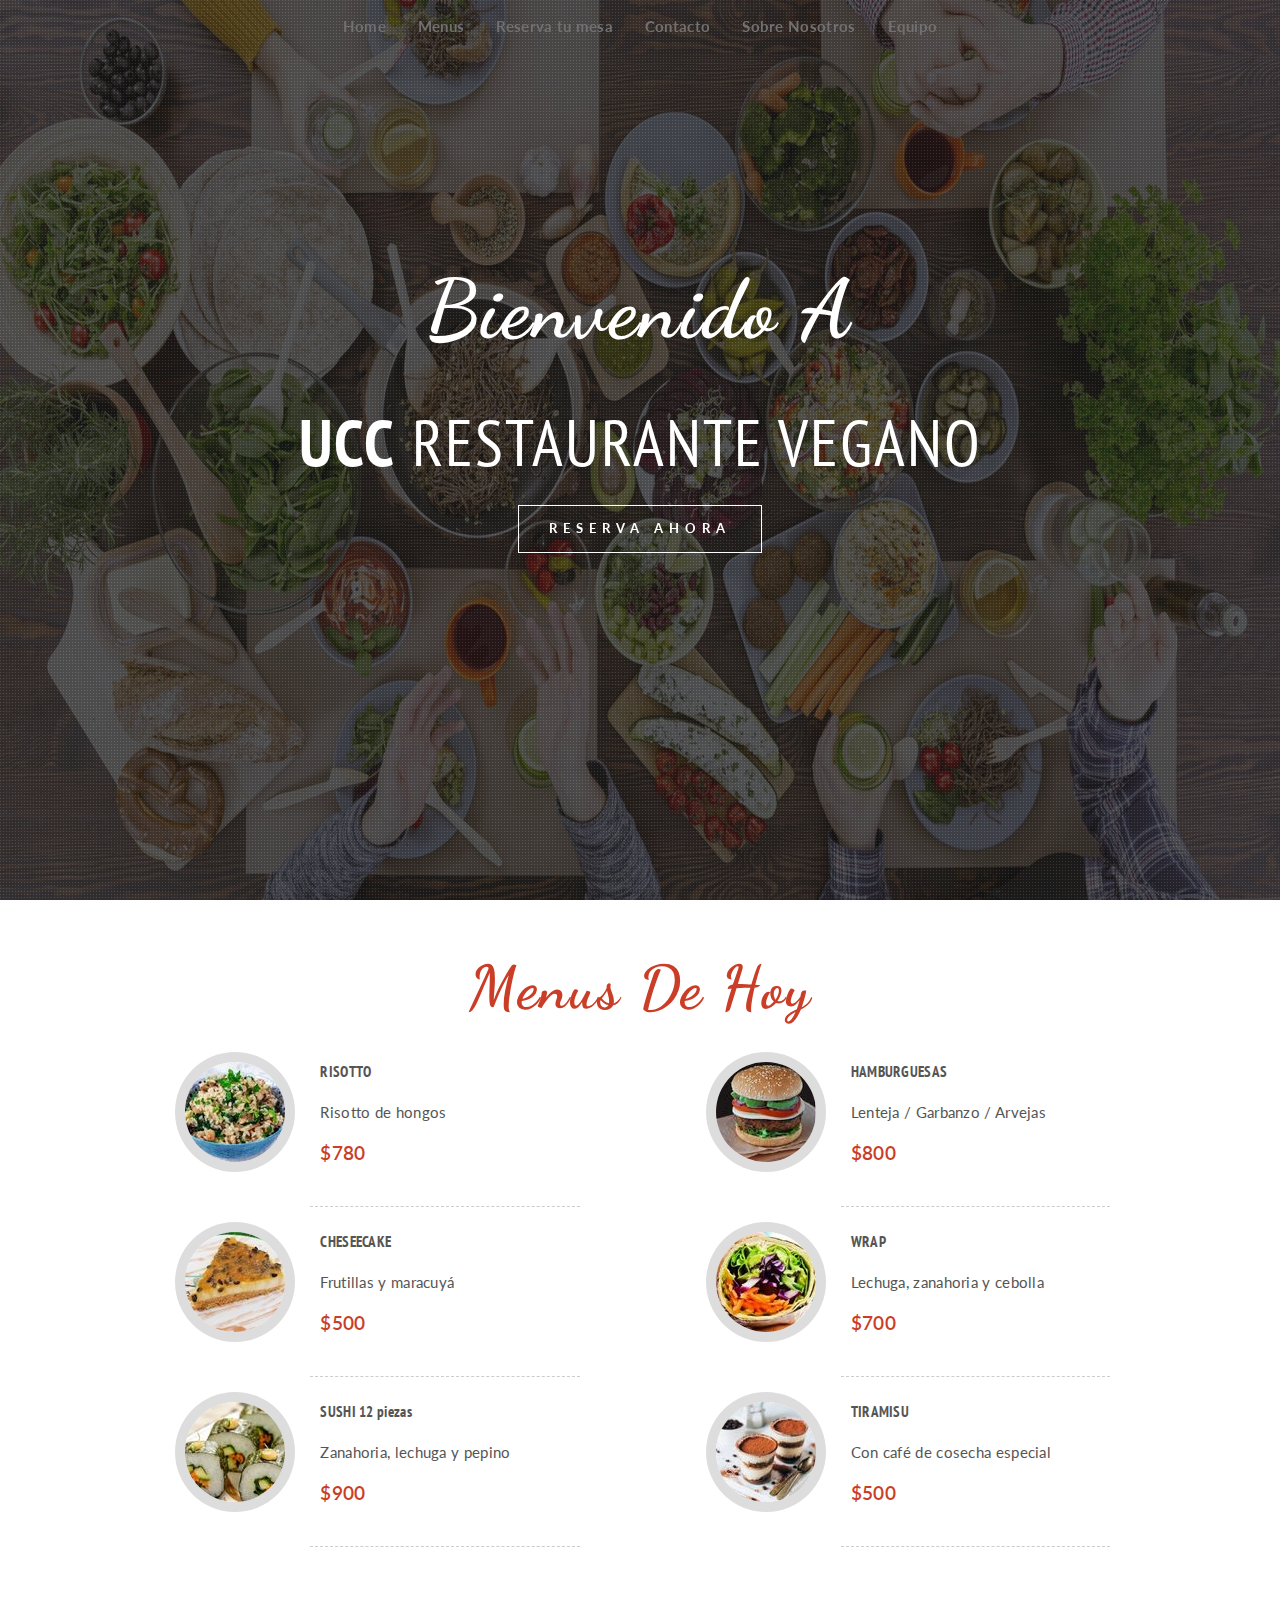
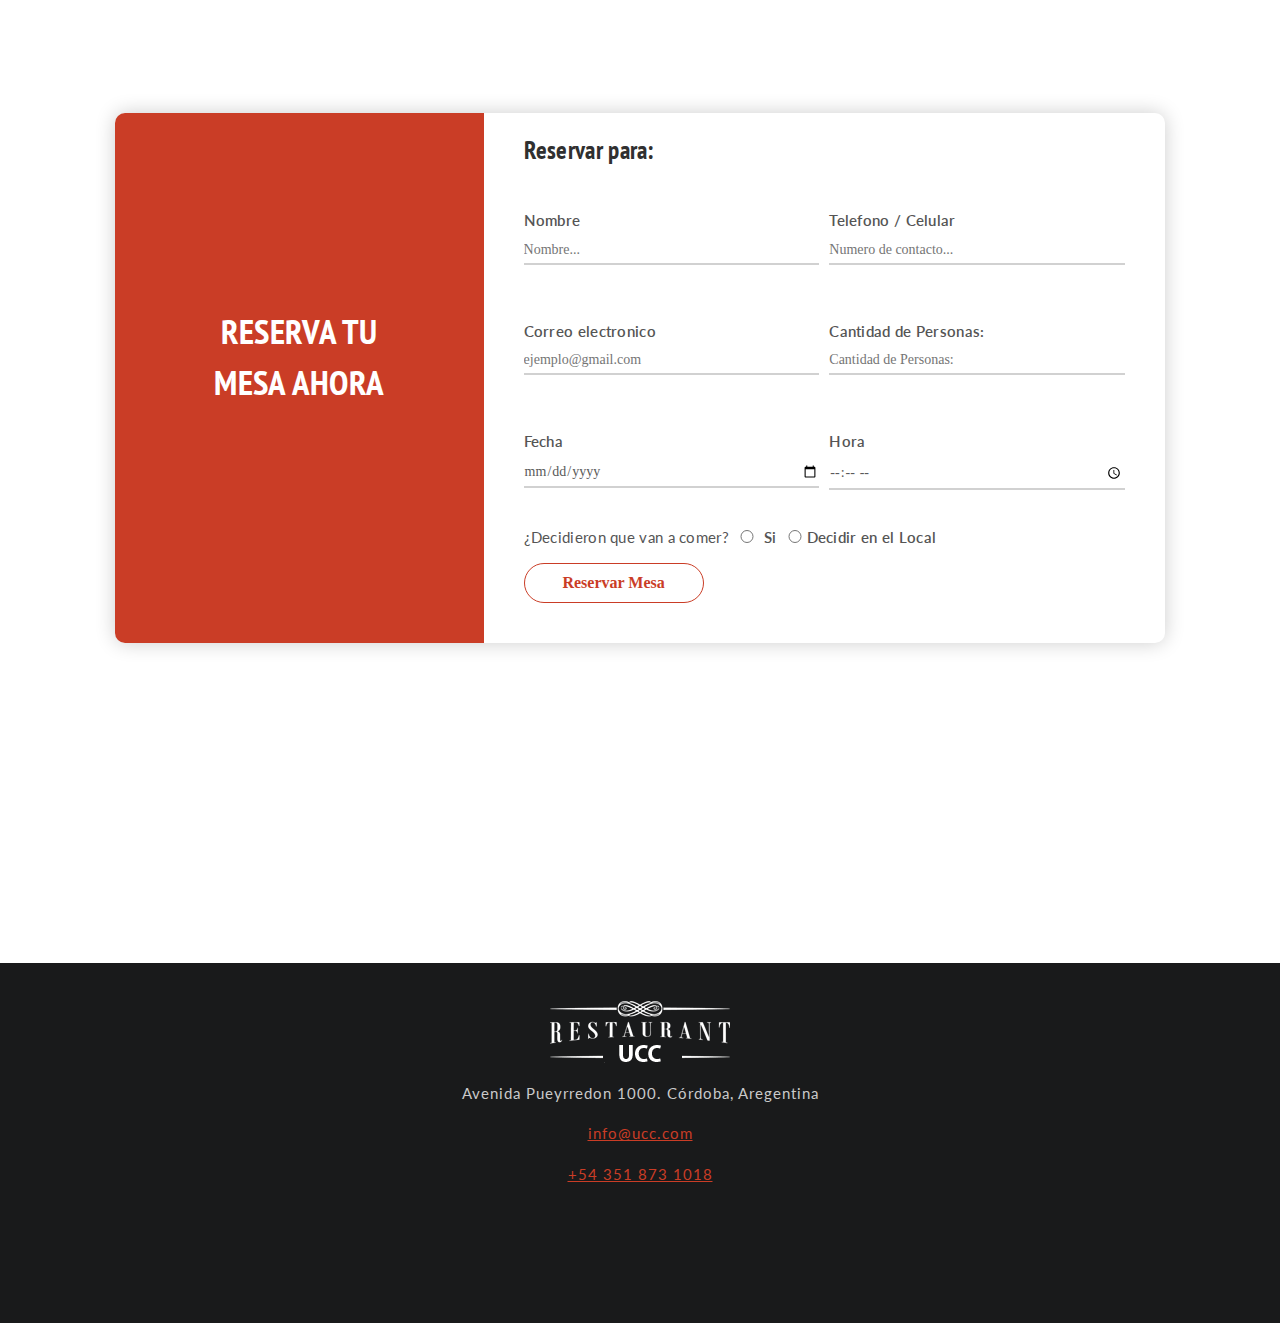
<file: index.html>
<!--
----------Proyecto Borgogno-Saad-------------
Todo el body esta en el siguiente orden:
1) HOME SLIDER
2) MENUS
3) FORMULARIOS
4) CANVAS
5) CONTACTO
-->

<html lang="en">

<head>
    <!--====== META IMPORTANTE ======-->
    <meta charset="UTF-8">
    <meta name="description" content="Esta es una página web simple para un Restaurante" />
    <meta name="keywords" content="restaurante, comida, vegano, saludable, delicioso" />
    <meta name="author" content="Borgogno-Saad Moisés" />

    <!--====== TAG DEL TÍTULO  ======-->
    <title>Restaurante UCC</title>

    <!--====== ICONO DEL FAVICON =======-->
    <link rel="shortcut icon" type="image/ico" href="img/favicon.png" />

    <!--====== STYLESHEETS ======-->
    <link rel="stylesheet" href="css/estilos.css">

</head>

<body>
    <header>
        <!-----------------------------
            1.AREA DE HOME SLIDER 
        ------------------------------>

        <!--BARRA DE NAVEGACION-->
        <div>
            <div class="navbackground">
            </div>
            <nav class="navbar">
                <ul class="nav navbar-nav ml-auto">
                    <li class="nav-link active"><a class="nav-link" href="#slider">Home</a></li>
                    <li class="nav-link"><a class="nav-link" href="#menu">Menus</a></li>
                    <li class="nav-link"><a class="nav-link" href="#reservation">Reserva tu mesa</a></li>
                    <li class="nav-link"><a class="nav-link" href="#contacto">Contacto</a></li>
                    <li class="nav-link"><a class="nav-link" href="about.html">Sobre Nosotros</a></li>
                    <li class="nav-link"><a class="nav-link" href="about.html#team">Equipo</a></li>
                </ul>
            </nav>
        </div>
        <!--SLIDE-->
        <div id="slider">
            <div class="fade">
            </div>
            <figure>
                <img src="img/slider/slide_1.jpg" alt="personas sentadas en una mesa compartiendo comida vegana">
                <img src="img/slider/slide_2.jpg" alt="hambuergesas veganas">
                <img src="img/slider/slide_3.jpg" alt="mesa con futos secos, futas, verduras y legumbres">
                <img src="img/slider/slide_2.jpg" alt>
                <img src="img/slider/slide_1.jpg" alt>
            </figure>
            <div class="slider-area">
                <div class="pogoSlider">
                    <div class="pogoSlider-slide">
                        <div>
                            <h2 class="pogoSlider-slide-element">
                                Bienvenido a
                            </h2>
                        </div>
                        <h1 class="pogoSlider-slide-element">
                            <span>UCC</span> Restaurante vegano
                        </h1>
                        <h3 class="pogoSlider-slide-element">
                            <a href="#reservation">Reserva ahora</a>
                        </h3>
                    </div>
                    <div class="pogoSlider-slide">
                        <div>
                            <h2 class="pogoSlider-slide-element">
                                Nuestros Menus
                            </h2>
                        </div>
                        <h1 class="pogoSlider-slide-element">Mira que hay de <span>nuevo</span> hoy</h1>
                        <h3 class="pogoSlider-slide-element"><a href="#menu"> Ver Menus</a></h3>
                    </div>
                    <div class="pogoSlider-slide">
                        <div>
                            <h2 class="pogoSlider-slide-element">
                                ¿Estas listo
                            </h2>
                        </div>
                        <h1 class="pogoSlider-slide-element">para
                            <span>disfrutar </span> con nosotros?
                        </h1>
                        <h3 class="pogoSlider-slide-element">
                            <a href="#reservation">Reservar mesa</a>
                        </h3>
                    </div>
                    <div class="pogoSlider-slide">
                        <div>
                            <h2 class="pogoSlider-slide-element">
                                Nuestros Menus
                            </h2>
                        </div>
                        <h1 class="pogoSlider-slide-element">Mira que hay de <span>nuevo</span> hoy</h1>
                        <h3 class="pogoSlider-slide-element"><a href="#menu"> Ver Menus</a></h3>
                    </div>
                    <div class="pogoSlider-slide">
                        <div>
                            <h2 class="pogoSlider-slide-element">
                                Bienvenido a
                            </h2>
                        </div>
                        <h1 class="pogoSlider-slide-element">
                            <span>UCC</span> Restaurante vegano
                        </h1>
                        <h3 class="pogoSlider-slide-element">
                            <a href="#reservation">Reserva ahora</a>
                        </h3>
                    </div>
                </div>
            </div>
        </div>
        <!--FIN AREA HOME SLIDER-->

    </header>

    <!-----------------------------
        2.AREA DE MENUS 
    ------------------------------>
    <section class="menus-area section-padding" id="menu">

        <div class="container wow fadeIn">
            <div class="area-title text-center">
                <h2>Menus de hoy</h2>
            </div>
            <div class="food-list">
                <div class="mon-1">
                    <div class="menu-list-1">
                        <div class="food-img-1">
                            <img class="food-menu-img" src="img/menu/menu_1.jpg" alt="plato de risotto de hongos">
                        </div>
                        <div class="dish-name">
                            <h4> RISOTTO </h4>
                            <p>Risotto de
                                hongos</p>
                            <div class="dishs-price"><span>$780</span></div>
                        </div>
                    </div>
                </div>
                <div class="mon-1">
                    <div class="menu-list-1">
                        <div class="food-img-1">
                            <img class="food-menu-img" src="img/menu/menu_2.jpg" alt="plato de haambuerguesas veganas">
                        </div>
                        <div class="dish-name">
                            <h4> HAMBURGUESAS</h4>
                            <p>Lenteja / Garbanzo / Arvejas</p>
                            <div class="dishs-price"><span>$800</span></div>
                        </div>
                    </div>
                </div>
                <div class="mon-1">
                    <div class="menu-list-1">
                        <div class="food-img-1">
                            <img class="food-menu-img" src="img/menu/menu_3.jpg" alt="plato de chessecake de fruttilas
                            y maracuyá">
                        </div>
                        <div class="dish-name">
                            <h4> CHESEECAKE</h4>
                            <p>Frutillas y
                                maracuyá</p>
                            <div class="dishs-price"><span>$500</span></div>
                        </div>
                    </div>
                </div>
                <div class="mon-1">
                    <div class="menu-list-1">
                        <div class="food-img-1">
                            <img class="food-menu-img" src="img/menu/menu_4.jpg" alt="plato de wrap de verduras">
                        </div>
                        <div class="dish-name">
                            <h4> WRAP </h4>
                            <p>Lechuga, zanahoria
                                y cebolla</p>
                            <div class="dishs-price"><span>$700</span></div>
                        </div>
                    </div>
                </div>
                <div class="mon-1">
                    <div class="menu-list-1">
                        <div class="food-img-1">
                            <img class="food-menu-img" src="img/menu/menu_5.jpg" alt="plato con piezas de sushi">
                        </div>
                        <div class="dish-name">
                            <h4> SUSHI 12 piezas</h4>
                            <p>Zanahoria, lechuga y pepino </p>
                            <div class="dishs-price"><span>$900</span></div>
                        </div>
                    </div>
                </div>
                <div class="mon-1">
                    <div class="menu-list-1">
                        <div class="food-img-1">
                            <img class="food-menu-img" src="img/menu/menu_6.jpg" alt="plato de tiramisu">
                        </div>
                        <div class="dish-name">
                            <h4> TIRAMISU</h4>
                            <p>Con café de
                                cosecha especial</p>
                            <div class="dishs-price"><span>$500</span></div>
                        </div>
                    </div>
                </div>
            </div>
        </div>
    </section>
    <!--FIN AREA HOME SLIDER-->

    <!-----------------------------
        3.AREA DE FORMULARIOS 
    ------------------------------>

    <!--FORMULARIO VISIBLE-->
    <section class="form" id="reservation">

        <div class="form_wrap">
            <section class="cantact_info">
                <section class="info_title">
                    <h2>
                        <span>RESERVA TU</span><br><br><span>MESA AHORA</span>
                    </h2>
                </section>
                <!-- /*-----------------------------------------------------------
                Formulario oculto, debe aparecer cuando usemos js,
                sera visible cuando clickeen el boton "Reservar Mesa"
                -----------------------------------------------------------*/ -->

                <section class="formparajs form_reserva" id="formparajs">

                    <h2>¿Cuantos platos quieres reservar?</h2>
                    <label for="menu_1">
                        Risotto:
                    </label>
                    <input type="number" id="menu_1" placeholder=" Cantidad de Platos">
                    <label for="menu_2">
                        Hamburguesas:
                    </label>
                    <input type="number" id="menu_2" placeholder=" Cantidad de Platos">
                    <label for="menu_3">
                        Cheeseecake:
                    </label>
                    <input type="number" id="menu_3" placeholder=" Cantidad de Platos">
                    <label for="menu_4">
                        Wrap:
                    </label>
                    <input type="number" id="menu_4" placeholder=" Cantidad de Platos">
                    <label for="menu_5">
                        Sushi:
                    </label>
                    <input type="number" id="menu_5" placeholder=" Cantidad de Platos">
                    <label for="menu_6">
                        Tiramisu:
                    </label>
                    <input type="number" id="menu_6" placeholder=" Cantidad de Platos">
                    <div>
                        
                            <button value="Cerrar" onclick="cerrarform(); ActivarForm()" class="boton">Cancelar</button>
                            <button value="Reservar" onclick="reservar()" class="boton">Reservar</button>
                        
                    </div>


                </section>
                <!-- Fin del formulario oculto -->
            </section>
            <form class="form_reserva">
                <h2>Reservar para:</h2>
                <div class="user_info">
                    <div class="columnas-form">

                        <p class="parrafo">
                            <label for="names">Nombre</label>
                            <input type="text" id="names" placeholder="Nombre...">
                        </p>
                        <p class="parrafo">
                            <label for="phone">Telefono / Celular</label>
                            <input type="number" id="phone" placeholder="Numero de contacto...">
                        </p>
                        <p class="parrafo">
                            <label for="email">Correo electronico</label>
                            <input type="email" id="email" placeholder="ejemplo@gmail.com">
                        </p>

                        <p class="parrafo">
                            <label for="personas">Cantidad de Personas:</label>
                            <input type="number" id="personas" placeholder="Cantidad de Personas:">
                        </p>
                        <p class="parrafo">
                            <label for="fecha">Fecha</label>
                            <input type="date" id="fecha">
                        </p>
                        <p class="parrafo">
                            <label for="hora">Hora</label>
                            <input type="time" id="hora">
                        </p>

                    </div>
                    ¿Decidieron que van a comer? <input type="radio" name="comida" value="si" id="si"> <label
                        for="si">Si</label>
                    <input type="radio" name="comida" value="no" id="no"><label for="no">Decidir en el Local</label>
                    <br>
                    <button type="button" value="Reservar Mesa" id="btnSend"
                        onclick="formon(); ClearCanvas(); cerrarcanva()">Reservar Mesa</button>
                </div>
            </form>
        </div>

    </section>

    <!-----------------------------
        4.AREA DE CANVAS 
    ------------------------------>
    <section id="canvas">
        <div class="canvas_container">
            <canvas id="mycanvas" class="ejer" width="300px" height="500px"></canvas>
            <div class="canvas_botones">
                <button id="cerrarcanva" onclick="cerrarcanva();ClearCanvas(); borrarform()"
                    class="boton">Cerrar</button>
                <!-- <button id="printcanvas" onclick="PrintElem()" class="boton">Imprimir Ticket</button> -->
            </div>

        </div>

    </section>

    <!-----------------------------
        5.AREA CONTACTO 
    ------------------------------>

    <footer class="footer area">

        <div class="footer-area" id="contacto">
            <div class="footer-content">
                <div class="footer-logo">
                    <a href="#slider"><img src="img/main_logo.png" alt="logo de restuarante UCC"></a>
                </div>
                <div class="footer-address">
                    <p>Avenida Pueyrredon 1000. Córdoba, Aregentina</p>
                    <p><a href="mailto:giovaborgogno@gmail.com">info@ucc.com</a></p>
                    <p><a href="callto:+543518731018">+54 351 873 1018</a></p>
                </div>
            </div>
        </div>


    </footer>
    <!--FIN DEL AREA CONTACTO-->



</body>


<script type="text/javascript" src="js/index.js"></script>

</html>
</file>
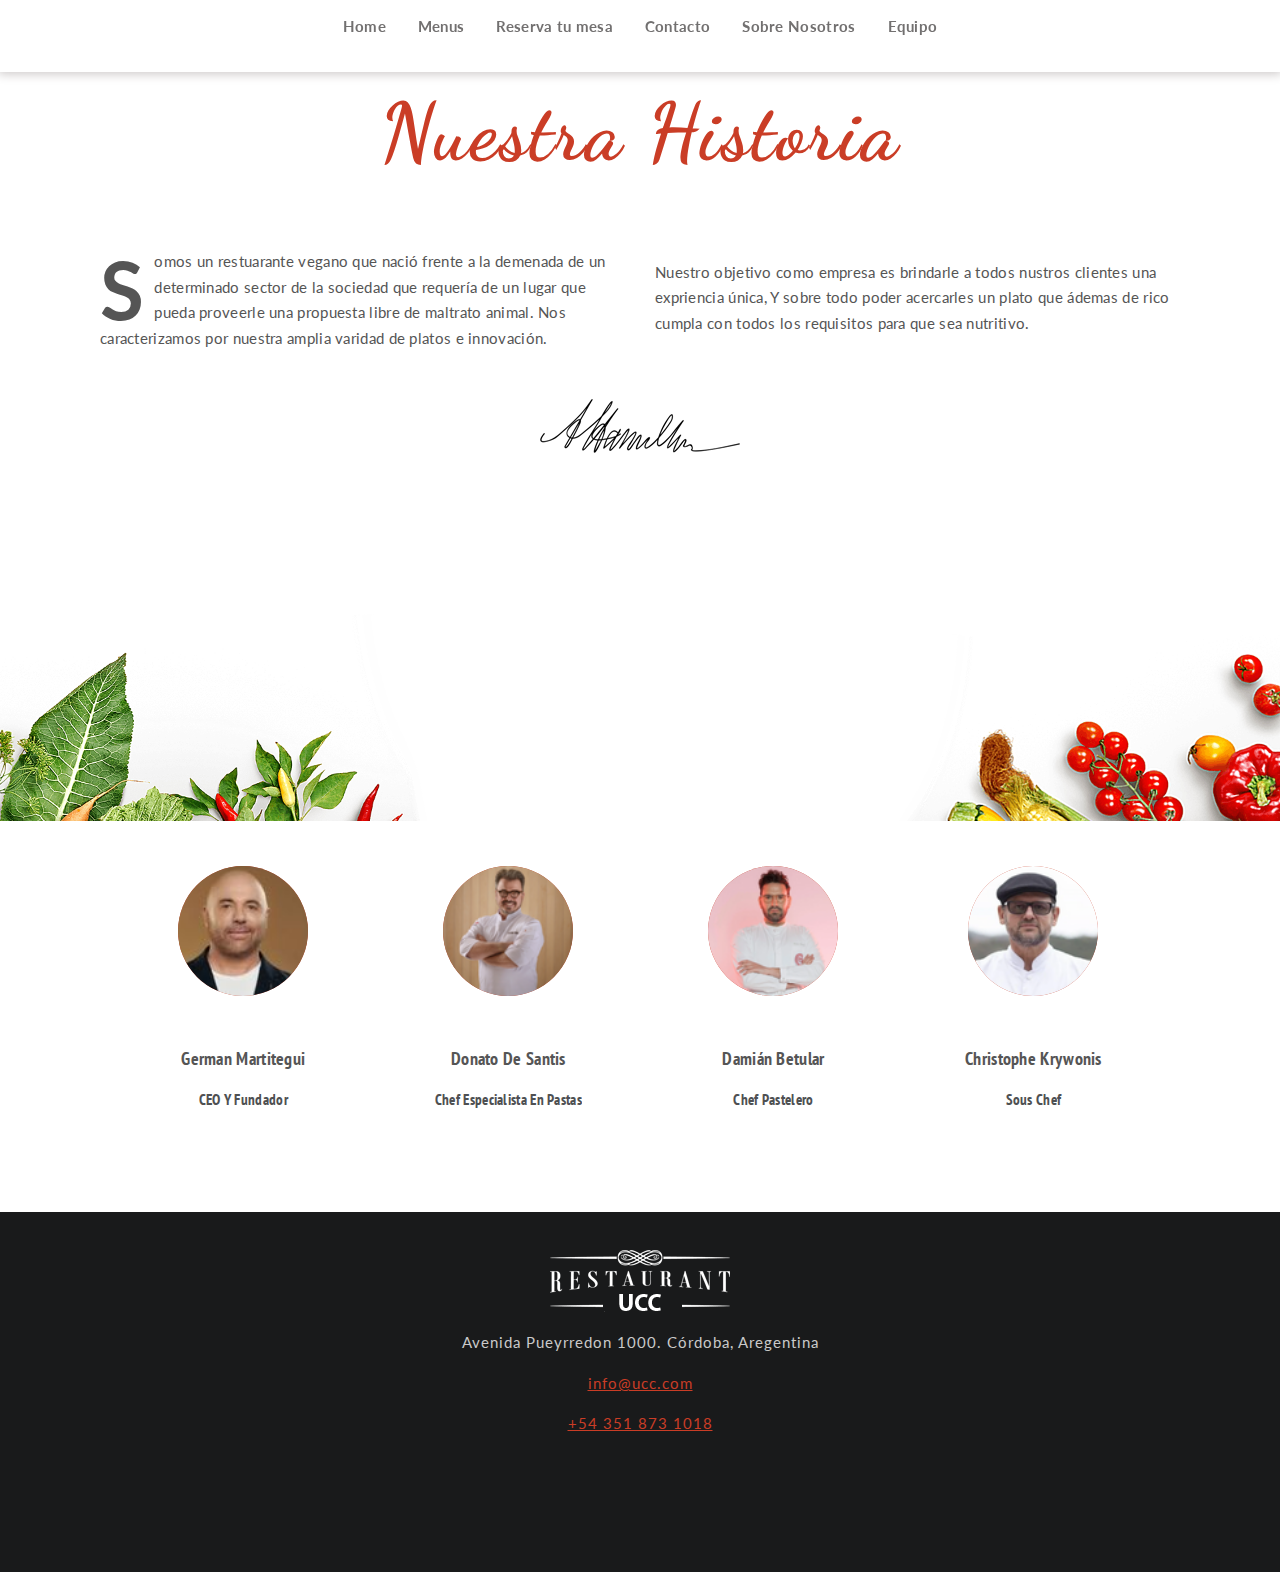
<file: about.html>
<!--
----------Proyecto Borgogno-Saad-------------
Todo el body esta en el siguiente orden:
1) SOBRE NOSOTROS
2) EQUIPO
3) CONTACTO
-->
<html lang="en">

<head>
    <!--====== USEFULL META ======-->
    <meta charset="UTF-8">
    <meta name="description" content="Esta es una pagina web simple para un Restaurant" />
    <meta name="keywords" content="restaurante, comida, vegano, saludable, delicioso" />
    <meta name="author" content="Borgogno-Saad Moisés" />

    <!--====== TITLE TAG ======-->
    <title>Restaurante UCC</title>

    <!--====== FAVICON ICON =======-->
    <link rel="shortcut icon" type="image/ico" href="img/favicon.png"  />

    <!--====== STYLESHEETS ======-->
    <link rel="stylesheet" href="css/about.css">
    <link rel="stylesheet" href="css/estilos.css">

</head>

<body>
    <header>
        <div>
            <div class="navbackground">
            </div>
            <nav class="navbar navbar-expand-lg navbar-light bg-light">
                <ul class="nav navbar-nav ml-auto">
                    <li class="nav-link active"><a class="nav-link" href="index.html">Home</a></li>
                    <li class="nav-link"><a class="nav-link" href="index.html#menu">Menus</a></li>
                    <li class="nav-link"><a class="nav-link" href="index.html#reservation">Reserva tu mesa</a></li>
                    <li class="nav-link"><a class="nav-link" href="#contacto">Contacto</a></li>
                    <li class="nav-link"><a class="nav-link" href="#about">Sobre Nosotros</a></li>
                    <li class="nav-link"><a class="nav-link" href="about.html#team">Equipo</a></li>
                </ul>
            </nav>
        </div>
    </header>

    <section class="about-area section-padding" id="about">
        <div class="area-title text-center2" id="titulazo">
            <h2>Nuestra Historia</h2>
        </div>
        <div class="about-parrafo">
            <div class="about-content">
                <p><span class="big-text">S</span>omos un restuarante vegano que nació frente a la demenada de
                    un determinado sector de la sociedad que requería de un lugar que pueda proveerle una
                    propuesta libre de maltrato animal. Nos caracterizamos por nuestra amplia varidad de platos
                    e innovación.</p>
            </div>
            <div class="right-about-content">
                <p><br>Nuestro objetivo como empresa es brindarle a todos nustros clientes una expriencia única,
                    Y sobre todo poder acercarles un plato que ádemas de rico cumpla con todos los requisitos
                    para que sea nutritivo. </p>
            </div>
        </div>
        <div class="about-author-sign text-center">
            <img src="img/about/about_sign.png" alt="imagen con la firma del CEO de Restaurante UCC">
        </div>
    </section>

    <section class="about-equipo" id="team">
        <div class="container_equipo">
            <ul class="team">
                <li class="col-12">
                    <div class="our-team">
                        <div class="picture">
                            <img class="chef-img" src=img/about/chef%201.jpg alt="foto de German Martitegui">
                        </div>
                        <div class="team-content">
                            <h3 class="name">German Martitegui</h3>
                            <h4 class="title">CEO y Fundador</h4>
                        </div>
                    </div>
                </li>
                <li class="col-12">
                    <div class="our-team">
                        <div class="picture">
                            <img class="img-fluid" src=img/about/chef%202.png alt="foto de Donato De Santis">
                        </div>
                        <div class="team-content">
                            <h3 class="name">Donato De Santis</h3>
                            <h4 class="title">Chef especialista en pastas</h4>
                        </div>
                    </div>
                </li>
                <li class="col-12">
                    <div class="our-team">
                        <div class="picture">
                            <img class="img-fluid" src=img/about/chef%203.png alt="foto de Damián Betular">
                        </div>
                        <div class="team-content">
                            <h3 class="name">Damián Betular</h3>
                            <h4 class="title">Chef Pastelero</h4>
                        </div>
                    </div>
                </li>
                <li class="col-12">
                    <div class="our-team">
                        <div class="picture">
                            <img class="img-fluid" src=img/about/chef%204.png alt="foto de Christophe Krywonis">
                        </div>
                        <div class="team-content">
                            <h3 class="name">Christophe Krywonis</h3>
                            <h4 class="title">Sous Chef</h4>
                        </div>
                    </div>
                </li>
            </ul>
        </div>
    </section>

    <footer class="footer area">
        <div class="footer-area" id="contacto">
            <div class="footer-content">
                <div class="footer-logo">
                    <a href="index.html"><img src="img/main_logo.png" alt="imagen con el logo de Restaurante UCC"></a>
                </div>
                <div class="footer-address">
                    <p>Avenida Pueyrredon 1000. Córdoba, Aregentina</p>
                    <p><a href="mailto:giovaborgogno@gmail.com">info@ucc.com</a></p>
                    <p><a href="callto:+543518731018">+54 351 873 1018</a></p>
                </div>
            </div>
        </div>
    </footer>
</body>

</html>
</file>
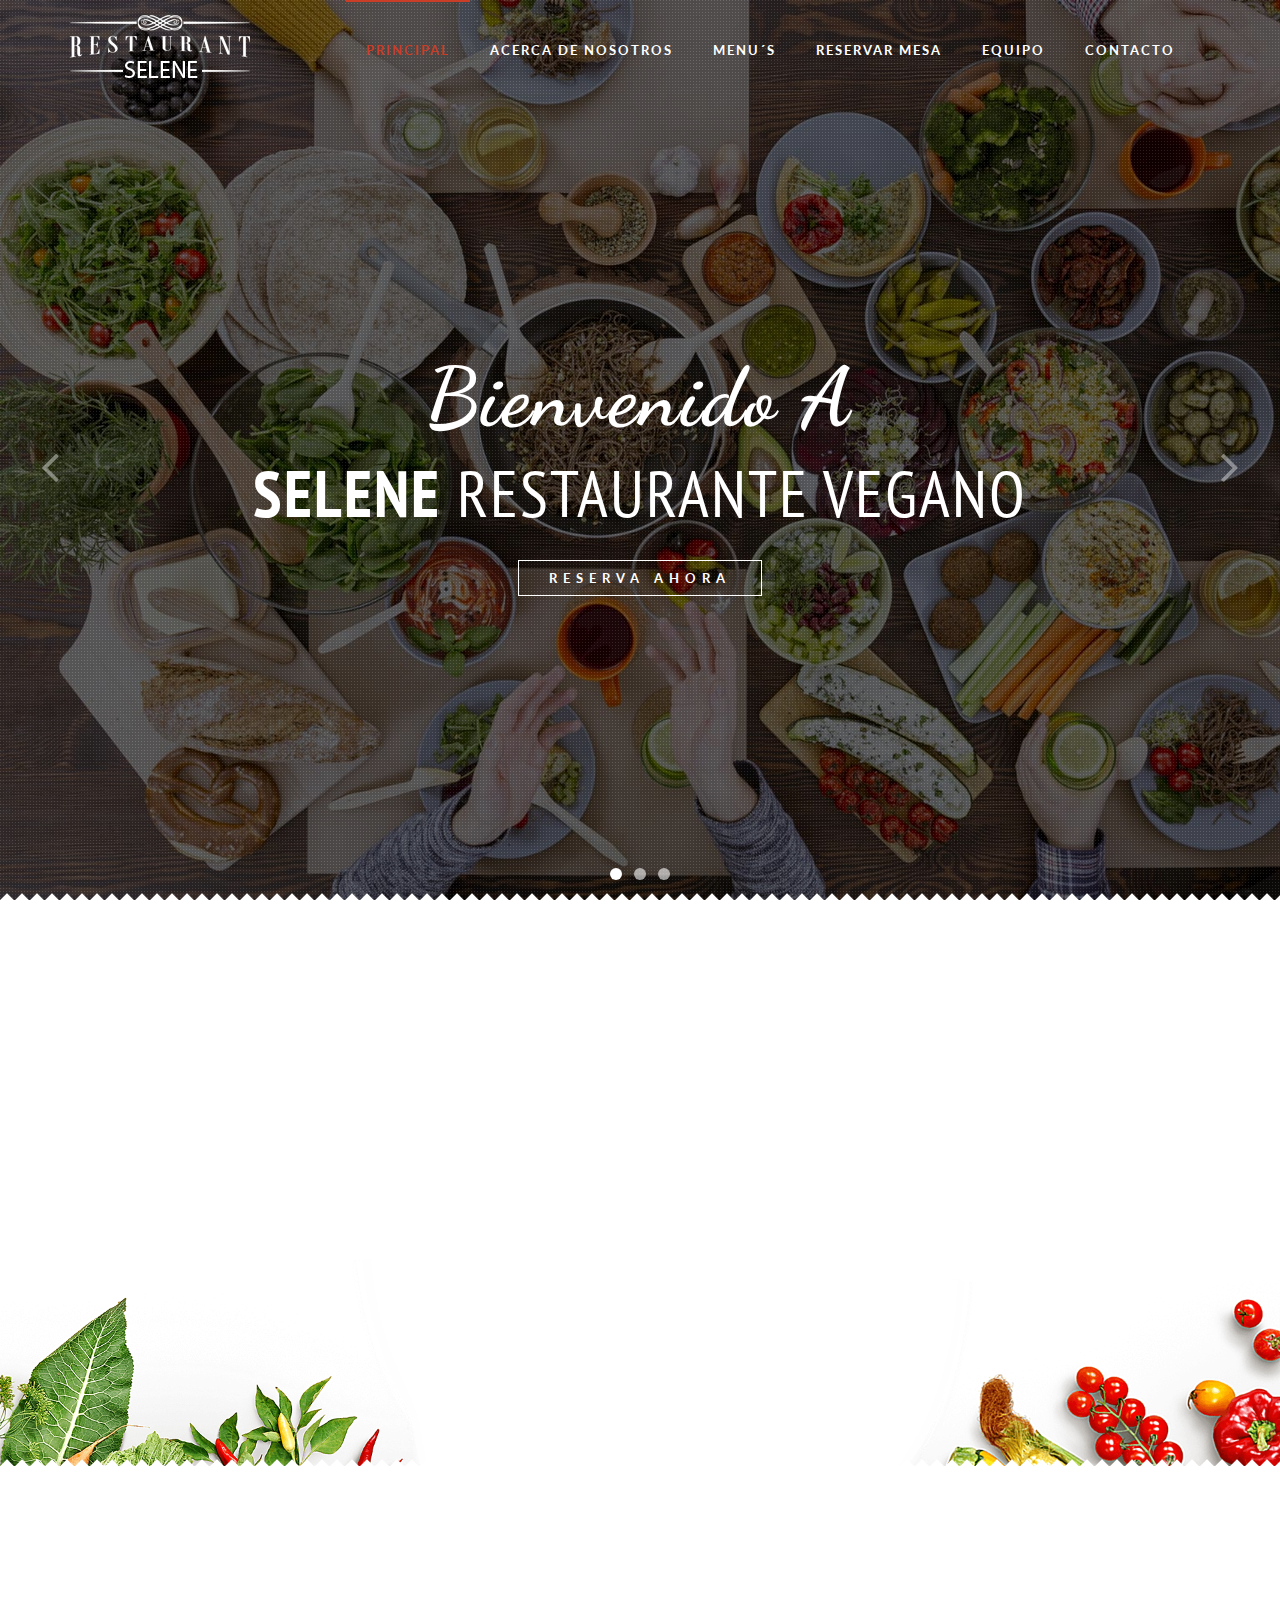
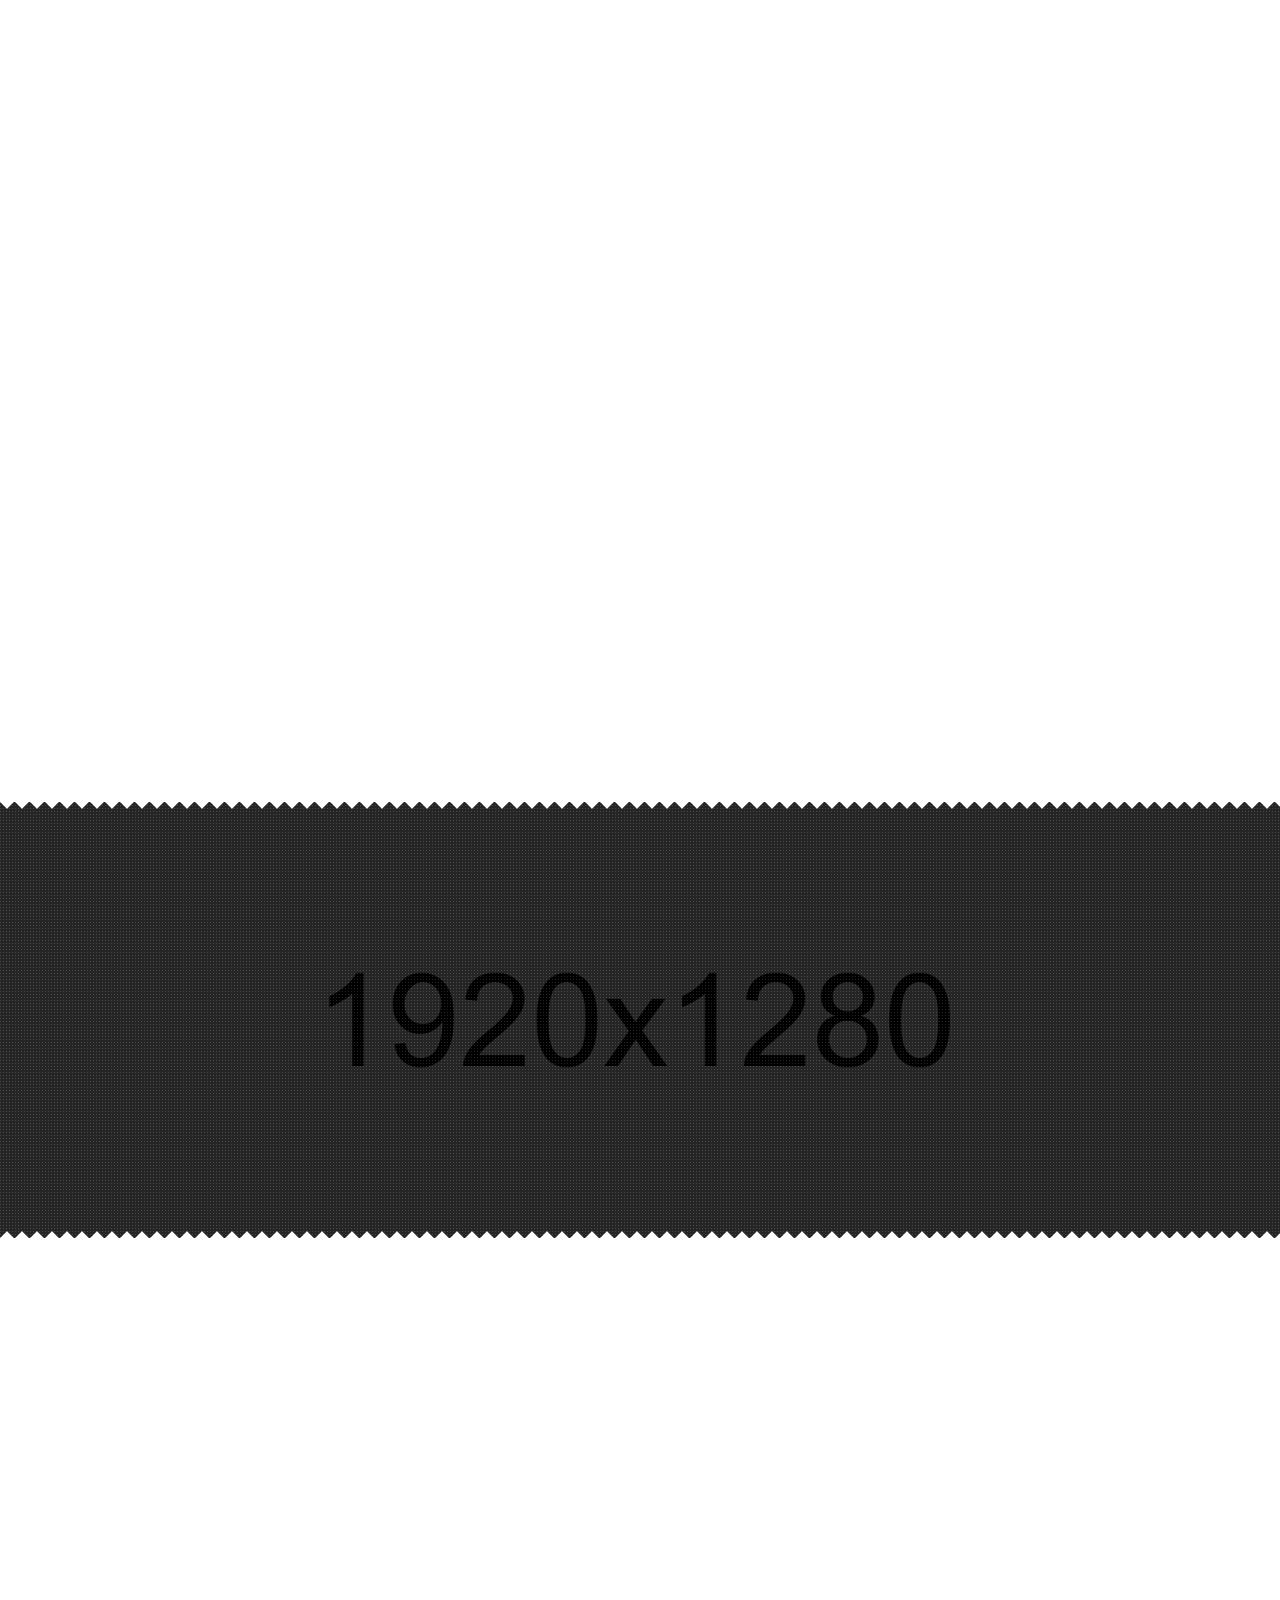
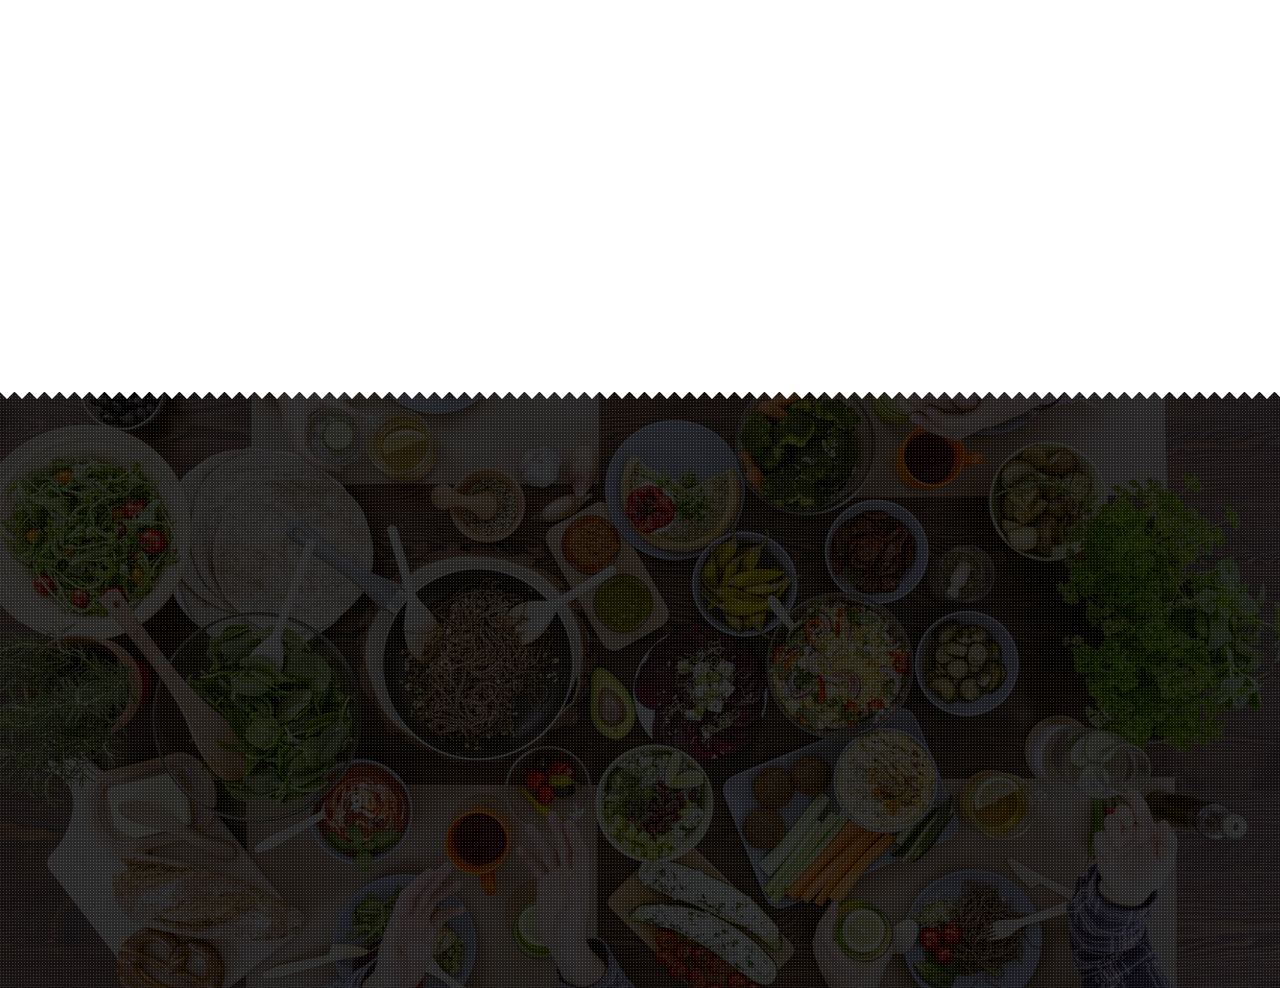
<file: Proyectoooooo/index - copia.html>
<html lang="en">

<head>
    <!--====== USEFULL META ======-->
    <meta charset="UTF-8">
    <meta name="description" content="Esta es una pagina web simple para un Restaurant" />
    <meta name="keywords" content="restaurante, comida, vegano, saludable, delicioso" />
    <meta name="author" content="Borgogno-Saad" />
    
    <!--====== TITLE TAG ======-->
    <title>Restaurant Giovanni</title>

    <!--====== FAVICON ICON =======-->
    <link rel="shortcut icon" type="image/ico" href="img/favicon.png" />

    <!--====== STYLESHEETS ======-->
    <link rel="stylesheet" href="css/normalize.css">
    <link rel="stylesheet" href="css/animate.css">
    <link rel="stylesheet" href="css/pogo-slider.css">
    <link rel="stylesheet" href="css/owl.carousel.css">
    <link rel="stylesheet" href="css/datepicker.css">
    <link rel="stylesheet" href="css/timepicker.min.css">
    <link rel="stylesheet" href="css/magnific-popup.css">
    <link href="css/bootstrap.min.css" rel="stylesheet">
    <link href="css/font-awesome.min.css" rel="stylesheet">

    <!--====== MAIN STYLESHEETS ======-->
    <link href="style.css" rel="stylesheet">
    <link href="css/responsive.css" rel="stylesheet">

</head>

<body>
    <!--START TOP AREA-->
    <header class="top-area" id="home">
        <div class="header-top-area">
            

            <!--MAINMENU AREA-->
            <div class="mainmenu-area" id="mainmenu-area">
                <div class="mainmenu-area-bg"></div>
                <nav class="navbar">
                    <div class="container">
                        <div class="navbar-header">
                            <a href="#home" class="navbar-brand"><img src="img/main_logo_black.png" alt="logo"></a>
                            <a href="#home" class="navbar-brand white"><img src="img/main_logo.png" alt="logo"></a>
                        </div>
                        <div class="collapse navbar-collapse bs-example-js-navbar-scrollspy">
                            <ul id="nav" class="nav navbar-nav">
                                <li class="active"><a href="#home">Principal</a> </li>
                                <li><a href="#about">Acerca de Nosotros</a></li>
                                <li><a href="#menu">Menu´s</a></li>
                                <li><a href="#reservation-button">Reservar Mesa</a></li>
                                <li><a href="#team">Equipo</a></li>
                                <li><a href="#contact">Contacto</a></li>
                            </ul>
                        </div>
                    </div>
                </nav>
            </div>
            <!--END MAINMENU AREA END-->
        </div>

        <!--HOME SLIDER AREA-->
        <div class="slider-area">
            <div class="pogoSlider">
                <div class="pogoSlider-slide" data-transition="fade" data-duration="1500" style="background:url(img/slider/slide_1.jpg) no-repeat scroll 0 0 / cover;">
                    <h2 class="pogoSlider-slide-element" data-in="slideDown" data-out="flipX" data-duration="700">Bienvenido a</h2>
                    <h1 class="pogoSlider-slide-element" data-in="expand" data-out="flipX" data-duration="1500"><span>Selene</span> Restaurante vegano</h1>
                    <h3 class="pogoSlider-slide-element" data-in="slideUp" data-out="flipX" data-duration="700"><a  href="#reservation-form-modal" data-toggle="modal">Reserva ahora</a></h3>
                </div>
                <div class="pogoSlider-slide" data-transition="fade" style="background:url(img/slider/slide_2.jpg) no-repeat scroll 0 0 / cover;">
                    <h2 class="pogoSlider-slide-element" data-in="slideDown" data-out="flipX" data-duration="700">Nuestros Menu´s</h2>
                    <h1 class="pogoSlider-slide-element" data-in="expand" data-out="flipX" data-duration="1500">Mira que hay de  <span>nuevo</span> hoy</h1>
                    <h3 class="pogoSlider-slide-element" data-in="slideUp" data-out="flipX" data-duration="700"><a href="#menu"> Ver Menu´s</a></h3>
                </div>
                <div class="pogoSlider-slide" data-transition="fade" style="background:url(img/slider/slide_3.jpg) no-repeat scroll 0 0 / cover;">
                    <h2 class="pogoSlider-slide-element" data-in="slideDown" data-out="flipX" data-duration="700">¿Estas listo</h2>
                    <h1 class="pogoSlider-slide-element" data-in="expand" data-out="flipX" data-duration="1500">para <span>disfrutar </span> con nosotros?</h1>
                    <h3 class="pogoSlider-slide-element" data-in="slideUp" data-out="flipX" data-duration="700"><a  href="#reservation-form-modal" data-toggle="modal">Reservar mesa</a></h3>
                </div>
            </div>
        </div>
        <!--HOME SLIDER AREA END-->

    </header>
    <!--END TOP AREA-->

    <!--ABOUT AREA-->
    <section class="about-area section-padding" id="about">
        <div class="container wow fadeIn">
            <div class="row">
                <div class="col-md-12 col-lg-12 col-sm-12 col-xs-12">
                    <div class="area-title text-center">
                        <h2>Our Story</h2>
                    </div>
                </div>
                <div class="col-md-6 col-lg-6 col-sm-12 col-xs-12">
                    <div class="about-content">
                        <p><span class="big-text">M</span> enc non elit libero. Quisque massa porta ut placerat lentesque non diam. Nam convallis porta rhoncus. Maecenas varius eget turpis suscipit porta sapien tinc Mauris tempor libero fringilla orci vivrra faucibue fringilla orci vivrra faucibus. Integer ullamcorper erat in tellus efficitur, quis porta sapien tincidunt. Nunc mattis lectus sed semper semper. </p>
                    </div>
                </div>
                <div class="col-md-6 col-lg-6 col-sm-12 col-xs-12">
                    <div class="right-about-content">
                        <p>Quisque sit amet turpis et ipsum elementum facilisis. Quisque sed placerat libero. Pellentesque nec tellus sollicitudin, sollicitudin ligula non, tristique nibh Donec vitae turpis sagittis, cursus nunc ac, aliquet nunc. Donec viverra vel massa at posuere. Aliquam et fringilla augue consequat posuere sem, eu ornares viverra veleso massa at posuere. Aliquam et fringilla augue</p>
                    </div>
                </div>
                <div class="col-md-12 col-lg-12 col-sm-12 col-xs-12">
                    <div class="about-author-sign text-center">
                        <img src="img/about/about_sign.png" alt="">
                    </div>
                </div>
            </div>
        </div>
    </section>
    <!--ABOUT AREA END-->

    <!--MENUS AREA-->
    <section class="menus-area section-padding" id="menu">
        <div class="container wow fadeIn">
            <div class="row">
                <div class="col-md-12 col-lg-12 col-sm-12 col-xs-12">
                    <div class="area-title text-center">
                        <h2>Today’s menu</h2>
                    </div>
                </div>
            </div>
            <div class="row">
                <div class="col-md-12 col-lg-12 col-sm-12 col-xs-12">
                    <div class="food-menu-list-menu">
                        <!--<ul>
                            <li class="filter active" data-filter="all">All</li>
                            <li class="filter" data-filter=".breakfast">Breakfast</li>
                            <li class="filter" data-filter=".lunch">Lunch</li>
                            <li class="filter" data-filter=".dinner">Dinner</li>
                            <li class="filter" data-filter=".coffee">Coffe</li>
                            <li class="filter" data-filter=".snacks">Snacks</li>
                        </ul>-->
                    </div>
                </div>
            </div>
            <div class="row food-menu-list">                
                <div class="mix col-md-6 col-lg-6 col-sm-12 col-xs-12 single-menu breakfast coffee snacks">
                    <div class="single-menu-details">
                        <div class="food-menu-img"><img src="img/menu/menu_1.jpg" alt=""></div>
                        <div class="food-menu-details">
                            <h3>Cupcake Recipes <span class="menu-price">$20.00</span></h3>
                            <p class="menu-speacification"><span>- Juice Fruit</span> <span>- Checken</span> <span>- Cherry</span></p>
                            <p class="menu-speacification"><span>- Vegetable</span> <span>- Milk</span> <span>- Potato</span></p>
                            <p class="menu-speacification"><span>- Tomato</span> <span>- Chilli</span> <span>- Sesame</span></p>
                        </div>
                    </div>
                </div>
                <div class="mix col-md-6 col-lg-6 col-sm-12 col-xs-12 single-menu dinner snacks">
                    <div class="single-menu-details">
                        <div class="food-menu-img"><img src="img/menu/menu_2.jpg" alt=""></div>
                        <div class="food-menu-details">
                            <h3>Cupcake Recipes <span class="menu-price">$22.00</span></h3>
                            <p class="menu-speacification"><span>- Juice Fruit</span> <span>- Checken</span> <span>- Cherry</span></p>
                            <p class="menu-speacification"><span>- Vegetable</span> <span>- Milk</span> <span>- Potato</span></p>
                            <p class="menu-speacification"><span>- Tomato</span> <span>- Chilli</span> <span>- Sesame</span></p>
                        </div>
                    </div>
                </div>
                <div class="mix col-md-6 col-lg-6 col-sm-12 col-xs-12 single-menu breakfast">
                    <div class="single-menu-details">
                        <div class="food-menu-img"><img src="img/menu/menu_3.jpg" alt=""></div>
                        <div class="food-menu-details">
                            <h3>Cupcake Recipes <span class="menu-price">$17.00</span></h3>
                            <p class="menu-speacification"><span>- Juice Fruit</span> <span>- Checken</span> <span>- Cherry</span></p>
                            <p class="menu-speacification"><span>- Vegetable</span> <span>- Milk</span> <span>- Potato</span></p>
                            <p class="menu-speacification"><span>- Tomato</span> <span>- Chilli</span> <span>- Sesame</span></p>
                        </div>
                    </div>
                </div>
                <div class="mix col-md-6 col-lg-6 col-sm-12 col-xs-12 single-menu dinner lunch breakfast snacks">
                    <div class="single-menu-details">
                        <div class="food-menu-img"><img src="img/menu/menu_4.jpg" alt=""></div>
                        <div class="food-menu-details">
                            <h3>Cupcake Recipes <span class="menu-price">$28.00</span></h3>
                            <p class="menu-speacification"><span>- Juice Fruit</span> <span>- Checken</span> <span>- Cherry</span></p>
                            <p class="menu-speacification"><span>- Vegetable</span> <span>- Milk</span> <span>- Potato</span></p>
                            <p class="menu-speacification"><span>- Tomato</span> <span>- Chilli</span> <span>- Sesame</span></p>
                        </div>
                    </div>
                </div>
                <div class="mix col-md-6 col-lg-6 col-sm-12 col-xs-12 single-menu lunch coffee">
                    <div class="single-menu-details">
                        <div class="food-menu-img"><img src="img/menu/menu_5.jpg" alt=""></div>
                        <div class="food-menu-details">
                            <h3>Cupcake Recipes <span class="menu-price">$120.00</span></h3>
                            <p class="menu-speacification"><span>- Juice Fruit</span> <span>- Checken</span> <span>- Cherry</span></p>
                            <p class="menu-speacification"><span>- Vegetable</span> <span>- Milk</span> <span>- Potato</span></p>
                            <p class="menu-speacification"><span>- Tomato</span> <span>- Chilli</span> <span>- Sesame</span></p>
                        </div>
                    </div>
                </div>
                <div class="mix col-md-6 col-lg-6 col-sm-12 col-xs-12 single-menu breakfast">
                    <div class="single-menu-details">
                        <div class="food-menu-img"><img src="img/menu/menu_6.jpg" alt=""></div>
                        <div class="food-menu-details">
                            <h3>Cupcake Recipes <span class="menu-price">$100.00</span></h3>
                            <p class="menu-speacification"><span>- Juice Fruit</span> <span>- Checken</span> <span>- Cherry</span></p>
                            <p class="menu-speacification"><span>- Vegetable</span> <span>- Milk</span> <span>- Potato</span></p>
                            <p class="menu-speacification"><span>- Tomato</span> <span>- Chilli</span> <span>- Sesame</span></p>
                        </div>
                    </div>
                </div>
            </div>
        </div>
    </section>
    <!--MENUS AREA END-->

    <!--RESERVATION BUTTON AREA-->
    <section class="reservation-button-area section-padding" id="reservation-button">
        <div class="reservation-button-area-bg" data-stellar-background-ratio="0.6"></div>
        <div class="container">
            <div class="row">
                <div class="col-md-12 col-lg-12 col-sm-12 col-xs-12">
                    <div class="resarvation-from-button text-center wow fadeIn">
                        <h2>¡ Reserva tu mesa Ahora !</h2>
                        <a href="#reservation-form-modal" class="reservation-button" data-toggle="modal">Reservar</a>
                    </div>
                </div>
            </div>
            <div class="row">
                <div class="col-md-12 col-lg-12 col-sm-12 col-xs-12">
                    <!-- RESERVATION FORM MODAL -->
                    <div class="modal fade" id="reservation-form-modal" tabindex="-1" role="dialog">
                        <div class="modal-dialog" role="document">
                            <div class="modal-content">
                                <div class="modal-header">
                                    <button type="button" class="close" data-dismiss="modal" aria-label="Close"><span aria-hidden="true">&times;</span></button>
                                    <h4 class="modal-title">Mesa reservada para</h4>
                                </div>
                                <div class="modal-body">
                                    <div class="reservation-form">
                                        <form action="#" class="table-booking-form" id="reservation">
                                            <div class="row">
                                                <div class="col-md-6 col-lg-6 col-sm-6 col-xs-12">
                                                    <label for="name"><i class="fa fa-user-o"></i></label>
                                                    <input type="text" name="name" id="name" placeholder="Nombre...">
                                                </div>
                                                <div class="col-md-6 col-lg-6 col-sm-6 col-xs-12">
                                                    <label for="email"><i class="fa fa-at"></i></label>
                                                    <input type="email" name="email" id="email" placeholder="Email...">
                                                </div>
                                                <div class="col-md-6 col-lg-6 col-sm-6 col-xs-12">
                                                    <label for="mobile"><i class="fa fa-phone"></i></label>
                                                    <input type="text" name="mobile" id="mobile" placeholder="Telefono...">
                                                </div>
                                                <div class="col-md-6 col-lg-6 col-sm-6 col-xs-12">
                                                    <label for="date"><i class="fa fa-calendar"></i></label>
                                                    <input type="text" name="date" id="date" data-select="datepicker" placeholder="Fecha...">
                                                </div>
                                                <div class="col-md-6 col-lg-6 col-sm-6 col-xs-12">
                                                    <label for="time"><i class="fa fa-clock-o"></i></label>
                                                    <input type="text" id="time" placeholder="Hora...">
                                                </div>
                                                <div class="col-md-6 col-lg-6 col-sm-6 col-xs-12">
                                                    <label for="person"><i class="fa fa-user"></i></label>
                                                    <select name="person" id="person">
                                                        <option value="2">2 Personas</option>
                                                        <option value="3">3 Personas</option>
                                                        <option value="4">4 Personas</option>
                                                        <option value="5">5 Personas</option>
                                                        <option value="6">6 Personas</option>
                                                        <option value="7">7 Personas</option>
                                                        <option value="8">8 Personas</option>
                                                    </select>
                                                </div>
                                                <div class="col-md-6 col-lg-6 col-sm-6 col-sm-offset-3  col-md-offset-3  col-lg-offset-3 col-xs-12">
                                                    <button type="submit">Reservar Mesa</button>
                                                </div>
                                            </div>
                                        </form>
                                    </div>
                                </div>
                            </div>
                        </div>
                    </div>
                    <!-- RESERVATION FORM MODAL -->
                </div>
            </div>
        </div>
    </section>
    <!--RESERVATION BUTTON AREA END-->

    <!--TEAM AREA-->
    <section class="team-area section-padding" id="team">
        <div class="container wow fadeIn">
            <div class="row">
                <div class="col-md-12 col-lg-12 col-sm-12 col-xs-12">
                    <div class="area-title text-center">
                        <h2>Our chefs</h2>
                    </div>
                </div>
            </div>
            <div class="row">
                <div class="col-md-12 col-lg-12 col-sm-12 col-xs-12 team-slider">
                    <div class="single-team-member text-center">                      
                        <div class="team-member-img ">
                            <img src="img/team/team-1.jpg" alt="">
                            <div class="member-social-bookmark">
                                <ul>                                
                                    <li><a href="https://www.instagram.com/giovaborgogno/" target="_blank"><i class="fa fa-instagram"></i></a></li>                                  
                                </ul>
                            </div>
                        </div>
                        <div class="member-details">
                            <h3>Giovanni Borgogno</h3>
                            <p>Estudiante de Ingenieria en Sistemas en la Universidad Católica de Córdoba </p>
                        </div>
                    </div>
                    <!--<div class="single-team-member text-center">
                        <div class="team-member-img ">
                            <img src="img/team/team-2.jpg" alt="">
                            <div class="member-social-bookmark">
                                <ul>
                                    <li><a href="#"><i class="fa fa-facebook"></i></a></li>
                                    <li><a href="#"><i class="fa fa-twitter"></i></a></li>
                                    <li><a href="#"><i class="fa fa-behance"></i></a></li>
                                    <li><a href="#"><i class="fa fa-instagram"></i></a></li>
                                    <li><a href="#"><i class="fa fa-dribbble"></i></a></li>
                                </ul>
                            </div>
                        </div>
                        <div class="member-details">
                            <h3>Angel Meskat</h3>
                            <p>Cras senunc massa quisque tempor dolor sit amet </p>
                        </div>
                    </div>
                    <div class="single-team-member text-center">
                        <div class="team-member-img ">
                            <img src="img/team/team-3.jpg" alt="">
                            <div class="member-social-bookmark">
                                <ul>
                                    <li><a href="#"><i class="fa fa-facebook"></i></a></li>
                                    <li><a href="#"><i class="fa fa-twitter"></i></a></li>
                                    <li><a href="#"><i class="fa fa-behance"></i></a></li>
                                    <li><a href="#"><i class="fa fa-instagram"></i></a></li>
                                    <li><a href="#"><i class="fa fa-dribbble"></i></a></li>
                                </ul>
                            </div>
                        </div>
                        <div class="member-details">
                            <h3>Jon Doe</h3>
                            <p>Cras senunc massa quisque tempor dolor sit amet </p>
                        </div>
                    </div>
                    <div class="single-team-member text-center">
                        <div class="team-member-img ">
                            <img src="img/team/team-4.jpg" alt="">
                            <div class="member-social-bookmark">
                                <ul>
                                    <li><a href="#"><i class="fa fa-facebook"></i></a></li>
                                    <li><a href="#"><i class="fa fa-twitter"></i></a></li>
                                    <li><a href="#"><i class="fa fa-behance"></i></a></li>
                                    <li><a href="#"><i class="fa fa-instagram"></i></a></li>
                                    <li><a href="#"><i class="fa fa-dribbble"></i></a></li>
                                </ul>
                            </div>
                        </div>
                        <div class="member-details">
                            <h3>Angel Di Maria</h3>
                            <p>Cras senunc massa quisque tempor dolor sit amet </p>
                        </div>
                    </div>
                    <div class="single-team-member text-center">
                        <div class="team-member-img ">
                            <img src="img/team/team-5.jpg" alt="">
                            <div class="member-social-bookmark">
                                <ul>
                                    <li><a href="#"><i class="fa fa-facebook"></i></a></li>
                                    <li><a href="#"><i class="fa fa-twitter"></i></a></li>
                                    <li><a href="#"><i class="fa fa-behance"></i></a></li>
                                    <li><a href="#"><i class="fa fa-instagram"></i></a></li>
                                    <li><a href="#"><i class="fa fa-dribbble"></i></a></li>
                                </ul>
                            </div>
                        </div>
                        <div class="member-details">
                            <h3>Park Ji Sung</h3>
                            <p>Cras senunc massa quisque tempor dolor sit amet </p>
                        </div>
                    </div>-->
                </div>
            </div>
        </div>
    </section>
    <!--TEAM AREA END-->

    <!--FOOER AREA-->
    <div class="footer-area" id="contact">
        <div class="footer-area-bg" data-stellar-background-ratio="0.6"></div>
        <div class="container wow fadeIn">
            <div class="row">
                <div class="col-md-12 col-lg-12 col-sm-12 col-xs-12">
                    <div class="footer-top section-padding text-center">
                        <div class="footer-logo">
                            <a href="#"><img src="img/main_logo.png" alt=""></a>
                        </div>
                        <div class="footer-address">
                            <p>20, floor, Queenslad Victoria Building. 60 california street california USA</p>
                            <p><a href="mailto:mehedidb@gmail.com">hello@dawat.com</a></p>
                            <p><a href="callto:+8800000001111">+88 000 0000 1111</a></p>
                        </div>
                        <div class="footer-social-bookmark">
                            <ul>
                                <li><a href="#"><i class="fa fa-facebook"></i></a></li>
                                <li><a href="#"><i class="fa fa-twitter"></i></a></li>
                                <li><a href="#"><i class="fa fa-dribbble"></i></a></li>
                                <li><a href="#"><i class="fa fa-google-plus"></i></a></li>
                                <li><a href="#"><i class="fa fa-flickr"></i></a></li>
                                <li><a href="#"><i class="fa fa-pinterest"></i></a></li>
                                <li><a href="#"><i class="fa fa-skype"></i></a></li>
                            </ul>
                        </div>
                    </div>
                </div>
            </div>
            <div class="row">
                <div class="col-md-6 col-lg-6 col-sm-12 col-xs-12">
                    <div class="footer-menu">
                        <ul>
                            <li><a href="#">Teams of use</a></li>
                            <li><a href="#">Privicy Policy</a></li>
                            <li><a href="#">SiteMap</a></li>
                            <li><a href="#">Contact</a></li>
                        </ul>
                    </div>
                </div>
                <div class="col-md-6 col-lg-6 col-sm-12 col-xs-12">
                    <div class="footer-copyright">
                        <p>&copy; 2017 <a href="#">Dawat Restaurant</a> All Right Reserved.</p>
                    </div>
                </div>
            </div>
        </div>
    </div>
    <!--FOOER AREA END-->


    <!--====== SCRIPTS JS ======-->
    <script src="js/vendor/jquery-1.12.4.min.js"></script>
    <script src="js/vendor/bootstrap.min.js"></script>

    <!--====== PLUGINS JS ======-->
    <script src="js/vendor/jquery.easing.1.3.js"></script>
    <script src="js/vendor/jquery-migrate-1.2.1.min.js"></script>
    <script src="js/jquery.pogo-slider.js"></script>
    <script src="js/owl.carousel.min.js"></script>
    <script src="js/stellar.js"></script>
    <script src="js/jquery.mixitup.min.js"></script>
    <script src="js/instafeed.min.js"></script>
    <script src="js/datepicker.min.js"></script>
    <script src="js/timepicker.min.js"></script>
    <script src="js/wow.min.js"></script>
    <script src="js/jquery.magnific-popup.min.js"></script>
    <script src="js/jquery.sticky.js"></script>

    <!--===== ACTIVE JS=====-->
    <script src="js/main.js"></script>
</body>

</html>
</file>
<file: css/estilos.css>
/*
----------Proyecto Borgogno-Saad-------------
Todo el CCS esta en el siguiente orden:
1) Base CSS
2) Barra de navegacion
3) Slider de la seccion HOME
4) Seccion Menus
5) Seccion Formulario
6) Footer
7) Canvas

*/

/*------------------------------
    1.BASE CSS
------------------------------*/


@import url('https://fonts.googleapis.com/css?family=Dancing+Script:400,700|Lato:400,700|PT+Sans+Narrow:400,700');

h1,
h2,
h3,
h4,
h5,
h6 {
    margin: 0 0 15px;
    font-family: "PT Sans Narrow", sans-serif;
    font-weight: 700;
    
}

html,
body {
    height: 100%
}

body {
    color: #555555;
    font-family: "Lato", sans-serif;
    font-size: 15px;
    font-weight: 400;
    letter-spacing: 0.3px;
    line-height: 1.7em;
}

.area-title {
    margin-bottom: 60px;
}

.area-title h2 {
    color: #ca3d26;

    font-family: "Dancing Script", cursive;
    font-size: 60px;
    letter-spacing: 2px;
    line-height: 0.8;
    text-transform: capitalize;
    text-align: center;
}

.section-padding {
    padding: 100px 0;
}

/*END BASE CSS*/

/*-------------------------------
    2.BARRA DE NAVEGACION
-------------------------------*/

body {
    height: 100%;
}

.navbar {
    width: 100%;
    position: absolute;
    display: flex;
    flex-direction: column;
    justify-content: center;
    align-items: center;
    z-index: 5;
    position: fixed;
    font-weight: bold;

}

.navbackground {
    position: absolute;
    height: 8%;
    width: 100%;
    background-color: rgb(255, 255, 255);
    z-index: 2;
    margin: 0 0 0 0;
    position: fixed;
    box-shadow: 0 0 10px 2px #ccc8c8;
}
@media (max-width: 480px) {
    .navbackground{
        height: 16%;
    }
}

.nav {
    list-style-type: none;
    margin: 0;
    padding: 0;
    overflow: hidden;

}

.nav li {
    float: left;
}

.nav li a:hover {
    color: #ca3d26;
}

.nav li a {
    display: block;
    color: rgb(114, 112, 112);
    text-align: center;
    padding: 14px 16px;
    text-decoration: none;
}

/*END BARRA DE NAVEGACION*/

/*--------------------------
    2.SLIDE AREA
-----------------------------*/

@keyframes slidy {
    0% { left: 0; }
    20% { left: 0; }
    25% { left: -100%; }
    45% { left: -100%; }
    50% { left: -200%; }
    70% { left: -200%; }
    75% { left: -300%; }
    95% { left: -300%; }
    100% { left: -400%; }
    }
    
body {
    margin: 0;
    overflow-x: hidden;
}
.slider-area h2{
    line-height: 170px;
}
@media (max-width: 480px) {
    .slider-area h2{
        line-height: 80px;
    }   
}
.fade {
    position: absolute;
    background-color: #1a1a1a;
    opacity: 73%;
    width: 100%;
    height: 100%;
    z-index: 3;
    background-image: url("../img/pattarn.png");
    background-repeat: repeat;
}
@media (max-width: 480px) {
    .fade{
        height: 400px;
    }
}

div#slider figure img {
    width: 20%;
    height: 100%;
    float: left;
}
@media (max-width: 480px) {
    div#slider figure img{
        height: 400px;
    }
}

div#slider figure {
    position: relative;
    width: 500%;
    margin: 0;
    left: 0;
    text-align: left;
    font-size: 0;
    animation: 30s slidy infinite;
    z-index: 2;
}

.pogoSlider {
    z-index: 4;
    color: rgb(255, 255, 255);
    width: 500%;
    top: 25%;
    text-align: center;
    animation: 30s slidy infinite;
    overflow: hidden;
    position: absolute;
}
@media (max-width: 480px) {
    .pogoSlider{
        top:5%;
    }
}

.pogoSlider a {
    color: #ccc;
    text-decoration: none;
}

.pogoSlider-slide {
    width: 20%;
    height: 100%;
    float: left;
    display: flex;
    flex-direction: column;
    align-items: center;
}
@media (max-width: 480px) {
    .pogoSlider-slide{
        height: 400px;
        transform: scale(0.5);
    }
}

div#slider {
    overflow: hidden;
}

.slider-area h1 {
    font-size: 65px;
    font-weight: 300;
    letter-spacing: 2px;
    text-transform: uppercase;
    line-height: 1em;
}


.slider-area h1 span {
    font-weight: 700;
}

.slider-area h2 {
    font-family: 'Dancing Script', cursive;
    font-size: 82px;
    letter-spacing: 2px;
    text-transform: capitalize;
}

.slider-area h3 {
    font-family: lato;
    font-weight: 700;
    letter-spacing: 6px;
    text-transform: uppercase;
}

.slider-area h3 a,
a.home-reservation-button {
    border: 1px solid;
    color: #fff;
    display: inline-block;
    font-size: 13px;
    margin-top: 15px;
    padding: 10px 30px;
}

.slider-area h3 a:hover,
a.home-reservation-button:hover {
    color: #fff;
    background: #ca3d26 none repeat scroll 0 0;
    border-color: #ca3d26;
}

/*END SLIDE AREA*/

/*------------------------------
    4.SECCION MENUS
------------------------------*/

.menus-area {
    position: relative;
    width: 100%;
    z-index: -1;
    padding-top: 5%;
    
}
.menus-area .area-title{
    margin-bottom: 0;
}
.food-img-1 img {
    transition: all 500ms;
}

.food-img-1:hover img {
    transform: scale(1.2);
    box-shadow: 0 0 0 5px #ca3d26
}

.food-menu-img {
    border-radius: 50%;
    height: 100px;
    left: 0;
    overflow: hidden;
    position: absolute;
    top: 10%;
    box-shadow: 0 0 0 10px #ddd;
}

.container {
    margin-right: auto;
    margin-left: auto;
    width: 100%;
    display: flex;
    flex-direction: column;
    align-items: center;
 /*    height: 100%;
    display: grid;
    grid-template-rows: repeat(2); */
}

.menu-list-1 .dish-name {
    padding: 6px 0 0 10px;
    overflow: hidden;
}

.dishs-price {
    color: #ca3d26;
    font-weight: 600;
    font-size: 1.2857142857142858em;
}

.menu-list-1 {
    margin-bottom: 20px;
    min-height: 110px;
    padding-bottom: 40px;
    border-bottom: 1px dashed #ccc;
    display: flex;
    margin: 6px 80px;
}

.food-list {
    background-color: #fff;
    column-gap: 1%;
    margin-left: 11%;
    display: grid;
    justify-content: center;
    
}
@media (min-width: 1050px) {
    .food-list{
        width: 1050px;
    }
}
@media (min-width: 768px) {
    .food-list{
    grid-template-columns: repeat(2,1fr);
    }
}
.mon-1 {
    position: relative;
    min-height: 1px;
    padding-left: 45px;
    padding-right: 45px;
    margin-top: 20px;
}

@media (min-width: 480px) {
    .mon-1{
        max-height: 150px;

    }
}

/*FIN AREA DE MENUS*/

/*--------------------------------- 
    5. SECCION FORMULARIO 
----------------------------------- */
.form {
    padding-top: 2%;
    height: auto;
}

@media (min-width: 1050px) {
    .form{
        height: 100%;
    }
}

.form_wrap {
    margin: 50px auto;
    display: flex;
    z-index: -5;
    background: #fff;
    border-radius: 10px;
    overflow: hidden;
    box-shadow: 0 0 20px rgba(0, 0, 0, 0.2);
    flex-direction: column;
    align-items: center;
}
@media (min-width: 1050px) {
    .form_wrap{
        width: 1050px;
        height: 530px;
        flex-direction: row;
    }
}
/* Informacion de Contacto*/

.cantact_info::before {
    content: '';
    width: 100%;
    height: 100%;
    
    position: absolute;
    top: 0;
    left: 0;
    
    background: #ca3d26;
    opacity: 100;
}

.cantact_info {
    width: 100%;
    position: relative;
    z-index: 0;
    display: flex;
    flex-direction: column;
    align-items: center;
    justify-content: center;
}
@media (min-width: 1050px) {     
    .cantact_info{
        width: 38%;
        height: 530px;
        
    }

}
.info_title {
    position: relative;
    z-index: 2;
    color: #fff;
    margin-bottom: 20px;
    
}
@media (min-width: 768px) {
    .info_title{
        margin-bottom: 60px;
        
    }
}
.info_title h2 {
    font-size: 35px;
    text-align: center;
    margin-top: 20px;
    margin-bottom: 0;
}


/* Formulario de contacto*/
form.form_reserva {
    width: 62%;
    padding: 30px 40px;
}

form.form_reserva h2 {
    font-size: 25px;
    font-weight: 600;
    color: #303030;
    margin-bottom: 30px;
}

form.form_reserva .user_info {
    display: block;

}


@media (min-width: 480px) {
    .columnas-form {
        display: grid;
        grid-template-columns: repeat(2, 1fr);
        grid-template-rows: repeat(3, 1fr);
        column-gap: 10px;
        /* column-count: 2; */
        
    }
    
}
.form_reserva label {
    font-weight: 600;
}
.parrafo{
    height: 80.5px;
    text-decoration: none;
}

.form_reserva input,
.form_reserva option {
    width: 100%;
    padding: 8px 0 5px;
    margin-bottom: 20px;
    border: none;
    border-bottom: 2px solid #D1D1D1;
    font-family: 'Open sans';
    color: #5A5A5A;
    font-size: 14px;
    font-weight: 400;
}

form.form_reserva option {
    max-width: 100%;
    min-width: 100%;
    max-height: 90px;
}
.form_reserva input[type="radio"] {
    width: 3%;
}

form.form_reserva button {
    width: 100%;
    background: #fff;
    padding: 10px;
    border-radius: 25px;
    border: 1px solid;
    border-color: #ca3d26;
    align-self: flex-end;
    color: #ca3d26;
    font-family: 'Open sans';
    font-size: 16px;
    font-weight: 600;
    cursor: pointer;
    transition: all 500ms;
}
@media (min-width: 769px) {
    form.form_reserva button{
        width: 180px;

    }
}

form.form_reserva button:hover {
    transform: scale(1.1);
    background: #ca3d26;
    color: #fff;
}

/*formulario para js*/
#formparajs {
    display: none;
    flex-direction: column  ;
    width: 300px;
    height: 510px;
    position: relative;
    /* margin: 7% 14%; */
    margin: auto auto;
    z-index: 3;
    background-color: #ca3d26;
    color: #000000;
}
@media (min-width: 1050px) {
    #formparajs{
        position:absolute;
    }
}
#formparajs input{
    border-radius: 7px;
    margin-bottom: 15px;
    
}

#formparajs div{
    display: flex;
    justify-content:space-around;
}
@media (min-width: 768px) {
    #formparajs div{
        justify-content:flex-end;
    }
}

/*------------------------------
    6. SECCION FOOTER
-------------------------------*/

.footer-area {
    background: #191a1b;
    color: #cacaca;
    letter-spacing: 1px;
    position: relative;
    height: 40%;
}

.footer-content {
    padding-top: 3%;
}

.footer-area a {
    color: #ca3d26;
}

.footer-area a:hover {
    color: #fff;
}

.footer-logo,
.footer-address {
    text-align: center;

}

/*----------------------------------
    7. CANVAS
-----------------------------------*/

.canvas_container {
    position: relative;
    width: 300px;
    height: 525px;
    margin-bottom: 60px;
    border-style:dotted;
    border-color: #ca3d26;
    z-index: 1;
    
}
#canvas{
    display: none;
    padding-top: 80px;
    justify-content: center;
}
#canvas div .canvas_botones{
    display: flex;
    width: 300px;
    justify-content: center;
    gap: 5px;
}

.boton{
    border: 1px solid;
    border-color: #ca3d26;
    height: 25px;
    background: #fff;
    color: #ca3d26;
    cursor: pointer;
    transition: all 500ms;
    border-radius: 5px;
}
@media (max-width: 768px) {
    .boton{
        width: 45%;
    }
}
.boton:hover {
    transform: scale(1.1);
    background: #ca3d26;
    color: #fff;
}
</file>
<file: css/about.css>
/*
----------Proyecto Borgogno-Saad-------------
Todo el CCS esta en el siguiente orden:
1) SECCION SOBRE NOSOTROS
2) SECCION EQUIPO
*/

/* -------------------------------------
    1.SECCION SOBRE NOSOTROS
--------------------------------------*/

.about-area {
    background: rgba(0, 0, 0, 0) url("../img/about/home_three_about_bg.png") no-repeat scroll center bottom / contain;
    position: relative;
}
@media (min-width: 480px) {
    .about-area{
        height: 69%;

    }
}

.about-author-sign {
    margin-top: 40px;
    text-align: center;
}

.big-text {
    float: left;
    font-size: 80px;
    font-weight: 700;
    margin-bottom: -4px;
    margin-right: 10px;
    line-height: 1;
}

.about-area .area-title h2 {
    font-size: 80px;
    padding-bottom: 10px;
    position: relative;
}

.about-parrafo {
    margin: 40px 100px;
}

@media (min-width: 480px) {
    .about-parrafo{
        column-count: 2;
        column-gap: 30px;

    }
}


/*FIN SECCION SOBRE NOSOTROS*/

/* -------------------------------------
    2.SECCION EQUIPO
--------------------------------------*/

.about-equipo {
    position: relative;
    background-size: cover;
    background-position: center;
    font-family: tahoma;
    display: flex;
    justify-content: center;
}

@media (min-width: 1050px) {
    .container_equipo{
        width: 1050px;
    }
}
.team{
    display: flex;
    justify-content: space-around;
    padding: 0;
}
@media (max-width: 768px) {
    .team{
        flex-direction: column;
        }
}

.team {
    align-items: center;
}

.col-12 {
    float: left;
    display: flex;
}

.our-team {
    width: 140%;
    padding: 30px 0 40px;
    margin-bottom: 30px;
    background-color: #ffffff;
    text-align: center;
    overflow: hidden;
    position: relative;
}

.our-team .picture {
    display: inline-block;
    height: 130px;
    width: 130px;
    margin-bottom: 50px;
    z-index: 1;
    position: relative;
}

.our-team .picture::before {
    content: "";
    width: 100%;
    height: 0;
    border-radius: 50%;
    background-color: #ca3d26;
    position: absolute;
    bottom: 135%;
    right: 0;
    left: 0;
    opacity: 0.9;
    transform: scale(3);
    transition: all 0.3s linear 0s;
}

.our-team:hover .picture::before {
    height: 100%;
}

.our-team .picture::after {
    content: "";
    width: 100%;
    height: 100%;
    border-radius: 50%;
    background-color: #ca3d26;
    position: absolute;
    top: 0;
    left: 0;
    z-index: -1;
}

.our-team .picture img {
    width: 100%;
    height: auto;
    border-radius: 50%;
    transform: scale(1);
    transition: all 0.9s ease 0s;
}

.our-team:hover .picture img {
    box-shadow: 0 0 0 14px #f7f5ec;
    transform: scale(0.7);
}

.our-team .title {
    display: block;
    font-size: 15px;
    color: #4e5052;
    text-transform: capitalize;
}

/*FIN SECCION EQUIPO*/
</file>
<file: Proyectoooooo/css/pogo-slider.css>
/**
 * === z-index ===
 *
 * pogoSlider-progressBar =    6
 * pogoSlider-dir-btn     =   10
 * pogoSlider-nav         =   10
 * pogoSlider-loading     =   11
 * 
 */

.pogoSlider {
    width: 100%;
    height: 0;
    padding-bottom: 48%;
    position: relative;
    overflow: hidden;
}

#column-left .pogoSlider,
#column-right .pogoSlider,
#content .pogoSlider {
    margin-bottom: 20px;
}

.pogoSlider--banner .pogoSlider-slide {
    ms-filter: "progid:DXImageTransform.Microsoft.Alpha(Opacity=100)";
    filter: alpha(opacity=100);
    opacity: 1;
}

.pogoSlider-slide {
    width: 100%;
    height: 100%;
    position: absolute;
    background-size: cover;
    -ms-filter: "progid:DXImageTransform.Microsoft.Alpha(Opacity=0)";
    filter: alpha(opacity=0);
    opacity: 0;
    -webkit-perspective: 1300px;
    perspective: 1300px;
    overflow: hidden;
}

.pogoSlider-loading {
    position: absolute;
    top: 0;
    left: 0;
    width: 100%;
    height: 100%;
    background: #eaeaea;
    z-index: 11;
}

.pogoSlider-loading-icon {
    position: absolute;
    top: 50%;
    margin-top: -18px;
    left: 50%;
    margin-left: -18px;
    width: 36px;
    height: 36px;
    background-image: url([data-uri]);
}

.pogoSlider-slide-element {
    -webkit-animation-fill-mode: both;
    animation-fill-mode: both;
}

.m-pogoSlider .pogoSlider-slide-element {
    position: absolute;
    margin: 0;
    box-sizing: border-box;
}

.pogoSlider-progressBar {
    position: absolute;
    width: 100%;
    height: 0;
    top: 0;
    left: 0%;
    background: #fff;
    /* fallback */
    -ms-filter: "progid:DXImageTransform.Microsoft.Alpha(Opacity=20)";
    filter: alpha(opacity=20);
    background: rgba(255, 255, 255, 0.2);
    z-index: 6;
}

.pogoSlider-progressBar-duration {
    position: absolute;
    height: 100%;
    left: 0;
    width: 0%;
    background: #fff;
    /* fallback */
    -ms-filter: "progid:DXImageTransform.Microsoft.Alpha(Opacity=40)";
    filter: alpha(opacity=40);
    background: rgba(255, 255, 255, 0.4);
}

.pogoSlider-dir-btn {
    background: transparent none repeat scroll 0 0;
    border: 0 none;
    color: #fff;
    cursor: pointer;
    display: table-cell;
    font-family: lato;
    font-size: 50px;
    opacity: 0.4;
    position: absolute;
    vertical-align: middle;
    width: 50px;
    z-index: 10;
}

.pogoSlider-dir-btn.pogoSlider-dir-btn--prev::after {
    left: 30px;
}

.pogoSlider-dir-btn:hover {
    opacity: 1;
}


/*.pogoSlider-dir-btn i {
    background: rgba(0, 0, 0, 0.8) none repeat scroll 0 0;
    border-radius: 50%;
    font-size: 30px;
    height: 30px;
    line-height: 1;
    margin-bottom: 0;
    margin-left: 5px;
    margin-right: 5px;
    position: absolute;
    text-align: center;
    top: -3px;
    width: 30px;
}*/

.pogoSlider-dir-btn.pogoSlider-dir-btn--prev i {
    left: -15px;
}

.pogoSlider-dir-btn:hover {
    border-color: #fff;
}

.pogoSlider-dir-btn:focus {
    outline: none;
}

.pogoSlider--dirTopLeft .pogoSlider-dir-btn--prev,
.pogoSlider--dirTopRight .pogoSlider-dir-btn--prev,
.pogoSlider--dirBottomLeft .pogoSlider-dir-btn--prev,
.pogoSlider--dirBottomRight .pogoSlider-dir-btn--prev,
.pogoSlider--dirCenterHorizontal .pogoSlider-dir-btn--prev {
    border-width: 0 0 3px 3px;
}

.pogoSlider--dirTopLeft .pogoSlider-dir-btn--next,
.pogoSlider--dirTopRight .pogoSlider-dir-btn--next,
.pogoSlider--dirBottomLeft .pogoSlider-dir-btn--next,
.pogoSlider--dirBottomRight .pogoSlider-dir-btn--next,
.pogoSlider--dirCenterHorizontal .pogoSlider-dir-btn--next {
    border-width: 3px 3px 0 0;
}

.pogoSlider--dirCenterVertical .pogoSlider-dir-btn--next {
    border-width: 3px 0 0 3px;
}

.pogoSlider--dirCenterVertical .pogoSlider-dir-btn--prev {
    border-width: 0 3px 3px 0;
}

.pogoSlider--dirTopLeft .pogoSlider-dir-btn,
.pogoSlider--dirTopRight .pogoSlider-dir-btn,
.pogoSlider--dirCenterVertical .pogoSlider-dir-btn--next {
    top: 14px;
}

.pogoSlider--dirTopLeft .pogoSlider-dir-btn--prev,
.pogoSlider--dirBottomLeft .pogoSlider-dir-btn--prev,
.pogoSlider--dirCenterHorizontal .pogoSlider-dir-btn--prev {
    left: 25px;
}

.pogoSlider--dirTopLeft .pogoSlider-dir-btn--next,
.pogoSlider--dirBottomLeft .pogoSlider-dir-btn--next {
    left: 50px;
}

.pogoSlider--dirTopRight .pogoSlider-dir-btn--prev,
.pogoSlider--dirBottomRight .pogoSlider-dir-btn--prev {
    right: 50px;
}

.pogoSlider--dirTopRight .pogoSlider-dir-btn--next,
.pogoSlider--dirBottomRight .pogoSlider-dir-btn--next,
.pogoSlider--dirCenterHorizontal .pogoSlider-dir-btn--next {
    right: 25px;
}

.pogoSlider--dirBottomLeft .pogoSlider-dir-btn,
.pogoSlider--dirBottomRight .pogoSlider-dir-btn,
.pogoSlider--dirCenterVertical .pogoSlider-dir-btn--prev {
    bottom: 14px;
}

.pogoSlider--dirCenterVertical .pogoSlider-dir-btn {
    left: 50%;
    margin-left: -10px
}

.pogoSlider--dirCenterHorizontal .pogoSlider-dir-btn {
    margin-top: -10px;
    top: 50%;
    -webkit-transition: all 0.3s ease 0s;
    transition: all 0.3s ease 0s;
}

.pogoSlider-nav {
    position: absolute;
    padding: 0;
    margin: 0;
    z-index: 10;
}

.pogoSlider--navTop .pogoSlider-nav,
.pogoSlider--navBottom .pogoSlider-nav {
    left: 50%;
    -webkit-transform: translateX(-50%);
    transform: translateX(-50%);
}

.pogoSlider--navTop .pogoSlider-nav {
    top: 10px;
}

.pogoSlider--navBottom .pogoSlider-nav {
    bottom: 20px;
}

.pogoSlider--navTop .pogoSlider-nav li,
.pogoSlider--navBottom .pogoSlider-nav li {
    display: inline;
    margin: 0 6px;
}

.pogoSlider--navLeft .pogoSlider-nav,
.pogoSlider--navRight .pogoSlider-nav {
    top: 50%;
    -webkit-transform: translateY(-50%);
    transform: translateY(-50%);
}

.pogoSlider--navLeft .pogoSlider-nav {
    left: 10px;
}

.pogoSlider--navRight .pogoSlider-nav {
    right: 10px;
}

.pogoSlider--navLeft .pogoSlider-nav li,
.pogoSlider--navRight .pogoSlider-nav li {
    display: block;
    margin: 6px 0;
}

.pogoSlider-nav-btn {
    background: rgba(255, 255, 255, 0.6) none repeat scroll 0 0;
    border: medium none;
    border-radius: 50%;
    cursor: pointer;
    height: 12px;
}

.pogoSlider-nav-btn:focus {
    outline: none;
}

.pogoSlider-nav-btn--selected {
    background: #fff;
}

.pogoSlider-slide-slice {
    overflow: hidden;
    position: absolute;
    background-size: cover;
}

.pogoSlider-slide-slice-inner {
    position: absolute;
    overflow: hidden;
}


/**
 * Element Animations
 */


/* Slide Down */

.pogoSlider-animation-slideDownIn {
    -webkit-animation-name: slideDownIn;
    animation-name: slideDownIn;
}

@-webkit-keyframes slideDownIn {
    0% {
        -webkit-transform: translateY(-50px);
        transform: translateY(-50px);
        opacity: 0;
    }
    100% {
        -webkit-transform: translateY(0);
        transform: translateY(0);
        opacity: 1;
    }
}

@keyframes slideDownIn {
    0% {
        -webkit-transform: translateY(-50px);
        transform: translateY(-50px);
        opacity: 0;
    }
    100% {
        -webkit-transform: translateY(0);
        transform: translateY(0);
        opacity: 1;
    }
}

.pogoSlider-animation-slideDownOut {
    -webkit-animation-name: slideDownOut;
    animation-name: slideDownOut;
}

@-webkit-keyframes slideDownOut {
    0% {
        -webkit-transform: translateY(0);
        transform: translateY(0);
        opacity: 1;
    }
    100% {
        -webkit-transform: translateY(50px);
        transform: translateY(50px);
        opacity: 0;
    }
}

@keyframes slideDownOut {
    0% {
        -webkit-transform: translateY(0);
        transform: translateY(0);
        opacity: 1;
    }
    100% {
        -webkit-transform: translateY(50px);
        transform: translateY(50px);
        opacity: 0;
    }
}


/* Slide Up */

.pogoSlider-animation-slideUpIn {
    -webkit-animation-name: slideUpIn;
    animation-name: slideUpIn;
}

@-webkit-keyframes slideUpIn {
    0% {
        -webkit-transform: translateY(50px);
        transform: translateY(50px);
        opacity: 0;
    }
    100% {
        -webkit-transform: translateY(0);
        transform: translateY(0);
        opacity: 1;
    }
}

@keyframes slideUpIn {
    0% {
        -webkit-transform: translateY(50px);
        transform: translateY(50px);
        opacity: 0;
    }
    100% {
        -webkit-transform: translateY(0);
        transform: translateY(0);
        opacity: 1;
    }
}

.pogoSlider-animation-slideUpOut {
    -webkit-animation-name: slideUpOut;
    animation-name: slideUpOut;
}

@-webkit-keyframes slideUpOut {
    0% {
        -webkit-transform: translateY(0);
        transform: translateY(0);
        opacity: 1;
    }
    100% {
        -webkit-transform: translateY(50px);
        transform: translateY(50px);
        opacity: 0;
    }
}

@keyframes slideUpOut {
    0% {
        -webkit-transform: translateY(0);
        transform: translateY(0);
        opacity: 1;
    }
    100% {
        -webkit-transform: translateY(50px);
        transform: translateY(50px);
        opacity: 0;
    }
}


/* Slide Right */

.pogoSlider-animation-slideRightIn {
    -webkit-animation-name: slideRightIn;
    animation-name: slideRightIn;
}

.pogoSlider-animation-slideRightOut {
    -webkit-animation-name: slideRightOut;
    animation-name: slideRightOut;
}

@-webkit-keyframes slideRightIn {
    0% {
        -webkit-transform: translateX(-50px);
        transform: translateX(-50px);
        opacity: 0;
    }
    100% {
        -webkit-transform: translateX(0);
        transform: translateX(0);
        opacity: 1;
    }
}

@keyframes slideRightIn {
    0% {
        -webkit-transform: translateX(-50px);
        transform: translateX(-50px);
        opacity: 0;
    }
    100% {
        -webkit-transform: translateX(0);
        transform: translateX(0);
        opacity: 1;
    }
}

@-webkit-keyframes slideRightOut {
    0% {
        -webkit-transform: translateX(0);
        transform: translateX(0);
        opacity: 1;
    }
    100% {
        -webkit-transform: translateX(50px);
        transform: translateX(50px);
        opacity: 0;
    }
}

@keyframes slideRightOut {
    0% {
        -webkit-transform: translateX(0);
        transform: translateX(0);
        opacity: 1;
    }
    100% {
        -webkit-transform: translateX(50px);
        transform: translateX(50px);
        opacity: 0;
    }
}


/* Slide Left */

.pogoSlider-animation-slideLeftIn {
    -webkit-animation-name: slideLeftIn;
    animation-name: slideLeftIn;
}

.pogoSlider-animation-slideLeftOut {
    -webkit-animation-name: slideLeftOut;
    animation-name: slideLeftOut;
}

@-webkit-keyframes slideLeftIn {
    0% {
        -webkit-transform: translateX(50px);
        transform: translateX(50px);
        opacity: 0;
    }
    100% {
        -webkit-transform: translateX(0);
        transform: translateX(0);
        opacity: 1;
    }
}

@keyframes slideLeftIn {
    0% {
        -webkit-transform: translateX(50px);
        transform: translateX(50px);
        opacity: 0;
    }
    100% {
        -webkit-transform: translateX(0);
        transform: translateX(0);
        opacity: 1;
    }
}

@-webkit-keyframes slideLeftOut {
    0% {
        -webkit-transform: translateX(0);
        transform: translateX(0);
        opacity: 1;
    }
    100% {
        -webkit-transform: translateX(-50px);
        transform: translateX(-50px);
        opacity: 0;
    }
}

@keyframes slideLeftOut {
    0% {
        -webkit-transform: translateX(0);
        transform: translateX(0);
        opacity: 1;
    }
    100% {
        -webkit-transform: translateX(-50px);
        transform: translateX(-50px);
        opacity: 0;
    }
}


/* Expand */

.pogoSlider-animation-expandIn {
    -webkit-animation-name: expandIn;
    animation-name: expandIn;
}

.pogoSlider-animation-expandOut {
    -webkit-animation-name: expandOut;
    animation-name: expandOut;
}

@-webkit-keyframes expandIn {
    0% {
        -webkit-transform: scale(0.7);
        transform: scale(0.7);
        opacity: 0;
    }
    100% {
        -webkit-transform: scale(1);
        transform: scale(1);
        opacity: 1;
    }
}

@keyframes expandIn {
    0% {
        -webkit-transform: scale(0.7);
        transform: scale(0.7);
        opacity: 0;
    }
    100% {
        -webkit-transform: scale(1);
        transform: scale(1);
        opacity: 1;
    }
}

@-webkit-keyframes expandOut {
    0% {
        -webkit-transform: scale(1);
        transform: scale(1);
        opacity: 1;
    }
    100% {
        -webkit-transform: scale(1.5);
        transform: scale(1.5);
        opacity: 0;
    }
}

@keyframes expandOut {
    0% {
        -webkit-transform: scale(1);
        transform: scale(1);
        opacity: 1;
    }
    100% {
        -webkit-transform: scale(1.5);
        transform: scale(1.5);
        opacity: 0;
    }
}


/* Contract */

.pogoSlider-animation-contractIn {
    -webkit-animation-name: contractIn;
    animation-name: contractIn;
}

.pogoSlider-animation-contractOut {
    -webkit-animation-name: contractOut;
    animation-name: contractOut;
}

@-webkit-keyframes contractIn {
    0% {
        -webkit-transform: scale(2);
        transform: scale(2);
        opacity: 0;
    }
    100% {
        -webkit-transform: scale(1);
        transform: scale(1);
        opacity: 1;
    }
}

@keyframes contractIn {
    0% {
        -webkit-transform: scale(2);
        transform: scale(2);
        opacity: 0;
    }
    100% {
        -webkit-transform: scale(1);
        transform: scale(1);
        opacity: 1;
    }
}

@-webkit-keyframes contractOut {
    0% {
        -webkit-transform: scale(1);
        transform: scale(1);
        opacity: 1;
    }
    100% {
        -webkit-transform: scale(0.5);
        transform: scale(0.5);
        opacity: 0;
    }
}

@keyframes contractOut {
    0% {
        -webkit-transform: scale(1);
        transform: scale(1);
        opacity: 1;
    }
    100% {
        -webkit-transform: scale(0.5);
        transform: scale(0.5);
        opacity: 0;
    }
}


/* Spin In */

.pogoSlider-animation-spinIn {
    -webkit-animation-name: spinIn;
    animation-name: spinIn;
}

.pogoSlider-animation-spinOut {
    -webkit-animation-name: spinOut;
    animation-name: spinOut;
}

@-webkit-keyframes spinIn {
    0% {
        -webkit-backface-visibility: hidden;
        backface-visibility: hidden;
        -webkit-transform: scale(0) rotate(720deg);
        transform: scale(0) rotate(720deg);
    }
    100% {
        -webkit-backface-visibility: hidden;
        backface-visibility: hidden;
        -webkit-transform: scale(1) rotate(0);
        transform: scale(1) rotate(0);
    }
}

@keyframes spinIn {
    0% {
        -webkit-backface-visibility: hidden;
        backface-visibility: hidden;
        -webkit-transform: scale(0) rotate(720deg);
        transform: scale(0) rotate(720deg);
    }
    100% {
        -webkit-backface-visibility: hidden;
        backface-visibility: hidden;
        -webkit-transform: scale(1) rotate(0);
        transform: scale(1) rotate(0);
    }
}

@-webkit-keyframes spinOut {
    0% {
        -webkit-backface-visibility: hidden;
        backface-visibility: hidden;
        -webkit-transform: scale(1) rotate(0);
        transform: scale(1) rotate(0);
    }
    100% {
        -webkit-backface-visibility: hidden;
        backface-visibility: hidden;
        -webkit-transform: scale(0) rotate(720deg);
        transform: scale(0) rotate(720deg);
    }
}

@keyframes spinOut {
    0% {
        -webkit-backface-visibility: hidden;
        backface-visibility: hidden;
        -webkit-transform: scale(1) rotate(0);
        transform: scale(1) rotate(0);
    }
    100% {
        -webkit-backface-visibility: hidden;
        backface-visibility: hidden;
        -webkit-transform: scale(0) rotate(720deg);
        transform: scale(0) rotate(720deg);
    }
}


/* Side Fall */

.pogoSlider-animation-sideFallIn {
    -webkit-transform-style: preserve-3d;
    transform-style: preserve-3d;
    -webkit-animation-name: sideFallIn;
    animation-name: sideFallIn;
}

.pogoSlider-animation-sideFallOut {
    -webkit-transform-style: preserve-3d;
    transform-style: preserve-3d;
    -webkit-animation-name: sideFallOut;
    animation-name: sideFallOut;
}

@-webkit-keyframes sideFallIn {
    0% {
        -webkit-transform: translate(30%) translateZ(600px) rotate(10deg);
        transform: translate(30%) translateZ(600px) rotate(10deg);
        opacity: 0;
    }
    100% {
        -webkit-transform: translate(0) translateZ(0) rotate(0);
        transform: translate(0) translateZ(0) rotate(0);
        opacity: 1;
    }
}

@keyframes sideFallIn {
    0% {
        -webkit-transform: translate(30%) translateZ(600px) rotate(10deg);
        transform: translate(30%) translateZ(600px) rotate(10deg);
        opacity: 0;
    }
    100% {
        -webkit-transform: translate(0) translateZ(0) rotate(0);
        transform: translate(0) translateZ(0) rotate(0);
        opacity: 1;
    }
}

@-webkit-keyframes sideFallOut {
    0% {
        -webkit-transform: translate(0) translateZ(0) rotate(0);
        transform: translate(0) translateZ(0) rotate(0);
        opacity: 1;
    }
    100% {
        -webkit-transform: translate(30%) translateZ(600px) rotate(10deg);
        transform: translate(30%) translateZ(600px) rotate(10deg);
        opacity: 0;
    }
}

@keyframes sideFallOut {
    0% {
        -webkit-transform: translate(0) translateZ(0) rotate(0);
        transform: translate(0) translateZ(0) rotate(0);
        opacity: 1;
    }
    100% {
        -webkit-transform: translate(30%) translateZ(600px) rotate(10deg);
        transform: translate(30%) translateZ(600px) rotate(10deg);
        opacity: 0;
    }
}


/* 3D Horizontal Flip */

.pogoSlider-animation-horizontal3DFlipIn {
    -webkit-transform-style: preserve-3d;
    transform-style: preserve-3d;
    -webkit-animation-name: horizontal3DFlipIn;
    animation-name: horizontal3DFlipIn;
}

.pogoSlider-animation-horizontal3DFlipOut {
    -webkit-transform-style: preserve-3d;
    transform-style: preserve-3d;
    -webkit-animation-name: horizontal3DFlipOut;
    animation-name: horizontal3DFlipOut;
}

@-webkit-keyframes horizontal3DFlipIn {
    0% {
        -webkit-transform: rotateY(-70deg);
        transform: rotateY(-70deg);
        opacity: 0;
    }
    100% {
        -webkit-transform: rotateY(0deg);
        transform: rotateY(0deg);
        opacity: 1;
    }
}

@keyframes horizontal3DFlipIn {
    0% {
        -webkit-transform: rotateY(-70deg);
        transform: rotateY(-70deg);
        opacity: 0;
    }
    100% {
        -webkit-transform: rotateY(0deg);
        transform: rotateY(0deg);
        opacity: 1;
    }
}

@-webkit-keyframes horizontal3DFlipOut {
    0% {
        -webkit-transform: rotateY(0deg);
        transform: rotateY(0deg);
        opacity: 1;
    }
    100% {
        -webkit-transform: rotateY(-70deg);
        transform: rotateY(-70deg);
        opacity: 0;
    }
}

@keyframes horizontal3DFlipOut {
    0% {
        -webkit-transform: rotateY(0deg);
        transform: rotateY(0deg);
        opacity: 1;
    }
    100% {
        -webkit-transform: rotateY(-70deg);
        transform: rotateY(-70deg);
        opacity: 0;
    }
}


/* 3D Vertical Flip */

.pogoSlider-animation-vertical3DFlipIn {
    -webkit-transform-style: preserve-3d;
    transform-style: preserve-3d;
    -webkit-animation-name: vertical3DFlipIn;
    animation-name: vertical3DFlipIn;
}

.pogoSlider-animation-vertical3DFlipOut {
    -webkit-transform-style: preserve-3d;
    transform-style: preserve-3d;
    -webkit-animation-name: vertical3DFlipOut;
    animation-name: vertical3DFlipOut;
}

@-webkit-keyframes vertical3DFlipIn {
    0% {
        -webkit-transform: rotateX(-70deg);
        transform: rotateX(-70deg);
        opacity: 0;
    }
    100% {
        -webkit-transform: rotateX(0);
        transform: rotateX(0);
        opacity: 1;
    }
}

@keyframes vertical3DFlipIn {
    0% {
        -webkit-transform: rotateX(-70deg);
        transform: rotateX(-70deg);
        opacity: 0;
    }
    100% {
        -webkit-transform: rotateX(0);
        transform: rotateX(0);
        opacity: 1;
    }
}

@-webkit-keyframes vertical3DFlipOut {
    0% {
        -webkit-transform: rotateX(0);
        transform: rotateX(0);
        opacity: 1;
    }
    100% {
        -webkit-transform: rotateX(-70deg);
        transform: rotateX(-70deg);
        opacity: 0;
    }
}

@keyframes vertical3DFlipOut {
    0% {
        -webkit-transform: rotateX(0);
        transform: rotateX(0);
        opacity: 1;
    }
    100% {
        -webkit-transform: rotateX(-70deg);
        transform: rotateX(-70deg);
        opacity: 0;
    }
}


/* 3d Pivot */

.pogoSlider-animation-3DPivotIn {
    -webkit-transform-style: preserve-3d;
    transform-style: preserve-3d;
    -webkit-animation-name: pivotIn;
    animation-name: pivotIn;
}

.pogoSlider-animation-3DPivotOut {
    -webkit-transform-style: preserve-3d;
    transform-style: preserve-3d;
    -webkit-animation-name: pivotOut;
    animation-name: pivotOut;
}

@-webkit-keyframes pivotIn {
    0% {
        -webkit-transform: rotateX(-60deg);
        transform: rotateX(-60deg);
        -webkit-transform-origin: 50% 0;
        transform-origin: 50% 0;
        opacity: 0;
    }
    100% {
        -webkit-transform: rotateX(0);
        transform: rotateX(0);
        -webkit-transform-origin: 0 0;
        transform-origin: 0 0;
        opacity: 1;
    }
}

@keyframes pivotIn {
    0% {
        -webkit-transform: rotateX(-60deg);
        transform: rotateX(-60deg);
        -webkit-transform-origin: 50% 0;
        transform-origin: 50% 0;
        opacity: 0;
    }
    100% {
        -webkit-transform: rotateX(0);
        transform: rotateX(0);
        -webkit-transform-origin: 0 0;
        transform-origin: 0 0;
        opacity: 1;
    }
}

@-webkit-keyframes pivotOut {
    0% {
        -webkit-transform: rotateX(0);
        transform: rotateX(0);
        -webkit-transform-origin: 0 0;
        transform-origin: 0 0;
        opacity: 1;
    }
    100% {
        -webkit-transform: rotateX(-60deg);
        transform: rotateX(-60deg);
        -webkit-transform-origin: 50% 0;
        transform-origin: 50% 0;
        opacity: 0;
    }
}

@keyframes pivotOut {
    0% {
        -webkit-transform: rotateX(0);
        transform: rotateX(0);
        -webkit-transform-origin: 0 0;
        transform-origin: 0 0;
        opacity: 1;
    }
    100% {
        -webkit-transform: rotateX(-60deg);
        transform: rotateX(-60deg);
        -webkit-transform-origin: 50% 0;
        transform-origin: 50% 0;
        opacity: 0;
    }
}


/* Roll Left */

.pogoSlider-animation-rollLeftIn {
    -webkit-animation-name: rollLeftIn;
    animation-name: rollLeftIn;
}

.pogoSlider-animation-rollLeftOut {
    -webkit-animation-name: rollLeftOut;
    animation-name: rollLeftOut;
}

@-webkit-keyframes rollLeftIn {
    0% {
        opacity: 0;
        -webkit-transform: translateX(100%) rotate(120deg);
        transform: translateX(100%) rotate(120deg);
    }
    100% {
        opacity: 1;
        -webkit-transform: translateX(0px) rotate(0deg);
        transform: translateX(0px) rotate(0deg);
    }
}

@keyframes rollLeftIn {
    0% {
        opacity: 0;
        -webkit-transform: translateX(100%) rotate(120deg);
        transform: translateX(100%) rotate(120deg);
    }
    100% {
        opacity: 1;
        -webkit-transform: translateX(0px) rotate(0deg);
        transform: translateX(0px) rotate(0deg);
    }
}

@-webkit-keyframes rollLeftOut {
    0% {
        opacity: 1;
        -webkit-transform: translateX(0px) rotate(0deg);
        transform: translateX(0px) rotate(0deg);
    }
    100% {
        opacity: 0;
        -webkit-transform: translateX(-100%) rotate(-120deg);
        transform: translateX(-100%) rotate(-120deg);
    }
}

@keyframes rollLeftOut {
    0% {
        opacity: 1;
        -webkit-transform: translateX(0px) rotate(0deg);
        transform: translateX(0px) rotate(0deg);
    }
    100% {
        opacity: 0;
        -webkit-transform: translateX(-100%) rotate(-120deg);
        transform: translateX(-100%) rotate(-120deg);
    }
}


/* Roll Right */

.pogoSlider-animation-rollRightIn {
    -webkit-animation-name: rollRightIn;
    animation-name: rollRightIn;
}

.pogoSlider-animation-rollRightOut {
    -webkit-animation-name: rollRightOut;
    animation-name: rollRightOut;
}

@-webkit-keyframes rollRightIn {
    0% {
        opacity: 0;
        -webkit-transform: translateX(-100%) rotate(-120deg);
        transform: translateX(-100%) rotate(-120deg);
    }
    100% {
        opacity: 1;
        -webkit-transform: translateX(0px) rotate(0deg);
        transform: translateX(0px) rotate(0deg);
    }
}

@keyframes rollRightIn {
    0% {
        opacity: 0;
        -webkit-transform: translateX(-100%) rotate(-120deg);
        transform: translateX(-100%) rotate(-120deg);
    }
    100% {
        opacity: 1;
        -webkit-transform: translateX(0px) rotate(0deg);
        transform: translateX(0px) rotate(0deg);
    }
}

@-webkit-keyframes rollRightOut {
    0% {
        opacity: 1;
        -webkit-transform: translateX(0px) rotate(0deg);
        transform: translateX(0px) rotate(0deg);
    }
    100% {
        opacity: 0;
        -webkit-transform: translateX(100%) rotate(120deg);
        transform: translateX(100%) rotate(120deg);
    }
}

@keyframes rollRightOut {
    0% {
        opacity: 1;
        -webkit-transform: translateX(0px) rotate(0deg);
        transform: translateX(0px) rotate(0deg);
    }
    100% {
        opacity: 0;
        -webkit-transform: translateX(100%) rotate(120deg);
        transform: translateX(100%) rotate(120deg);
    }
}


/* Glide Left */

.pogoSlider-animation-glideLeftIn {
    -webkit-animation-name: glideLeftIn;
    animation-name: glideLeftIn;
    -webkit-animation-timing-function: ease-out;
    animation-timing-function: ease-out;
}

.pogoSlider-animation-glideLeftOut {
    -webkit-animation-name: glideLeftOut;
    animation-name: glideLeftOut;
    -webkit-animation-timing-function: ease-in;
    animation-timing-function: ease-in;
}

@-webkit-keyframes glideLeftIn {
    0% {
        -webkit-transform: translateX(100%) skewX(-30deg);
        transform: translateX(100%) skewX(-30deg);
        opacity: 0;
    }
    60% {
        -webkit-transform: translateX(-20%) skewX(30deg);
        transform: translateX(-20%) skewX(30deg);
        opacity: 1;
    }
    80% {
        -webkit-transform: translateX(0%) skewX(-15deg);
        transform: translateX(0%) skewX(-15deg);
        opacity: 1;
    }
    100% {
        -webkit-transform: translateX(0%) skewX(0deg);
        transform: translateX(0%) skewX(0deg);
        opacity: 1;
    }
}

@keyframes glideLeftIn {
    0% {
        -webkit-transform: translateX(100%) skewX(-30deg);
        transform: translateX(100%) skewX(-30deg);
        opacity: 0;
    }
    60% {
        -webkit-transform: translateX(-20%) skewX(30deg);
        transform: translateX(-20%) skewX(30deg);
        opacity: 1;
    }
    80% {
        -webkit-transform: translateX(0%) skewX(-15deg);
        transform: translateX(0%) skewX(-15deg);
        opacity: 1;
    }
    100% {
        -webkit-transform: translateX(0%) skewX(0deg);
        transform: translateX(0%) skewX(0deg);
        opacity: 1;
    }
}

@-webkit-keyframes glideLeftOut {
    0% {
        -webkit-transform: translateX(0%) skewX(0deg);
        transform: translateX(0%) skewX(0deg);
        opacity: 1;
    }
    100% {
        -webkit-transform: translateX(-100%) skewX(30deg);
        transform: translateX(-100%) skewX(30deg);
        opacity: 0;
    }
}

@keyframes glideLeftOut {
    0% {
        -webkit-transform: translateX(0%) skewX(0deg);
        transform: translateX(0%) skewX(0deg);
        opacity: 1;
    }
    100% {
        -webkit-transform: translateX(-100%) skewX(30deg);
        transform: translateX(-100%) skewX(30deg);
        opacity: 0;
    }
}


/* Glide Right */

.pogoSlider-animation-glideRightIn {
    -webkit-animation-name: glideRightIn;
    animation-name: glideRightIn;
    -webkit-animation-timing-function: ease-out;
    animation-timing-function: ease-out;
}

.pogoSlider-animation-glideRightOut {
    -webkit-animation-name: glideRightOut;
    animation-name: glideRightOut;
    -webkit-animation-timing-function: ease-in;
    animation-timing-function: ease-in;
}

@-webkit-keyframes glideRightIn {
    0% {
        -webkit-transform: translateX(-100%) skewX(30deg);
        transform: translateX(-100%) skewX(30deg);
        opacity: 0;
    }
    60% {
        -webkit-transform: translateX(20%) skewX(-30deg);
        transform: translateX(20%) skewX(-30deg);
        opacity: 1;
    }
    80% {
        -webkit-transform: translateX(0%) skewX(15deg);
        transform: translateX(0%) skewX(15deg);
        opacity: 1;
    }
    100% {
        -webkit-transform: translateX(0%) skewX(0deg);
        transform: translateX(0%) skewX(0deg);
        opacity: 1;
    }
}

@keyframes glideRightIn {
    0% {
        -webkit-transform: translateX(-100%) skewX(30deg);
        transform: translateX(-100%) skewX(30deg);
        opacity: 0;
    }
    60% {
        -webkit-transform: translateX(20%) skewX(-30deg);
        transform: translateX(20%) skewX(-30deg);
        opacity: 1;
    }
    80% {
        -webkit-transform: translateX(0%) skewX(15deg);
        transform: translateX(0%) skewX(15deg);
        opacity: 1;
    }
    100% {
        -webkit-transform: translateX(0%) skewX(0deg);
        transform: translateX(0%) skewX(0deg);
        opacity: 1;
    }
}

@-webkit-keyframes glideRightOut {
    0% {
        -webkit-transform: translateX(0%) skewX(0deg);
        transform: translateX(0%) skewX(0deg);
        opacity: 1;
    }
    100% {
        -webkit-transform: translateX(100%) skewX(-30deg);
        transform: translateX(100%) skewX(-30deg);
        opacity: 0;
    }
}

@keyframes glideRightOut {
    0% {
        -webkit-transform: translateX(0%) skewX(0deg);
        transform: translateX(0%) skewX(0deg);
        opacity: 1;
    }
    100% {
        -webkit-transform: translateX(100%) skewX(-30deg);
        transform: translateX(100%) skewX(-30deg);
        opacity: 0;
    }
}


/* FlipX */

.pogoSlider-animation-flipXIn {
    -webkit-backface-visibility: visible !important;
    backface-visibility: visible !important;
    -webkit-animation-name: flipXIn;
    animation-name: flipXIn;
}

.pogoSlider-animation-flipXOut {
    -webkit-animation-name: flipXOut;
    animation-name: flipXOut;
    -webkit-backface-visibility: visible !important;
    backface-visibility: visible !important;
}

@-webkit-keyframes flipXIn {
    0% {
        -webkit-transform: perspective(400px) rotateX(90deg);
        transform: perspective(400px) rotateX(90deg);
        opacity: 0;
    }
    40% {
        -webkit-transform: perspective(400px) rotateX(-10deg);
        transform: perspective(400px) rotateX(-10deg);
    }
    70% {
        -webkit-transform: perspective(400px) rotateX(10deg);
        transform: perspective(400px) rotateX(10deg);
    }
    100% {
        -webkit-transform: perspective(400px) rotateX(0deg);
        transform: perspective(400px) rotateX(0deg);
        opacity: 1;
    }
}

@keyframes flipXIn {
    0% {
        -webkit-transform: perspective(400px) rotateX(90deg);
        transform: perspective(400px) rotateX(90deg);
        opacity: 0;
    }
    40% {
        -webkit-transform: perspective(400px) rotateX(-10deg);
        transform: perspective(400px) rotateX(-10deg);
    }
    70% {
        -webkit-transform: perspective(400px) rotateX(10deg);
        transform: perspective(400px) rotateX(10deg);
    }
    100% {
        -webkit-transform: perspective(400px) rotateX(0deg);
        transform: perspective(400px) rotateX(0deg);
        opacity: 1;
    }
}

@-webkit-keyframes flipXOut {
    0% {
        -webkit-transform: perspective(400px) rotateX(0deg);
        transform: perspective(400px) rotateX(0deg);
        opacity: 1;
    }
    100% {
        -webkit-transform: perspective(400px) rotateX(90deg);
        transform: perspective(400px) rotateX(90deg);
        opacity: 0;
    }
}

@keyframes flipXOut {
    0% {
        -webkit-transform: perspective(400px) rotateX(0deg);
        transform: perspective(400px) rotateX(0deg);
        opacity: 1;
    }
    100% {
        -webkit-transform: perspective(400px) rotateX(90deg);
        transform: perspective(400px) rotateX(90deg);
        opacity: 0;
    }
}


/* FlipY */

.pogoSlider-animation-flipYIn {
    -webkit-backface-visibility: visible !important;
    backface-visibility: visible !important;
    -webkit-animation-name: flipYIn;
    animation-name: flipYIn;
}

.pogoSlider-animation-flipYOut {
    -webkit-backface-visibility: visible !important;
    backface-visibility: visible !important;
    -webkit-animation-name: flipYOut;
    animation-name: flipYOut;
}

@-webkit-keyframes flipYIn {
    0% {
        -webkit-transform: perspective(400px) rotateY(90deg);
        transform: perspective(400px) rotateY(90deg);
        opacity: 0;
    }
    40% {
        -webkit-transform: perspective(400px) rotateY(-10deg);
        transform: perspective(400px) rotateY(-10deg);
    }
    70% {
        -webkit-transform: perspective(400px) rotateY(10deg);
        transform: perspective(400px) rotateY(10deg);
    }
    100% {
        -webkit-transform: perspective(400px) rotateY(0deg);
        transform: perspective(400px) rotateY(0deg);
        opacity: 1;
    }
}

@keyframes flipYIn {
    0% {
        -webkit-transform: perspective(400px) rotateY(90deg);
        transform: perspective(400px) rotateY(90deg);
        opacity: 0;
    }
    40% {
        -webkit-transform: perspective(400px) rotateY(-10deg);
        transform: perspective(400px) rotateY(-10deg);
    }
    70% {
        -webkit-transform: perspective(400px) rotateY(10deg);
        transform: perspective(400px) rotateY(10deg);
    }
    100% {
        -webkit-transform: perspective(400px) rotateY(0deg);
        transform: perspective(400px) rotateY(0deg);
        opacity: 1;
    }
}

@-webkit-keyframes flipYOut {
    0% {
        -webkit-transform: perspective(400px) rotateY(0deg);
        transform: perspective(400px) rotateY(0deg);
        opacity: 1;
    }
    100% {
        -webkit-transform: perspective(400px) rotateY(90deg);
        transform: perspective(400px) rotateY(90deg);
        opacity: 0;
    }
}

@keyframes flipYOut {
    0% {
        -webkit-transform: perspective(400px) rotateY(0deg);
        transform: perspective(400px) rotateY(0deg);
        opacity: 1;
    }
    100% {
        -webkit-transform: perspective(400px) rotateY(90deg);
        transform: perspective(400px) rotateY(90deg);
        opacity: 0;
    }
}


/**
 * Slide Animations
 */


/* Fold Left */

.pogoSlider-animation-foldInLeft {
    -webkit-animation-name: foldInLeft;
    animation-name: foldInLeft;
    -webkit-animation-fill-mode: forwards;
    animation-fill-mode: forwards;
    -webkit-backface-visibility: hidden;
    backface-visibility: hidden;
    -webkit-transform-origin: 0% 0% 0;
    transform-origin: 0% 0% 0;
    -webkit-transform-style: preserve-3d;
    transform-style: preserve-3d;
}

@-webkit-keyframes foldInLeft {
    0% {
        -webkit-transform: rotateY(0deg);
        transform: rotateY(0deg);
    }
    100% {
        -webkit-transform: rotateY(-180deg);
        transform: rotateY(-180deg);
    }
}

@keyframes foldInLeft {
    0% {
        -webkit-transform: rotateY(0deg);
        transform: rotateY(0deg);
    }
    100% {
        -webkit-transform: rotateY(-180deg);
        transform: rotateY(-180deg);
    }
}

.pogoSlider-animation-foldOutLeft {
    -webkit-animation-name: foldOutLeft;
    animation-name: foldOutLeft;
    -webkit-animation-fill-mode: forwards;
    animation-fill-mode: forwards;
    -webkit-backface-visibility: hidden;
    backface-visibility: hidden;
    -webkit-transform-origin: 100% 100% 0;
    transform-origin: 100% 100% 0;
    -webkit-transform-style: preserve-3d;
    transform-style: preserve-3d;
}

@-webkit-keyframes foldOutLeft {
    0% {
        -webkit-transform: rotateY(180deg);
        transform: rotateY(180deg);
    }
    100% {
        -webkit-transform: rotateY(0deg);
        transform: rotateY(0deg);
    }
}

@keyframes foldOutLeft {
    0% {
        -webkit-transform: rotateY(180deg);
        transform: rotateY(180deg);
    }
    100% {
        -webkit-transform: rotateY(0deg);
        transform: rotateY(0deg);
    }
}


/* Fold Right */

.pogoSlider-animation-foldInRight {
    -webkit-animation-name: foldInRight;
    animation-name: foldInRight;
    -webkit-animation-fill-mode: forwards;
    animation-fill-mode: forwards;
    -webkit-backface-visibility: hidden;
    backface-visibility: hidden;
    -webkit-transform-origin: 100% 100% 0;
    transform-origin: 100% 100% 0;
    -webkit-transform-style: preserve-3d;
    transform-style: preserve-3d;
}

@-webkit-keyframes foldInRight {
    0% {
        -webkit-transform: rotateY(0deg);
        transform: rotateY(0deg);
    }
    100% {
        -webkit-transform: rotateY(180deg);
        transform: rotateY(180deg);
    }
}

@keyframes foldInRight {
    0% {
        -webkit-transform: rotateY(0deg);
        transform: rotateY(0deg);
    }
    100% {
        -webkit-transform: rotateY(180deg);
        transform: rotateY(180deg);
    }
}

.pogoSlider-animation-foldOutRight {
    -webkit-animation-name: foldOutRight;
    animation-name: foldOutRight;
    -webkit-animation-fill-mode: forwards;
    animation-fill-mode: forwards;
    -webkit-backface-visibility: hidden;
    backface-visibility: hidden;
    -webkit-transform-origin: 0% 0% 0;
    transform-origin: 0% 0% 0;
    -webkit-transform-style: preserve-3d;
    transform-style: preserve-3d;
}

@-webkit-keyframes foldOutRight {
    0% {
        -webkit-transform: rotateY(-180deg);
        transform: rotateY(-180deg);
    }
    100% {
        -webkit-transform: rotateY(0deg);
        transform: rotateY(0deg);
    }
}

@keyframes foldOutRight {
    0% {
        -webkit-transform: rotateY(-180deg);
        transform: rotateY(-180deg);
    }
    100% {
        -webkit-transform: rotateY(0deg);
        transform: rotateY(0deg);
    }
}


/* Expand Reveal */

.pogoSlider-animation-expandReveal {
    -webkit-animation-name: expandReveal;
    animation-name: expandReveal;
    -webkit-animation-fill-mode: forwards;
    animation-fill-mode: forwards;
}

@-webkit-keyframes expandReveal {
    0% {
        -webkit-transform: scale(1);
        transform: scale(1);
        opacity: 1;
    }
    100% {
        -webkit-transform: scale(1.3);
        transform: scale(1.3);
        opacity: 0;
    }
}

@keyframes expandReveal {
    0% {
        -webkit-transform: scale(1);
        transform: scale(1);
        opacity: 1;
    }
    100% {
        -webkit-transform: scale(1.3);
        transform: scale(1.3);
        opacity: 0;
    }
}


/* Shrink Reveal */

.pogoSlider-animation-shrinkReveal {
    -webkit-animation-name: shrinkReveal;
    animation-name: shrinkReveal;
    -webkit-animation-fill-mode: forwards;
    animation-fill-mode: forwards;
}

@-webkit-keyframes shrinkReveal {
    0% {
        -webkit-transform: scale(1);
        transform: scale(1);
        opacity: 1;
    }
    100% {
        -webkit-transform: scale(0.5);
        transform: scale(0.5);
        opacity: 0;
    }
}

@keyframes shrinkReveal {
    0% {
        -webkit-transform: scale(1);
        transform: scale(1);
        opacity: 1;
    }
    100% {
        -webkit-transform: scale(0.5);
        transform: scale(0.5);
        opacity: 0;
    }
}


/* Blocks Reveal */

.pogoSlider-animation-blocksReveal {
    -webkit-animation-name: blocksReveal;
    animation-name: blocksReveal;
    -webkit-animation-fill-mode: forwards;
    animation-fill-mode: forwards;
}

@-webkit-keyframes blocksReveal {
    0% {
        -webkit-transform: scale(1);
        transform: scale(1);
        opacity: 1;
    }
    100% {
        -webkit-transform: scale(0.8);
        transform: scale(0.8);
        opacity: 0;
    }
}

@keyframes blocksReveal {
    0% {
        -webkit-transform: scale(1);
        transform: scale(1);
        opacity: 1;
    }
    100% {
        -webkit-transform: scale(0.8);
        transform: scale(0.8);
        opacity: 0;
    }
}


/* Down */

.pogoSlider-animation-downIn {
    -webkit-animation-name: downIn;
    animation-name: downIn;
    -webkit-animation-fill-mode: forwards;
    animation-fill-mode: forwards;
}

@-webkit-keyframes downIn {
    0% {
        -webkit-transform: translateY(-100%);
        transform: translateY(-100%);
    }
    100% {
        -webkit-transform: translateY(0);
        transform: translateY(0);
    }
}

@keyframes downIn {
    0% {
        -webkit-transform: translateY(-100%);
        transform: translateY(-100%);
    }
    100% {
        -webkit-transform: translateY(0);
        transform: translateY(0);
    }
}

.pogoSlider-animation-downOut {
    -webkit-animation-name: downOut;
    animation-name: downOut;
    -webkit-animation-fill-mode: forwards;
    animation-fill-mode: forwards;
}

@-webkit-keyframes downOut {
    0% {
        -webkit-transform: translateY(0);
        transform: translateY(0);
    }
    100% {
        -webkit-transform: translateY(100%);
        transform: translateY(100%);
    }
}

@keyframes downOut {
    0% {
        -webkit-transform: translateY(0);
        transform: translateY(0);
    }
    100% {
        -webkit-transform: translateY(100%);
        transform: translateY(100%);
    }
}


/* Up */

.pogoSlider-animation-upIn {
    -webkit-animation-name: upIn;
    animation-name: upIn;
    -webkit-animation-fill-mode: forwards;
    animation-fill-mode: forwards;
}

@-webkit-keyframes upIn {
    0% {
        -webkit-transform: translateY(100%);
        transform: translateY(100%);
    }
    100% {
        -webkit-transform: translateY(0);
        transform: translateY(0);
    }
}

@keyframes upIn {
    0% {
        -webkit-transform: translateY(100%);
        transform: translateY(100%);
    }
    100% {
        -webkit-transform: translateY(0);
        transform: translateY(0);
    }
}

.pogoSlider-animation-upOut {
    -webkit-animation-name: upOut;
    animation-name: upOut;
    -webkit-animation-fill-mode: forwards;
    animation-fill-mode: forwards;
}

@-webkit-keyframes upOut {
    0% {
        -webkit-transform: translateY(0);
        transform: translateY(0);
    }
    100% {
        -webkit-transform: translateY(-100%);
        transform: translateY(-100%);
    }
}

@keyframes upOut {
    0% {
        -webkit-transform: translateY(0);
        transform: translateY(0);
    }
    100% {
        -webkit-transform: translateY(-100%);
        transform: translateY(-100%);
    }
}


/* Right */

.pogoSlider-animation-rightIn {
    -webkit-animation-name: rightIn;
    animation-name: rightIn;
    -webkit-animation-fill-mode: forwards;
    animation-fill-mode: forwards;
}

@-webkit-keyframes rightIn {
    0% {
        -webkit-transform: translateX(-100%);
        transform: translateX(-100%);
    }
    100% {
        -webkit-transform: translateX(0);
        transform: translateX(0);
    }
}

@keyframes rightIn {
    0% {
        -webkit-transform: translateX(-100%);
        transform: translateX(-100%);
    }
    100% {
        -webkit-transform: translateX(0);
        transform: translateX(0);
    }
}

.pogoSlider-animation-rightOut {
    -webkit-animation-name: rightOut;
    animation-name: rightOut;
    -webkit-animation-fill-mode: forwards;
    animation-fill-mode: forwards;
}

@-webkit-keyframes rightOut {
    0% {
        -webkit-transform: translateX(0);
        transform: translateX(0);
    }
    100% {
        -webkit-transform: translateX(100%);
        transform: translateX(100%);
    }
}

@keyframes rightOut {
    0% {
        -webkit-transform: translateX(0);
        transform: translateX(0);
    }
    100% {
        -webkit-transform: translateX(100%);
        transform: translateX(100%);
    }
}


/* Left */

.pogoSlider-animation-leftIn {
    -webkit-animation-name: leftIn;
    animation-name: leftIn;
    -webkit-animation-fill-mode: forwards;
    animation-fill-mode: forwards;
}

@-webkit-keyframes leftIn {
    0% {
        -webkit-transform: translateX(100%);
        transform: translateX(100%);
    }
    100% {
        -webkit-transform: translateX(0);
        transform: translateX(0);
    }
}

@keyframes leftIn {
    0% {
        -webkit-transform: translateX(100%);
        transform: translateX(100%);
    }
    100% {
        -webkit-transform: translateX(0);
        transform: translateX(0);
    }
}

.pogoSlider-animation-leftOut {
    -webkit-animation-name: leftOut;
    animation-name: leftOut;
    -webkit-animation-fill-mode: forwards;
    animation-fill-mode: forwards;
}

@-webkit-keyframes leftOut {
    0% {
        -webkit-transform: translateX(0);
        transform: translateX(0);
    }
    100% {
        -webkit-transform: translateX(-100%);
        transform: translateX(-100%);
    }
}

@keyframes leftOut {
    0% {
        -webkit-transform: translateX(0);
        transform: translateX(0);
    }
    100% {
        -webkit-transform: translateX(-100%);
        transform: translateX(-100%);
    }
}
</file>
<file: Proyectoooooo/css/datepicker.css>
.datepicker {
    background: #fff none repeat scroll 0 0;
    border: 2px solid #d0963e;
    box-shadow: 2px 2px 6px rgba(0, 0, 0, 0.15);
    font-size: 16px;
    font-weight: 400;
    left: 18px;
    padding: 4px;
    position: absolute;
    top: 18px;
    z-index: 9999;
    margin-top: -35px;
}

.home-three .datepicker {
    border-color: #ca3d26;
}

.home-three .datepicker {
    margin-top: 0;
}

.datepicker * {
    /* box-sizing */
    box-sizing: content-box;
}

.datepicker .tip {
    position: absolute;
    left: 12px;
    top: -12px;
    z-index: 5;
    width: 0;
    height: 0;
    border-left: 10px solid transparent;
    border-right: 10px solid transparent;
    border-bottom: 12px solid #CCC;
}

.datepicker .tip:before {
    content: ' ';
    position: absolute;
    left: -8px;
    top: 2px;
    z-index: 20;
    width: 0;
    height: 0;
    border-left: 8px solid transparent;
    border-right: 8px solid transparent;
    border-bottom: 10px solid #FFF;
}

.datepicker a {
    text-decoration: none;
    color: #000;
}

.datepicker .row {
    margin: 0;
    padding: 0;
    overflow: hidden;
    width: 100%;
}

.datepicker .row.header {
    text-align: center;
    position: relative;
    margin: 4px 0;
}

.datepicker .row.header a {
    margin: 0 3px;
    cursor: pointer;
}

.datepicker .row.header .prev {
    display: block;
    position: absolute;
    left: 0;
    top: 0;
    margin: 0;
    width: 10px;
    height: 10px;
    padding: 4px;
}

.datepicker .row.header .next {
    display: block;
    position: absolute;
    right: 0;
    top: 0;
    margin: 0;
    width: 10px;
    height: 10px;
    padding: 4px;
}

.datepicker .row.header .prev .arrow {
    display: block;
    width: 0;
    height: 0;
    border-top: 5px solid transparent;
    border-right: 6px solid #000;
    border-bottom: 5px solid transparent;
    float: left;
}

.datepicker .row.header .next .arrow {
    display: block;
    width: 0;
    height: 0;
    border-top: 5px solid transparent;
    border-left: 6px solid #000;
    border-bottom: 5px solid transparent;
    float: right;
}

.datepicker .row.header .prev.disabled {
    cursor: default;
}

.datepicker .row.header .next.disabled {
    cursor: default;
}

.datepicker .row.header .prev.disabled .arrow {
    border-right-color: #DDD;
}

.datepicker .row.header .next.disabled .arrow {
    border-left-color: #DDD;
}

.datepicker .cell {
    display: block;
    float: left;
    width: 27px;
    height: 27px;
    line-height: 25px;
    text-align: center;
    padding: 0 3px;
    border: 1px solid transparent;
}

.datepicker .cell.large {
    width: 59px;
    padding: 0;
    height: 60px;
    line-height: 60px;
    cursor: pointer;
}

.datepicker .cell.large.double {
    line-height: 25px;
    word-wrap: break-word;
    text-align: left;
}

.datepicker .day {
    color: #000;
    cursor: pointer;
    text-align: right;
}

.datepicker .cell.day.today {
    color: #000;
    background: #D6EAFF;
}

.datepicker .cell.day:hover,
.datepicker .cell.month:hover,
.datepicker .cell.year:hover,
.datepicker .cell.decade:hover {
    background: rgba(208, 150, 62, .8);
    color: #FFF;
}

.home-three .datepicker .cell.day:hover,
.home-three .datepicker .cell.month:hover,
.home-three .datepicker .cell.year:hover,
.home-three .datepicker .cell.decade:hover {
    background: rgba(202, 61, 38, .8);
    color: #FFF;
}

.datepicker .cell.blank,
.datepicker .cell.blank:hover {
    background: none;
    color: inherit;
    cursor: default;
}

.datepicker .cell.day.selected,
.datepicker .cell.month.selected,
.datepicker .cell.year.selected,
.datepicker .cell.decade.selected {
    background: #d0963e none repeat scroll 0 0;
    color: #FFF;
}

.home-three .datepicker .cell.day.selected,
.home-three .datepicker .cell.month.selected,
.home-three .datepicker .cell.year.selected,
.home-three .datepicker .cell.decade.selected {
    background: #ca3d26 none repeat scroll 0 0;
    color: #FFF;
}

.datepicker .cell.grayed {
    color: #CCC;
}

.datepicker .days .cell {
    color: #555;
}

.datepicker .decades .cell span {
    display: block;
    padding: 5px 5px 0;
}

.datepicker .calendar,
.datepicker .decades,
.datepicker .years,
.datepicker .months {
    position: relative;
    float: left;
    width: 100%;
}

.datepicker .decades,
.datepicker .years,
.datepicker .months {
    display: none;
}

.datepicker .decades .header,
.datepicker .years .header,
.datepicker .months .header {
    margin-bottom: 13px;
}
</file>
<file: Proyectoooooo/style.css>
/*--------------------------------------------------------------------------------------
Theme Name: DAWAT RESTAURANT
Theme URI: http://devitfamily.com
Author URI: http://devitfamily.com
Description: 100% Responsive, Highly Customizable, SEO Friendly Restaurant HTML template using Twitter Bootstrap Latest, Search Engine Friendly.
Author: BDEXPERT
Version: 2.0
----------------------------------------------------------------------------------------
   1. BASE CSS
    2. TOP AREA
        2.1 MAINMENU AREA
        2.2 SLIDER AREA
        2.3 SEARCH FORM AREA
    3. ABOUT AREA
    4. PROMOTIONS AREA
    5. MENUS AREA
    6. RESERVATION BUTTON AREA
    7. TEAM AREA
    8. BLOG AREA
    9. GALLERY AREA
    10. FOOTER AREA
    11. SCROLL TO TOP
    12. SINGLE PAGE
    13. BLOG PAGE
        13.1 SIDEBAR AREA
    14. SINGLE BLOG PAGE
----------------------------------------------------------------------------------------*/


/*--------------------
   1. BASE CSS
----------------------*/

@import url('https://fonts.googleapis.com/css?family=Dancing+Script:400,700|Lato:400,700|PT+Sans+Narrow:400,700');
.alignleft {
    float: left;
    margin-right: 15px;
}

.alignright {
    float: right;
    margin-left: 15px;
}

.aligncenter {
    display: block;
    margin: 0 auto 15px;
}

a {
    -webkit-transition: 0.3s;
    transition: 0.3s;
    color: #212324;
}

a:hover {
    color: #ca3d26;
}

a:focus,
a:hover {
    outline: 0;
    text-decoration: none;
}

img {
    max-width: 100%;
    height: auto;
}

h1,
h2,
h3,
h4,
h5,
h6 {
    margin: 0 0 15px;
    font-family: "PT Sans Narrow", sans-serif;
    font-weight: 700;
}

html,
body {
    height: 100%
}

body {
    color: #555555;
    font-family: "Lato", sans-serif;
    font-size: 15px;
    font-weight: 400;
    letter-spacing: 0.3px;
    line-height: 1.7em;
}

a:hover {
    text-decoration: none
}


/* Remove Chrome Input Field's Unwanted Yellow Background Color */

input:-webkit-autofill,
input:-webkit-autofill:hover,
input:-webkit-autofill:focus {
    -webkit-box-shadow: 0 0 0px 1000px white inset !important;
}

.navbar-toggle {
    border: 2px solid #fff;
    border-radius: 0;
}

.navbar-toggle .icon-bar {
    background: #fff none repeat scroll 0 0;
}

.is-sticky .navbar-header .collapse,
.is-sticky .navbar-toggle {
    border: 2px solid #1a1a1a;
}

.is-sticky .navbar-toggle .icon-bar {
    background: #1a1a1a none repeat scroll 0 0;
}

.area-title {
    margin-bottom: 60px;
}

.area-title h2 {
    /*font-family: "Herr Von Muellerhoff", cursive;
    font-family: 'Sacramento', cursive; 
    font-family: 'Great Vibes', cursive;
*/
    color: #ca3d26;
    display: inline-block;
    font-family: "Dancing Script", cursive;
    font-size: 60px;
    letter-spacing: 2px;
    line-height: 0.8;
    margin: 0;
    padding: 0 20px 45px;
    position: relative;
    text-transform: capitalize;
}

.area-title h2::after {
    background: rgba(0, 0, 0, 0) url("img/icons/red.png") no-repeat scroll center center / contain;
    bottom: 0;
    content: "";
    height: 30px;
    left: 0;
    position: absolute;
    width: 100%;
}

.section-padding {
    padding: 100px 0;
}

.no-padding {
    padding: 0;
}

.no-margin {
    margin: 0;
}

.margin-top {
    margin-top: 40px;
}

.margin-bottom {
    margin-bottom: 40px;
}

.gray-bg {
    background: #f3f4f4;
}


/*--------------------------
    2. TOP AREA
---------------------------*/

.top-area {
    height: 100%;
    position: relative;
    width: 100%;
}

.top-social-bookmark {
    float: right;
}

.book-table-popup {
    float: right;
    padding: 5px;
}

.top-social-bookmark ul {
    list-style: outside none none;
    margin: 0;
    padding: 0;
    text-align: right;
}

.top-social-bookmark ul li {
    display: inline;
}

.top-social-bookmark ul li a {
    color: #fff;
    display: inline-block;
    font-size: 14px;
    height: 39px;
    margin: 0 -2.5px;
    padding: 6px;
    text-align: center;
    width: 40px;
}

.top-social-bookmark ul li a:hover {
    background: #fff;
    color: #ca3d26;
}

.top-social-bookmark ul li:last-child a {
    margin-right: -5px;
}

.book-table-popup a {
    background: #ca3d26 none repeat scroll 0 0;
    color: #fff;
    font-size: 12px;
    font-weight: 700;
    letter-spacing: 2px;
    padding: 14px 30px;
}

.book-table-popup a:hover {
    background: #fff none repeat scroll 0 0;
    color: #ca3d26;
}


/*---------------------------------
    2.1 MAINMENU AREA
-----------------------------------*/

.mainmenu-area {
    position: relative;
    -webkit-transition: all 0.3s ease 0s;
    transition: all 0.3s ease 0s;
    z-index: 9999;
}

.is-sticky .mainmenu-area {
    -webkit-box-shadow: 0 0 4px rgba(0, 0, 0, 0.14), 0 4px 8px rgba(0, 0, 0, 0.28);
    box-shadow: 0 0 4px rgba(0, 0, 0, 0.14), 0 4px 8px rgba(0, 0, 0, 0.28);
    z-index: 99999;
}

.mainmenu-area::after {
    background: rgba(0, 0, 0, 0) url("img/icons/tri-promo-bottom-white.png") repeat scroll 0 0;
    bottom: -7px;
    content: "";
    height: 7px;
    left: 0;
    opacity: 0;
    position: absolute;
    width: 100%;
}

.is-sticky .mainmenu-area::after {
    opacity: 1;
}

.navbar-header {
    -webkit-transition: all 0.3s ease 0s;
    transition: all 0.3s ease 0s;
}

.navbar-brand {
    display: none;
}

.navbar-brand.white {
    display: block;
}

.is-sticky .navbar-brand.white {
    display: none;
}

.is-sticky .navbar-brand {
    display: block;
}

.navbar {
    border-bottom: 0 none;
    border-top: 0 none;
    margin-bottom: 0;
}

ul#nav {
    float: right;
    -webkit-transition: 0.3s;
    transition: 0.3s;
}

ul#nav li a {
    background: rgba(0, 0, 0, 0) none repeat scroll 0 0;
    color: #ffffff;
    font-size: 13px;
    font-weight: 700;
    letter-spacing: 2px;
    padding: 40px 20px;
    text-transform: uppercase;
    -webkit-transition: all 0.3s ease 0s;
    transition: all 0.3s ease 0s;
}

ul#nav li.active a::before {
    background: #ca3d26 none repeat scroll 0 0;
    content: "";
    height: 2px;
    left: 0;
    position: absolute;
    top: 0;
    width: 100%;
    -webkit-transition: 0.3s;
    transition: 0.3s;
}

ul#nav li:hover a,
ul#nav li.active a {
    color: #ca3d26;
}

.top-bar {
    border-bottom: 1px solid rgba(255, 255, 255, 0.4);
}

.call-to-action {
    color: #fff;
    text-transform: capitalize;
}

.call-to-action a {
    color: #fff;
    letter-spacing: 1px;
}

.call-to-action p {
    display: inline-block;
    margin-bottom: 0;
    margin-right: 15px;
    margin-top: 7px;
}

.call-to-action i {
    margin-right: 10px;
}

.is-sticky ul#nav li a {
    padding: 30px 20px;
    color: #1a1a1a;
}

.is-sticky ul#nav li.active a,
.is-sticky ul#nav li:hover a {
    color: #ca3d26;
}

.is-sticky .signup-and-login-button ul li {
    padding: 14px 0;
}

.is-sticky .signup-and-login-button ul li a {
    background: #d64332 none repeat scroll 0 0;
    color: #fff;
}

.is-sticky .mainmenu-area {
    background: #ffffff none repeat scroll 0 0;
}

.is-sticky .navbar-header {
    margin-top: -7px;
}


/*-----------------------------------
    2.2 SLIDER AREA
-------------------------------------*/

.header-top-area {
    position: absolute;
    width: 100%;
    z-index: 999;
    text-transform: uppercase;
}

.slider-area {
    font-family: 'Raleway', sans-serif;
    height: 100%;
    width: 100%;
    position: relative;
    font-weight: 900;
    color: #fff;
}

.slider-area h1 {
    font-size: 65px;
    font-weight: 300;
    letter-spacing: 2px;
    text-transform: uppercase;
}

.slider-area h1 span {
    font-weight: 700;
}

.slider-area h2 {
    font-family: 'Dancing Script', cursive;
    font-size: 82px;
    letter-spacing: 2px;
    text-transform: capitalize;
}

.slider-area h3 {
    font-family: lato;
    font-weight: 700;
    letter-spacing: 6px;
    text-transform: uppercase;
}

.slider-area h3 a,
a.home-reservation-button {
    border: 1px solid;
    color: #fff;
    display: inline-block;
    font-size: 13px;
    margin-top: 15px;
    padding: 10px 30px;
}

.slider-area h3 a:hover,
a.home-reservation-button:hover {
    color: #fff;
    background: #ca3d26 none repeat scroll 0 0;
    border-color: #ca3d26;
}

.pogoSlider {
    height: 100%;
    overflow: hidden;
    position: relative;
    text-align: center;
    width: 100%;
    padding-bottom: 0;
}

.pogoSlider-slide {
    -webkit-box-align: center;
    -ms-flex-align: center;
    align-items: center;
    background-size: cover;
    display: -webkit-box;
    display: -ms-flexbox;
    display: flex;
    height: 100%;
    opacity: 0;
    overflow: hidden;
    -webkit-perspective: 1300px;
    perspective: 1300px;
    position: absolute;
    width: 100%;
    -webkit-box-pack: center;
    -ms-flex-pack: center;
    justify-content: center;
    -webkit-box-orient: vertical;
    -webkit-box-direction: normal;
    -ms-flex-direction: column;
    flex-direction: column;
    padding-top: 5%
}

.pogoSlider-slide::after {
    background: #000 url("img/pattarn.png") repeat scroll 0 0;
    content: "";
    height: 100%;
    left: 0;
    opacity: 0.6;
    position: absolute;
    top: 0;
    width: 100%;
    z-index: -1;
}


/*----------------------------
    2.3 SEARCH FORM AREA
-----------------------------*/

.search-form-area {
    float: right;
    margin-right: -30px;
    padding: 35px 15px;
    -webkit-transition: all 0.3s ease 0s;
    transition: all 0.3s ease 0s;
}

.is-sticky .search-form-area {
    padding: 25px 15px;
}

a.search-form-trigger {
    color: #fff;
    font-size: 0 !important;
    position: relative;
    width: 30px;
}

.is-sticky a.search-form-trigger {
    color: #1a1a1a;
}

a.search-form-trigger::before {
    content: "\f002";
    font-family: fontawesome;
    font-size: 15px;
    height: 40px;
    margin-right: -15px;
    margin-top: -20px;
    padding-top: 5px;
    position: absolute;
    right: 0;
    text-align: center;
    top: 50%;
    width: 40px;
    z-index: 99;
    -webkit-transition: all 0.3s ease 0s;
    transition: all 0.3s ease 0s;
}

.search-form-trigger.search-is-visible::before {
    color: #fff;
    content: "\f067";
    -webkit-transform: rotate(-45deg);
    transform: rotate(-45deg);
}

.search-form {
    position: absolute;
    height: 50px;
    width: 100%;
    top: 50px;
    left: 0;
    z-index: 3;
    opacity: 0;
    visibility: hidden;
    -webkit-transition: opacity .3s 0s, visibility 0s .3s;
    transition: opacity .3s 0s, visibility 0s .3s;
}

.search-form.is-visible {
    opacity: 1;
    visibility: visible;
    -webkit-transition: opacity .3s 0s, visibility 0s 0s;
    transition: opacity .3s 0s, visibility 0s 0s;
}

.search-form form {
    height: 100%;
    width: 100%;
}

.search-form input {
    border-radius: 0;
    border: none;
    background: #272727;
    height: 100%;
    width: 100%;
    padding: 0 5%;
    -webkit-box-shadow: inset 0 1px 0 #e2e3df, 0 3px 6px rgba(0, 0, 0, 0.05);
    box-shadow: inset 0 1px 0 #e2e3df, 0 3px 6px rgba(0, 0, 0, 0.05);
    -webkit-appearance: none;
    -moz-appearance: none;
    -ms-appearance: none;
    -o-appearance: none;
    appearance: none;
}

.search-form input::-webkit-input-placeholder {
    color: #c9cbc4;
}

.search-form input::-moz-placeholder {
    color: #c9cbc4;
}

.search-form input:-moz-placeholder {
    color: #c9cbc4;
}

.search-form input:-ms-input-placeholder {
    color: #c9cbc4;
}

.search-form input:focus {
    outline: none;
}

@media only screen and (min-width: 1024px) {
    .search-form {
        height: 120px;
        top: 100%;
    }
    .search-form input {
        padding: 0 2em;
        font-size: 3.2rem;
        font-weight: 300;
    }
}

.search-form-overlay {
    position: fixed;
    z-index: 2;
    height: 100%;
    width: 100%;
    top: 0;
    left: 0;
    cursor: pointer;
    background-color: rgba(0, 0, 0, 0.8);
    visibility: hidden;
    opacity: 0;
    -webkit-backface-visibility: hidden;
    backface-visibility: hidden;
    -webkit-transition: opacity 0.3s 0s, visibility 0s 0.3s, -webkit-transform 0.3s 0s;
    transition: opacity 0.3s 0s, visibility 0s 0.3s, -webkit-transform 0.3s 0s;
    transition: opacity 0.3s 0s, visibility 0s 0.3s, transform 0.3s 0s;
    transition: opacity 0.3s 0s, visibility 0s 0.3s, transform 0.3s 0s, -webkit-transform 0.3s 0s;
}

.search-form-overlay.is-visible {
    opacity: 1;
    visibility: visible;
    -webkit-transition: opacity 0.3s 0s, visibility 0s 0s, -webkit-transform 0.3s 0s;
    transition: opacity 0.3s 0s, visibility 0s 0s, -webkit-transform 0.3s 0s;
    transition: opacity 0.3s 0s, visibility 0s 0s, transform 0.3s 0s;
    transition: opacity 0.3s 0s, visibility 0s 0s, transform 0.3s 0s, -webkit-transform 0.3s 0s;
}

.no-js .search-form {
    position: relative;
    top: 0;
    opacity: 1;
    visibility: visible;
}


/*----------------------------
    3. ABOUT AREA
------------------------------*/

.about-area {
    background: rgba(0, 0, 0, 0) url("img/about/home_three_about_bg.png") no-repeat scroll center bottom / contain;
    position: relative;
}

.about-area::after,
.about-area::before,
.menus-area::after,
.menus-area::before,
.team-area::after,
.team-area::before,
.gallery-area::after,
.footer-area::after {
    background: rgba(0, 0, 0, 0) url("img/icons/tri-promo-bottom-white.png") repeat scroll 0 0;
    content: "";
    height: 7px;
    left: 0;
    position: absolute;
    top: -7px;
    -webkit-transform: rotateX(180deg);
    transform: rotateX(180deg);
    width: 100%;
    z-index: 9;
}

.about-area::before,
.menus-area::before,
.team-area::before {
    bottom: -7px;
    top: auto;
    -webkit-transform: rotateX(360deg);
    transform: rotateX(360deg);
}

.about-author-sign {
    margin-top: 40px;
}

.big-text {
    float: left;
    font-size: 80px;
    font-weight: 700;
    margin-bottom: -4px;
    margin-right: 10px;
    line-height: 1;
}

.about-area .area-title h2 {
    font-size: 80px;
    padding-bottom: 10px;
    position: relative;
}

.about-area .area-title h2 span {
    color: #212324;
    font-family: lato;
    font-size: 48px;
    text-transform: uppercase;
}

.about-area .area-title h2::after {
    display: none;
}

.about-content {
    color: #4a4d4f;
}

a.read-more {
    border: 1px solid;
    color: #ca3d26;
    display: inline-block;
    font-size: 14px;
    font-weight: 700;
    letter-spacing: 2px;
    margin-top: 30px;
    padding: 7px 23px;
    text-transform: uppercase;
}

.read-more:hover {
    background: #ca3d26;
    color: #fff;
    border-color: #ca3d26;
}


/*-----------------------------
    4. PROMOTIONS AREA
------------------------------*/

.promotions-area {
    position: relative;
}

.promotion-area-bg,
.reservation-button-area-bg,
.blog-area-bg,
.footer-area-bg {
    background: rgba(0, 0, 0, 0) url("img/promotions/promotions_area_bg_1.jpg") no-repeat scroll center center / cover;
    height: 100%;
    left: 0;
    position: absolute;
    top: 0;
    width: 100%;
}

.promotion-area-bg::after,
.reservation-button-area-bg:after,
.blog-area-bg:after,
.footer-area-bg::after,
.page-barner-bg::after {
    background: #000 url(img/pattarn.png);
    content: "";
    height: 100%;
    left: 0;
    opacity: 0.8;
    position: absolute;
    top: 0;
    width: 100%;
}

.promotions-img {
    height: auto;
    max-height: 450px;
    width: 70%;
}

.promotions-details {
    background: #fff none repeat scroll 0 0;
    color: #1a1a1a;
    height: 300px;
    margin-top: -150px;
    max-height: 350px;
    padding: 50px;
    position: absolute;
    right: 0;
    top: 50%;
    width: 40%;
    z-index: 9;
}

.promotions-details h3 {
    font-size: 30px;
}

.promotions-details a.read-more {
    margin-top: 25px;
}

.promotions-details a.read-more:hover {
    background: #ca3d26 none repeat scroll 0 0;
    border-color: #ca3d26;
    color: #fff;
}

.row.menu-discount-offer {
    margin: auto;
}

.menu-discount-offer .owl-dots>div {
    background: #bcbfc1 none repeat scroll 0 0;
    border-radius: 50%;
    display: inline-block;
    height: 15px;
    margin: 0 5px;
    width: 15px;
}

.owl-dots {
    margin-top: 50px;
    text-align: center;
}

.menu-discount-offer .owl-dots>div.active {
    background: #1a1a1a none repeat scroll 0 0;
}


/*-----------------------------
    5. MENUS AREA
-------------------------------*/

.menus-area {
    position: relative;
}

.menus-area.section-padding {
    padding-bottom: 60px;
}

.food-menu-list-menu {
    margin-bottom: 60px;
}

.food-menu-list-menu ul {
    list-style: outside none none;
    margin: 0;
    padding: 0;
    text-align: center;
}

.food-menu-list-menu ul li {
    border: 1px solid;
    color: #1e1e1f;
    cursor: pointer;
    display: inline-block;
    font-size: 13px;
    font-weight: 700;
    letter-spacing: 1px;
    margin: 0 2px;
    padding: 3px 10px;
    text-transform: uppercase;
    -webkit-transition: all 0.3s ease 0s;
    transition: all 0.3s ease 0s;
}

.food-menu-list-menu ul li:hover,
.food-menu-list-menu ul li.active {
    background: #ca3d26 none repeat scroll 0 0;
    border-color: #ca3d26;
    color: #fff;
}

.single-menu .single-menu-details {
    border-bottom: 1px solid #E4E4E4;
    margin-bottom: 40px;
    padding-bottom: 40px;
    padding-left: 140px;
    position: relative;
}

.food-menu-img {
    border-radius: 50%;
    height: 100px;
    left: 0;
    overflow: hidden;
    position: absolute;
    top: 0;
    width: 100px;
    -webkit-box-shadow: 0 0 0 10px #ddd;
    box-shadow: 0 0 0 10px #ddd;
}

.food-menu-details {
    color: #1e1e1f;
    padding: 0;
    text-align: inherit;
}

.food-menu-details h3 {
    font-size: 20px;
    margin-bottom: 8px;
}

.food-menu-details p span {
    display: inline-block;
    width: 30%;
}

.food-menu-details h3 span {
    color: #ca3d26;
    float: right;
}

.menu-speacification {
    margin-bottom: 0;
}

.mix {
    display: none;
}


/*-------------------------------
    6. RESERVATION BUTTON AREA
---------------------------------*/

.reservation-button-area.section-padding {
    padding: 150px 0;
}

.reservation-button-area {
    color: #fff;
    font-family: "PT Sans Narrow", sans-serif;
    position: relative;
}

.reservation-button-area-bg {
    background: rgba(253, 251, 251, 0) url("img/promotions/promotions_area_bg_2.jpg") no-repeat scroll center center / cover;
}

.resarvation-from-button.text-center h2 {
    font-size: 50px;
    letter-spacing: 5px;
    text-transform: uppercase;
}

a.reservation-button {
    background: #fff none repeat scroll 0 0;
    color: #ca3d26;
    display: inline-block;
    font-weight: 700;
    letter-spacing: 4px;
    margin-top: 20px;
    padding: 10px 20px;
    text-transform: uppercase;
    min-width: 200px;
}

a.reservation-button:hover {
    background: #ca3d26 none repeat scroll 0 0;
    color: #fff;
}

#reservation-form-modal .modal-header {
    color: #ca3d26;
    letter-spacing: 2px;
    text-align: center;
    text-transform: uppercase;
}

.table-booking-form {
    background: #ca3d26 none repeat scroll 0 0;
    display: block;
    padding: 30px 20px;
    z-index: 99;
    position: relative;
}

.table-booking-form input,
.table-booking-form select {
    border: 2px solid;
    color: #fff;
    height: 40px;
    position: relative;
    width: 100%;
    appearance: none;
    -moz-appearance: none;
    -webkit-appearance: none;
    background: transparent;
    cursor: pointer;
    padding: 0 10px;
    margin-bottom: 30px;
}

.table-booking-form label {
    color: #fff;
    font-size: 20px;
    position: absolute;
    right: 25px;
    top: 7px;
}

.table-booking-form button {
    background: transparent none repeat scroll 0 0;
    border: 2px solid;
    color: #fff;
    font-size: 14px;
    font-weight: 700;
    letter-spacing: 2px;
    padding: 5px 15px;
    text-transform: uppercase;
    -webkit-transition: all 0.3s ease 0s;
    transition: all 0.3s ease 0s;
    width: 100%;
}

.table-booking-form button:hover {
    background: #fff none repeat scroll 0 0;
    border: 2px solid #fff;
    color: #ca3d26;
}

option {
    padding: 5px;
}

#reservation-form-modal .modal-dialog .modal-content {
    border-radius: 0;
}


/*-----------------------------
    7. TEAM AREA
-------------------------------*/

.team-area {
    position: relative;
}

.member-social-bookmark ul {
    list-style: outside none none;
    margin: 0;
    padding: 0;
    text-align: center;
}

.member-social-bookmark ul li a {
    color: #fff;
    display: inline-block;
    font-size: 18px;
    height: 100%;
    padding-top: 8px;
    width: 100%;
}

.member-social-bookmark ul li a:hover {
    color: #ca3d26;
}

.team-member-img {
    margin-bottom: 30px;
    position: relative;
    -webkit-transition: all 0.3s ease 0s;
    transition: all 0.3s ease 0s;
}

.team-member-img::after {
    background: #000 none repeat scroll 0 0;
    content: "";
    height: 100%;
    left: 0;
    opacity: 0;
    position: absolute;
    top: 0;
    -webkit-transition: all 0.3s ease 0s;
    transition: all 0.3s ease 0s;
    width: 100%;
}

.single-team-member:hover .team-member-img::after {
    opacity: 0.5;
}

.team-member-img img {
    width: 100%;
}

.member-social-bookmark {
    height: 220px;
    margin-top: -110px;
    position: absolute;
    right: -25%;
    top: 50%;
    -webkit-transform: scale(0);
    transform: scale(0);
    -webkit-transition: all 0.3s ease 0s;
    transition: all 0.3s ease 0s;
    width: 50px;
    z-index: 9;
}

.member-social-bookmark ul li {
    height: 40px;
    margin-bottom: 5px;
}

.member-details {
    padding: 0 15px;
}

.single-team-member:hover .member-social-bookmark {
    right: 0;
    -webkit-transform: scale(1);
    transform: scale(1);
}

.member-details>h3 {
    font-size: 20px;
    -webkit-transition: all 0.3s ease 0s;
    transition: all 0.3s ease 0s;
    letter-spacing: 1px;
}

.member-details>h3:hover {
    color: #ca3d26;
}

.member-details>p {
    margin-bottom: 0;
}

.team-area .owl-controls {
    display: none;
}


/*-----------------------------
    8. BLOG AREA
------------------------------*/

.blog-area {
    position: relative;
}

.blog-area-bg {
    background: rgba(0, 0, 0, 0) url("img/promotions/promotions_area_bg_3.jpg") no-repeat scroll center center / cover;
}

.post-details {
    background: #fff none repeat scroll 0 0;
    padding: 20px;
}

a.post-meta-button {
    background: #ca3d26 none repeat scroll 0 0;
    color: #fff;
    display: inline-block;
    font-size: 14px;
    letter-spacing: 1px;
    margin-bottom: 30px;
    min-width: 150px;
    padding: 7px 20px;
    text-transform: uppercase;
}

.post-details>h3 {
    font-size: 26px;
    font-weight: 400;
    margin-bottom: 30px;
    padding-bottom: 20px;
    position: relative;
}

.post-details>h3::after {
    background: #ca3d26 none repeat scroll 0 0;
    bottom: 0;
    content: "";
    height: 2px;
    left: 50%;
    margin-left: -25px;
    position: absolute;
    width: 50px;
}

.post-meta {
    letter-spacing: 1px;
}

.post-meta a {
    margin: 0 10px;
}

.row.post-slider {
    margin: 0;
}

.row.post-slider .col-lg-4 {
    padding: 0;
    width: 100%;
}

.blog-area .owl-controls,
.menus-area .owl-controls {
    margin-top: -30px;
    position: absolute;
    top: 50%;
    width: 100%;
}

.blog-area .owl-nav>div,
.menus-area .owl-nav>div {
    background: #ca3d26 none repeat scroll 0 0;
    color: #fff;
    display: inline-block;
    font-size: 25px;
    height: 40px;
    margin-top: -20px;
    opacity: 0;
    padding-top: 4px;
    position: absolute;
    text-align: center;
    top: 50%;
    -webkit-transition: all 0.3s ease-in-out 0s;
    transition: all 0.3s ease-in-out 0s;
    width: 40px;
}

.blog-area .owl-nav>div.owl-next,
.menus-area .owl-nav>div.owl-next {
    right: 0;
}

.blog-area .owl-nav>div.owl-prev,
.menus-area .owl-nav>div.owl-prev {
    left: 0;
}

.post-slider:hover .owl-nav>div ,
.food-menu-list:hover .owl-nav>div {
    opacity: 1;
}


/*------------------------------
    9. GALLERY AREA
-------------------------------*/

.gallery-area {
    position: relative;
}

.instagram.show a {
    display: inline-block;
    width: 20%;
}


/*------------------------------
    10. FOOTER AREA
-------------------------------*/

.footer-area {
    background: #191a1b none repeat scroll 0 0;
    color: #cacaca;
    letter-spacing: 1px;
    position: relative;
}

.footer-area::after {
    top: 0;
    -webkit-transform: rotate(0deg);
    transform: rotate(0deg);
}

.footer-area-bg {
    background: rgba(0, 0, 0, 0) url("img/footer_bg_2.jpg") no-repeat scroll center center / cover;
}

.footer-top {
    border-bottom: 1px solid #2B2C2D;
}

.footer-area a {
    color: #ca3d26;
}

.footer-area a:hover {
    color: #fff;
}

.footer-logo,
.footer-address {
    margin-bottom: 50px;
}

.footer-social-bookmark ul,
.footer-menu ul {
    list-style: outside none none;
    margin: 0;
    padding: 0;
    text-align: center;
}

.footer-social-bookmark ul li,
.footer-menu ul li {
    display: inline;
}

.footer-social-bookmark ul li a {
    display: inline-block;
    font-size: 25px;
    width: 50px;
    color: #c4c3c3;
}

.footer-social-bookmark a:hover {
    color: #ca3d26;
}

.footer-menu ul {
    text-align: inherit;
}

.footer-menu ul li a {
    display: inline-block;
    padding: 7px 10px 7px 0;
}

.footer-menu {
    padding: 30px 0;
}

.footer-copyright {
    letter-spacing: 1px;
    padding: 40px 0;
    text-align: right;
}

.footer-copyright p {
    margin-bottom: 0;
}


/*------------------------------
    11. SCROLL TO TOP
-------------------------------*/

a.scrolltotop {
    background: #ca3d26 none repeat scroll 0 0;
    border: 1px solid transparent;
    bottom: 20px;
    color: #fff;
    display: none;
    font-size: 20px;
    height: 40px;
    padding-top: 5px;
    position: fixed;
    right: 20px;
    text-align: center;
    width: 40px;
    z-index: 99;
}

a.scrolltotop:hover {
    background: #1a1a1a;
    border: 1px solid;
}


/*===============================
    12. SINGLE PAGE
=================================*/

.top-area.single-page {
    height: 500px;
    position: relative;
}

.page-barner-bg {
    height: 100%;
    left: 0;
    position: absolute;
    top: 0;
    width: 100%;
}

.page-barner-area {
    -webkit-box-align: center;
    -ms-flex-align: center;
    align-items: center;
    display: -webkit-box;
    display: -ms-flexbox;
    display: flex;
    height: 100%;
    -webkit-box-pack: center;
    -ms-flex-pack: center;
    justify-content: center;
    padding-top: 100px;
    width: 100%;
    text-align: center;
    color: #fff;
}

.barner-text h1 {
    font-family: "Dancing Script", cursive;
    font-size: 60px;
    letter-spacing: 4px;
    text-transform: capitalize;
}

.barner-text h1 span {
    font-weight: 300;
}

ul.page-location {
    bottom: -140px;
    left: 0;
    letter-spacing: 2px;
    list-style: outside none none;
    margin-bottom: 0;
    margin-right: 0;
    margin-top: 0;
    padding: 0;
    position: absolute;
    text-align: center;
    width: 100%;
}

ul.page-location li {
    color: #fff;
    display: inline-block;
    margin-right: 5px;
}

ul.page-location li a {
    color: #fff;
}

ul.page-location li.active a {
    color: #ca3d26;
}


/*===============================
    13. BLOG PAGE
=================================*/

.blog-page .page-barner-bg {
    background: rgba(0, 0, 0, 0) url("img/blog/blog_page_barner.jpg") no-repeat scroll center center / cover;
}

.blog-page.section-padding {
    padding-top: 50px;
}

.blog-page.blog-area {
    background: inherit;
    position: inherit;
}

.single-blog {
    border-bottom: 1px solid #d9d9d9;
    margin-bottom: 50px;
    padding-bottom: 50px;
}

.single-blog img {
    width: 100%;
}

.title-and-meta {
    margin-bottom: 30px;
    margin-top: 30px;
    padding-bottom: 10px;
    position: relative;
}

.title-and-meta::after {
    background: #1a1a1a none repeat scroll 0 0;
    bottom: 0;
    content: "";
    height: 2px;
    left: 50%;
    margin-left: -30px;
    position: absolute;
    width: 60px;
}

.title-and-meta h3 {
    font-size: 28px;
    font-weight: 400;
}

.blog-video {
    position: relative;
}

.blog-area iframe {
    width: 100%;
    border: 0;
    overflow: hidden;
}

.blog-page a.read-more {
    margin-bottom: 0;
}

.blog-image-sldie .owl-nav>div {
    background: #fff none repeat scroll 0 0;
    color: #1a1a1a;
    display: inline-block;
    font-size: 35px;
    height: 40px;
    margin-top: -20px;
    position: absolute;
    text-align: center;
    top: 50%;
    width: 40px;
}

.blog-image-sldie .owl-nav>div.owl-next {
    right: -2px;
}

.blog-image-sldie .owl-nav>div.owl-prev {
    left: 0;
}

ul.page-pagination {
    list-style: outside none none;
    margin: 0;
    padding: 0;
    text-align: center;
}

ul.page-pagination li {
    border: 1px solid;
    display: inline-block;
}

ul.page-pagination li a {
    display: inline-block;
    font-size: 15px;
    font-weight: 600;
    letter-spacing: 2px;
    padding: 5px 50px;
    text-transform: uppercase;
}

ul.page-pagination li.active a,
ul.page-pagination li:hover a {
    background: #ca3d26 none repeat scroll 0 0;
    color: #fff;
}

ul.page-pagination li a {
    height: 35px;
    padding: 5px;
    min-width: 35px;
}

.tags-and-social-bar {
    border-bottom: 1px solid #c3c3c4;
    margin: -40px 0 60px;
    padding-bottom: 20px;
}

.tags h3,
.tags ul,
.single-post-social-bar h3,
.single-post-social-bar ul {
    display: inline-block;
}

.tags ul,
.single-post-social-bar ul {
    list-style: outside none none;
    margin: 0;
    padding: 0;
}

.tags ul li,
.single-event-social-bar ul li,
.single-post-social-bar ul li {
    display: inline;
}

.tags ul li a {
    display: inline-block;
    padding: 5px;
}

.tags h3,
.single-post-social-bar h3 {
    font-size: 18px;
    margin: 0 15px;
}

.single-post-social-bar ul li a {
    padding: 5px 10px;
}

.single-post-social-bar {
    margin-top: -30px;
}

.blog-video-button {
    border: 4px solid;
    border-radius: 50%;
    color: #fff;
    font-size: 30px;
    height: 70px;
    left: 50%;
    padding-left: 5px;
    padding-top: 16px;
    position: absolute;
    top: 50%;
    -webkit-transform: translate(-50%, -50%);
    transform: translate(-50%, -50%);
    width: 70px;
}


/*------------------------------
    13.1 SIDEBAR AREA
-------------------------------*/

.single-sidebar-widget>form {
    height: 45px;
    position: relative;
}

.single-sidebar-widget>form input {
    border: 2px solid;
    color: #1b1c1c;
    height: 100%;
    padding: 12px;
    width: 100%;
    -webkit-transition: 0.3s;
    transition: 0.3s;
}

.single-sidebar-widget>form button {
    background: #1b1c1c none repeat scroll 0 0;
    border: 0 none;
    color: #fff;
    font-size: 20px;
    height: 41px;
    position: absolute;
    right: 2px;
    top: 2px;
    width: 20%;
    -webkit-transition: 0.3s;
    transition: 0.3s;
}

.single-sidebar-widget input:focus {
    border-color: #ca3d26;
}

.single-sidebar-widget input:focus+button {
    background: #ca3d26;
}

.single-sidebar-widget>form button:hover {
    background: #1b1c1c none repeat scroll 0 0;
}

.single-sidebar-widget {
    margin-bottom: 50px;
}

.single-sidebar-widget:last-child {
    margin-bottom: 0;
}

.single-sidebar-widget>h4,
.blog-comments h4,
.comment-box h4 {
    color: #212222;
    font-size: 16px;
    letter-spacing: 1px;
    margin-bottom: 40px;
    padding-bottom: 10px;
    position: relative;
    text-transform: uppercase;
}

.single-sidebar-widget>h4::after,
.blog-comments h4::after,
.comment-box h4::after {
    background: #212222 none repeat scroll 0 0;
    bottom: 0;
    content: "";
    height: 2px;
    left: 0;
    position: absolute;
    width: 50px;
}

.single-sidebar-widget ul {
    list-style: outside none none;
    margin: 0;
    padding: 0;
}

.single-sidebar-widget ul li {
    display: inline;
}

.single-sidebar-widget.tag-widget ul li a {
    border: 1px solid;
    display: inline-block;
    font-size: 13px;
    letter-spacing: 1px;
    margin: 3px 1px;
    padding: 5px;
    text-transform: uppercase;
}

.single-sidebar-widget.tag-widget ul li a:hover {
    background: #ca3d26 none repeat scroll 0 0;
    border-color: #ca3d26;
    color: #fff;
}

.single-sidebar-widget.catagories-widget ul li {
    border-bottom: 1px solid #dfdfdf;
    display: block;
}

.single-sidebar-widget.catagories-widget ul li a {
    display: block;
    font-size: 14px;
    letter-spacing: 1px;
    padding: 10px 0;
    text-transform: uppercase;
}

.single-sidebar-widget.catagories-widget ul li a i {
    margin-right: 10px;
}

.single-sidebar-widget.catagories-widget ul li:hover a {
    padding-left: 11px;
}

.social-widget ul li {
    display: inline-block;
}

.social-widget ul li a {
    background: #ddd none repeat scroll 0 0;
    border-radius: 50%;
    display: block;
    font-size: 20px;
    height: 40px;
    padding-top: 7px;
    text-align: center;
    width: 40px;
    color: #fff;
}

.social-widget ul li.s_facebook a {
    background: #2069ba none repeat scroll 0 0;
}

.social-widget ul li.s_twitter a {
    background: #25AEEE none repeat scroll 0 0;
}

.social-widget ul li.s_youtube a {
    background: #C32E2E none repeat scroll 0 0;
}

.social-widget ul li.s_dribbble a {
    background: #C93292 none repeat scroll 0 0;
}

.social-widget ul li a:hover {
    background: #fff none repeat scroll 0 0;
    -webkit-box-shadow: 0 0 3px #212121;
    box-shadow: 0 0 3px #212121;
    color: #212121;
}

.post-widget ul {
    list-style: outside none none;
    margin: 0;
    padding: 0;
}

.post-widget ul li.s_post {
    border-bottom: 1px solid #dfdfdf;
    display: block;
    margin-bottom: 20px;
    overflow: hidden;
    padding-bottom: 20px;
    position: relative;
}

.post-widget ul li .post-tumb {
    height: 80px;
    width: 80px;
}

.post-widget ul li .post-tumb img {
    height: 100%;
    width: 100%;
}

.post-title-and-date h4 {
    font-size: 16px;
    margin-bottom: 5px;
}

.post-title-and-date a {
    margin: 0;
}

.single-sidebar-widget .post-meta {
    margin-bottom: 0;
}

ul.blog-instagram-feed-widget {
    list-style: outside none none;
    margin: 0;
    padding: 0;
    text-align: center;
}

ul.blog-instagram-feed-widget li {
    display: inline-block !important;
    margin: 3px;
    width: 30%;
}

.blog-instagram-feed-widget img {
    width: 100%;
}

.blog-instagram-feed-widget img:hover {
    opacity: 0.5;
}


/*==============================
    14. SINGLE BLOG PAGE
================================*/

.single-blog-page .page-barner-bg {
    background: rgba(0, 0, 0, 0) url("img/blog/blog_details_page_barner.jpg") no-repeat scroll center center / cover;
}

.single-blog-page .title-and-meta::after {
    left: 0;
    margin-left: auto;
}

.blog-comments {
    margin-bottom: 50px;
}

.single-comments:nth-child(2n+1) {
    margin-left: 80px;
}

.comment-meta h5 {
    color: #1a1a1a;
    font-size: 14px;
    letter-spacing: 1px;
    margin-bottom: 0;
    text-transform: uppercase;
}

.comment-meta h5 span a {
    color: #ca3d26;
    float: right;
}

.comment-meta h5 span i {
    margin-right: 5px;
}

.comment-meta h5 span a:hover {
    color: #1a1a1a;
}

.comment-box input,
.comment-box textarea {
    border: 1px solid;
    display: block;
    margin-bottom: 30px;
    max-height: 100px;
    padding: 5px 10px;
    width: 100%;
}

.comment-box input:focus,
.comment-box textarea:focus {
    border-color: #ca3d26;
}

.comment-box button {
    background: #fff none repeat scroll 0 0;
    border: 1px solid;
    color: #000;
    letter-spacing: 1px;
    margin: 0 0 30px;
    padding: 8px 20px;
    text-transform: uppercase;
    -webkit-transition: all 0.3s ease 0s;
    transition: all 0.3s ease 0s;
}

.comment-box button:hover {
    background: #ca3d26 none repeat scroll 0 0;
    border-color: #ca3d26;
    color: #fff;
}

.single-comments {
    padding-bottom: 10px;
    padding-top: 20px;
    border-bottom: 1px solid #d1d1d1;
}


/*-----------------------------
    CLASSIC STYLE
------------------------------*/

.style-classic .about-area::after,
.style-classic .about-area::before,
.style-classic .menus-area::after,
.style-classic .menus-area::before,
.style-classic .team-area::after,
.style-classic .team-area::before,
.style-classic .gallery-area::after,
.style-classic .footer-area::after,
.style-classic .mainmenu-area::after {
    display: none;
}


/*----------------------------------
    WELCOME TEXT AREA
-----------------------------------*/

.top-area-bg {
    background: rgba(0, 0, 0, 0) url("img/slider/slide_1.jpg") no-repeat scroll center center / cover;
    height: 100%;
    left: 0;
    position: absolute;
    top: 0;
    width: 100%;
    z-index: 2;
}

.top-area-bg::before {
    background: #000000 url("img/pattarn.png") repeat scroll 0 0;
    content: "";
    height: 100%;
    left: 0;
    opacity: 0.5;
    position: absolute;
    top: 0;
    width: 100%;
    z-index: -1;
}

.welcome-text-area {
    -webkit-box-align: center;
    -ms-flex-align: center;
    align-items: center;
    color: #fff;
    display: -webkit-box;
    display: -ms-flexbox;
    display: flex;
    height: 100%;
    -webkit-box-pack: center;
    -ms-flex-pack: center;
    justify-content: center;
    padding-top: 100px;
    position: absolute;
    text-align: center;
    width: 100%;
    z-index: 3;
}

.welcome-text {
    font-size: 18px;
    font-weight: 700;
    letter-spacing: 2px;
    text-transform: uppercase;
}

.welcome-text h2 {
    font-family: "Dancing Script", cursive;
    font-size: 82px;
    text-transform: capitalize;
}

.welcome-text h1 {
    font-size: 60px;
    font-weight: 300;
    letter-spacing: 2px;
    margin-bottom: 25px;
}

.welcome-text h1 span.hero-text {
    font-weight: 700;
}


/*---------------------------------
    COOKING EFFECT
-----------------------------------*/

.Background {
    bottom: 0;
    height: 100%;
    left: 0;
    position: absolute;
    right: 0;
    top: 0;
    width: 100%;
}

.Background::after {
    content: '';
    position: absolute;
    top: 0;
    left: 0;
    width: 100%;
    height: 100%;
    background: linear-gradient(135deg, rgba(0, 0, 0, 0.5), transparent 50%, rgba(0, 0, 0, 0.5));
}

.cooking-effect .top-area-bg::before {
    z-index: 1;
}
/*--------------------------------
    VIDEO BG
---------------------------------*/
.top-area-bg.video-bg {
  background: transparent;
}
/*----------------------------------
    HOME ALT
-----------------------------------*/

.single-menu-two {
    overflow: hidden;
    position: relative;
}
.food-menu-img-two {
    overflow: hidden;
    position: relative;
}
.food-menu-details-two {
    border: 1px solid #dddddd;
    padding: 30px;
    text-align: center;
}
.food-menu-img-two .menu-price {
  -webkit-box-align: center;
  -ms-flex-align: center;
  align-items: center;
  background: rgba(0, 0, 0, 0) url("img/icons/tag.png") no-repeat scroll center center / cover ;
  border-radius: 5px;
  color: #ffffff;
  display: -webkit-box;
  display: -ms-flexbox;
  display: flex;
  font-family: "PT Sans Narrow",sans-serif;
  font-size: 24px;
  font-weight: 700;
  height: 100px;
  -webkit-box-pack: center;
  -ms-flex-pack: center;
  justify-content: center;
  left: 50%;
  padding: 10px 20px;
  position: absolute;
  top: 50%;
  -webkit-transform: translateX(-50%) translateY(-50%);
  transform: translateX(-50%) translateY(-50%);
  width: 100px;
  z-index: 9;
}

.food-menu-img-two::after {
    background: #000000 none repeat scroll 0 0;
    content: "";
    height: 100%;
    left: 0;
    opacity: 0;
    position: absolute;
    top: 0;
    -webkit-transition: all 0.3s ease 0s;
    transition: all 0.3s ease 0s;
    width: 100%;
    z-index: 1;
}
.single-menu-two:hover .food-menu-img-two::after {
    opacity: 0.5;
    visibility: visible;
}

.home-alt-two .team-member-img {
    border-radius: 50%;
    overflow: hidden;
}
.home-alt-two .member-social-bookmark {
    height: auto;
    left: 50%;
    margin: 0;
    opacity: 0;
    top: 50%;
    -webkit-transform: translateX(-50%) translateY(-50%);
    transform: translateX(-50%) translateY(-50%);
    width: 100%;
}
.home-alt-two .member-social-bookmark li {
    display: inline-block;
    margin: 0 5px;
}
.home-alt-two .single-team-member:hover .member-social-bookmark {
    left: 0;
    opacity: 1;
}


.home-alt .promotions-img {
    position: relative;
}
.home-alt .promotions-img::after {
    background: #000000 none repeat scroll 0 0;
    content: "";
    height: 100%;
    left: 0;
    opacity: 0;
    position: absolute;
    top: 0;
    -webkit-transition: all 0.3s ease 0s;
    transition: all 0.3s ease 0s;
    width: 100%;
}

.package-price {
    -webkit-box-align: center;
    -ms-flex-align: center;
    align-items: center;
    background: rgba(0, 0, 0, 0) url("img/icons/tag.png") no-repeat scroll center center / cover ;
    color: #ffffff;
    display: -webkit-box;
    display: -ms-flexbox;
    display: flex;
    font-family: "PT Sans Narrow",sans-serif;
    font-size: 22px;
    font-weight: 700;
    height: 100px;
    -webkit-box-pack: center;
    -ms-flex-pack: center;
    justify-content: center;
    left: -50px;
    position: absolute;
    top: -50px;
    width: 100px;
}

.home-alt .single-promotions:hover .promotions-img::after {
    opacity: 0.5;
}
/*==================================
        END OF MAIN STYLESHEET
====================================*/
</file>
<file: Proyectoooooo/css/responsive.css>
/*------------------------------
    PRELOADER
-------------------------------*/

.preeloader {
    background: rgba(255, 255, 255, 1) none repeat scroll 0 0;
    height: 100%;
    position: fixed;
    width: 100%;
    z-index: 999999;
}

.preloader-spinner {
    -webkit-animation: 1.5s linear 0s normal none infinite running loader;
    animation: 1.5s linear 0s normal none infinite running loader;
    width: 60px;
    height: 60px;
    font-size: 35px;
    text-align: center;
    border-radius: 50%;
    position: absolute;
    left: 50%;
    margin-left: -30px;
    top: 50%;
    margin-top: -30px;
    padding-top: 12px;
    z-index: 99;
    background: #1a1a1a;
    color: #ca3d26;
}

@-webkit-keyframes loader {
    0% {
        -webkit-box-shadow: 0 0 0 0px rgba(202, 61, 38, 0);
        box-shadow: 0 0 0 0px rgba(202, 61, 38, 0);
    }
    25% {
        -webkit-box-shadow: 0 0 0 0px rgba(202, 61, 38, 0.5), 0 0 0 10px rgba(202, 61, 38, 0.4);
        box-shadow: 0 0 0 0px rgba(202, 61, 38, 0.5), 0 0 0 10px rgba(202, 61, 38, 0.4);
    }
    50% {
        -webkit-box-shadow: 0 0 0 10px rgba(202, 61, 38, 0.5), 0 0 0 20px rgba(202, 61, 38, 0.3);
        box-shadow: 0 0 0 10px rgba(202, 61, 38, 0.5), 0 0 0 20px rgba(202, 61, 38, 0.3);
    }
    75% {
        -webkit-box-shadow: 0 0 0 10px rgba(202, 61, 38, 0.5), 0 0 0 10px rgba(202, 61, 38, 0.2);
        box-shadow: 0 0 0 10px rgba(202, 61, 38, 0.5), 0 0 0 10px rgba(202, 61, 38, 0.2);
    }
    100% {
        -webkit-box-shadow: 0 0 0 0px rgba(202, 61, 38, 04);
        box-shadow: 0 0 0 0px rgba(202, 61, 38, 04);
    }
}

@keyframes loader {
    0% {
        -webkit-box-shadow: 0 0 0 0px rgba(202, 61, 38, 0);
        box-shadow: 0 0 0 0px rgba(202, 61, 38, 0);
    }
    25% {
        -webkit-box-shadow: 0 0 0 0px rgba(202, 61, 38, 0.5), 0 0 0 10px rgba(202, 61, 38, 0.4);
        box-shadow: 0 0 0 0px rgba(202, 61, 38, 0.5), 0 0 0 10px rgba(202, 61, 38, 0.4);
    }
    50% {
        -webkit-box-shadow: 0 0 0 10px rgba(202, 61, 38, 0.5), 0 0 0 20px rgba(202, 61, 38, 0.3);
        box-shadow: 0 0 0 10px rgba(202, 61, 38, 0.5), 0 0 0 20px rgba(202, 61, 38, 0.3);
    }
    75% {
        -webkit-box-shadow: 0 0 0 10px rgba(202, 61, 38, 0.5), 0 0 0 10px rgba(202, 61, 38, 0.2);
        box-shadow: 0 0 0 10px rgba(202, 61, 38, 0.5), 0 0 0 10px rgba(202, 61, 38, 0.2);
    }
    100% {
        -webkit-box-shadow: 0 0 0 0px rgba(202, 61, 38, 04);
        box-shadow: 0 0 0 0px rgba(202, 61, 38, 04);
    }
}


/*----------------------------------
    MEDIUM LAYOUT: 1280px
-----------------------------------*/

@media only screen and (min-width: 992px) and (max-width: 1200px) {
    .navbar-header {
        margin-top: -8px;
    }
    .navbar-header img {
        -webkit-transition: 0.3s;
        transition: 0.3s;
    }
    .is-sticky .navbar-header img {
        width: 80%;
        margin-top: -5px;
    }
    ul#nav li a {
        padding: 30px 15px;
        letter-spacing: 0;
    }
    .is-sticky ul#nav li a {
        padding: 20px 15px;
    }
    .search-form-area {
        padding: 25px 15px;
    }
    .is-sticky .search-form-area {
        padding: 15px;
    }
    .slider-area h1, .welcome-text h1 {
        font-size: 50px;
    }
    .slider-area h2, .welcome-text h2 {
        font-size: 70px;
    }
    .about-area .area-title {
        margin-bottom: 30px;
    }
    .about-area .area-title h2 {
        font-size: 60px;
    }
    .about-area .area-title h2 span {
        font-size: 40px;
    }
    .promotions-img {
        max-height: 380px;
        width: 80%;
    }
    .promotions-details {
        height: 350px;
        margin-top: -175px;
        max-height: 350px;
        width: 40%;
    }
}


/*----------------------------------
    TABLET LAYOUT: 768px
------------------------------------*/

@media (min-width: 768px) and (max-width: 991px) {
    .section-padding {
        padding: 50px 0;
    }
    .pogoSlider-slide {
        background-position: 100% 100% !important;
    }
    .navbar-collapse {
        border-top: 1px solid;
    }
    .navbar-collapse.collapse {
        display: none !important;
    }
    .navbar-collapse.collapse.in {
        display: block !important;
    }
    .navbar-header .collapse,
    .navbar-toggle {
        border: 2px solid #fff;
        border-radius: 0;
        display: block !important;
    }
    .is-sticky .navbar-header .collapse,
    .is-sticky .navbar-toggle {
        border: 2px solid #1a1a1a;
    }
    .is-sticky .navbar-toggle .icon-bar {
        background: #1a1a1a none repeat scroll 0 0;
    }
    .navbar-header {
        float: none;
        border-bottom: 1px solid #111;
        margin: 0;
        padding: 15px 0;
    }
    .is-sticky .navbar-header {
        border: 0 none;
    }
    ul#nav {
        width: 100%;
        max-height: 200px;
        overflow: scroll;
        overflow-x: hidden;
    }
    ul#nav li {
        float: none;
    }
    .navbar-toggle .icon-bar {
        background: #fff none repeat scroll 0 0;
    }
    .search-form-area {
        display: none;
    }
    ul#nav li ul {
        display: none;
        opacity: 1;
        top: inherit;
        position: static;
        -webkit-transition: inherit;
        transition: inherit;
        -webkit-transform: inherit;
        transform: inherit;
        width: 100%;
    }
    ul#nav li a {
        color: #fff;
    }
    ul#nav ul li a {
        padding-left: 30px !important;
    }
    .navbar-brand {
        display: none;
    }
    .navbar-brand.white {
        display: block;
    }
    ul#nav li a {
        color: #fff;
    }
    ul#nav li.active>a,
    ul#nav li:hover>a {
        color: #ca3d26;
    }
    ul#nav li.active a::before {
        display: none;
    }
    /*------------------*/
    .mainmenu-area {
        background: #212324 none repeat scroll 0 0;
    }
    .navbar-brand {
        margin-top: -15px;
        padding: 8px;
    }
    .is-sticky .navbar-brand {
        margin-top: -10px;
    }
    ul#nav li a {
        padding: 10px;
    }
    .is-sticky ul#nav li a {
        padding: 10px;
    }
    .slider-area h1, .welcome-text h1 {
        font-size: 40px;
    }
    .about-area .area-title {
        margin-bottom: 30px;
        text-align: center;
    }
    .about-img img {
        width: 100%;
    }
    a.read-more {
        margin-bottom: 30px;
    }
    .promotions-img {
        height: auto;
        max-height: 450px;
        width: 100%;
    }
    .promotions-img img {
        width: 80%;
    }
    .promotions-details {
        padding: 30px;
        width: 60%;
    }
    .area-title {
        margin-bottom: 40px;
    }
    .menus-area.section-padding {
        padding-bottom: 30px;
    }
    .food-menu-img img {
        width: 100%;
    }
    .promotions-area .row>div:last-child .single-promotions .read-more {
        margin-bottom: 0;
    }
    .blog-post-img img {
        width: 100%;
    }
    .footer-menu {
        padding-bottom: 0;
        text-align: center;
    }
    .footer-copyright {
        padding-top: 10px;
        text-align: center;
    }
    .table-booking-form input,
    .table-booking-form select {
        margin-bottom: 30px;
    }
    /*-----------------------------
        BLOG PAGE
    ------------------------------*/
    .single-post-pagination .page-pagination {
        margin-bottom: 40px;
    }
    .page-pagination.margin-top {
        margin-top: 40px;
    }
    .main-reservaton-form {
        margin-bottom: 50px;
    }
    .reservation-call-to-action {
        margin-bottom: 40px;
    }
}


/*----------------------------------
    MOBILE LAYOUT: 320px
-----------------------------------*/

@media only screen and (max-width: 767px) {
    .section-padding {
        padding: 50px 0;
    }
    .area-title h2 {
        font-size: 36px;
    }
    .area-title h2::before {
        left: -50px;
        width: 50px;
    }
    .pogoSlider--dirCenterHorizontal .pogoSlider-dir-btn {
        display: none;
    }
    .navbar-collapse {
        border-top: 1px solid;
    }
    .navbar-header {
        border-bottom: 1px solid #111;
        margin: 0;
        padding: 15px 0;
    }
    .is-sticky .navbar-header {
        border: 0 none;
    }
    .navbar-brand {
        display: none;
        margin-top: -15px;
        padding: 8px;
    }
    .is-sticky .navbar-brand {
        margin-top: -10px;
    }
    .search-form-area {
        display: none;
    }
    ul#nav {
        width: 100%;
        max-height: 200px;
        overflow: scroll;
        overflow-x: hidden;
    }
    ul#nav li {
        float: none;
    }
    .mainmenu-area {
        background: #212324 none repeat scroll 0 0;
    }
    ul#nav li a {
        padding: 10px;
    }
    .is-sticky ul#nav li a {
        padding: 10px;
    }
    .search-form-area {
        display: none;
    }
    ul#nav li ul {
        display: none;
        opacity: 1;
        top: inherit;
        position: static;
        -webkit-transition: inherit;
        transition: inherit;
        -webkit-transform: inherit;
        transform: inherit;
        width: 100%;
    }
    ul#nav ul li a {
        padding-left: 30px !important;
    }
    .navbar-brand.white {
        display: block;
    }
    ul#nav li a {
        color: #fff;
    }
    ul#nav li.active>a,
    ul#nav li:hover>a {
        color: #ca3d26;
    }
    ul#nav li.active a::before {
        display: none;
    }
    /*------------------------*/
    .about-img img {
        width: 100%;
    }
    .call-to-action {
        display: none;
    }
    .top-social-bookmark ul li a {
        width: 33px;
    }
    .top-social-bookmark {
        float: left;
    }
    .book-table-popup a {
        padding: 15px 10px;
    }
    .pogoSlider-slide {
        padding-top: 20%;
    }
    .slider-area h3 {
        letter-spacing: 2px;
    }
    .slider-area h1,.welcome-text h1{
        font-size: 32px;
    }
    .slider-area h2, .welcome-text h2 {
        font-size: 55px;
    }
    .about-area .area-title h2 {
        font-size: 55px;
    }
    .about-area .area-title h2 span {
        font-size: 40px;
    }
    .about-area .area-title {
        margin-bottom: 30px;
        text-align: center;
    }
    .about-img img {
        width: 100%;
        margin-bottom: 30px;
    }
    .about-area .row .row>div:last-child .about-img img {
        margin-bottom: 0;
    }
    .area-title {
        margin-bottom: 30px;
    }
    a.read-more {
        margin-bottom: 30px;
    }
    .promotions-img img {
        width: 100%;
    }
    .promotions-details h4 {
        font-size: 40px;
    }
    .food-menu-list-menu {
        margin-bottom: 30px;
    }
    .food-menu-list-menu ul li {
        margin: 5px;
    }
    .food-menu-img img {
        width: 100%;
    }
    .single-menu .single-menu-details {
        margin-bottom: 30px;
        padding-bottom: 30px;
        padding-left: 0;
    }
    .food-menu-img {
        float: left;
        margin-right: 15px;
        position: inherit;
    }
    .food-menu-details h3 span {
        float: inherit;
        margin-top: 5px;
        display: block;
    }
    .food-menu-details p span {
        width: inherit;
    }
    .menus-area.section-padding {
        padding-bottom: 20px;
    }
    .resarvation-from-button.text-center h2 {
        font-size: 28px;
        letter-spacing: 2px;
    }
    .blog-area .owl-controls {
        top: 38%;
    }
    #reservation-form-modal .modal-header {
        letter-spacing: inherit;
    }
    .promotions-img {
        height: auto;
        max-height: 450px;
        width: 100%;
    }
    .promotions-details {
        height: auto;
        margin: 0;
        padding: 25px;
        position: inherit;
        width: 100%;
    }
    .promotions-details h3 {
        font-size: 20px;
    }
    .promotions-area .row>div:last-child .single-promotions .read-more {
        margin-bottom: 0;
    }
    .blog-post-img img {
        width: 100%;
    }
    a.post-meta-button {
        margin-bottom: 15px;
    }
    .post-details>h3 {
        font-size: 20px;
        margin-bottom: 10px;
        padding-bottom: 15px;
    }
    .single-post {
        margin-bottom: 30px;
    }
    .blog-area .row>div:last-child .single-post {
        margin-bottom: 0;
    }
    .footer-menu {
        padding-bottom: 0;
        text-align: center;
    }
    .footer-copyright {
        padding-top: 10px;
        text-align: center;
    }
    /*-----------------------------
        SINGLE PAGE
    ------------------------------*/
    .top-area.single-page {
        height: 350px;
    }
    .barner-text h1 {
        font-size: 50px;
    }
    /*------------------------------
        BLOG PAGE
    --------------------------------*/
    .tags-and-social-bar {
        text-align: center;
        border-bottom: 1px solid #c3c3c4;
        margin: -40px auto 60px;
        padding-bottom: 20px;
    }
    .single-post-social-bar {
        margin-top: 15px;
        text-align: center;
    }
    .title-and-meta h3 {
        font-size: 28px;
        font-weight: 400;
    }
    .title-and-meta h3 {
        font-size: 22px;
    }
    .post-meta a {
        margin: 0;
    }
    .blog-content {
        text-align: justify;
    }
    .single-blog {
        margin-bottom: 50px;
        padding-bottom: 30px;
    }
    .single-post-pagination .page-pagination {
        margin-bottom: 40px;
    }
    .single-comments:nth-child(2n+1) {
        margin-left: 0;
    }
    .page-pagination.margin-top {
        margin-top: 40px;
    }
    .package-price {
  left: 0;
  top: 0;
}
}


/*----------------------------------
    WIDE MOBILE LAYOUT: 480px
-----------------------------------*/

@media only screen and (min-width: 480px) and (max-width: 767px) {
    .section-padding {
        padding: 50px 0;
    }
    .area-title h2 {
        font-size: 40px;
    }
    .pogoSlider--dirCenterHorizontal .pogoSlider-dir-btn {
        display: none;
    }
    ul#nav {
        width: 100%;
        max-height: 200px;
        overflow: scroll;
        overflow-x: hidden;
    }
    /*------------------*/
    .area-title h2 {
        font-size: 60px;
    }
    .single-menu .single-menu-details {
        margin-bottom: 30px;
        padding-bottom: 30px;
        padding-left: 0;
    }
    .food-menu-img {
        float: left;
        margin-right: 15px;
        position: inherit;
    }
    .food-menu-details h3 span {
        float: right;
        margin-top: 0;
        display: inherit;
    }
    .food-menu-details p span {
        width: inherit;
    }
    .resarvation-from-button.text-center h2 {
        font-size: 45px;
        letter-spacing: 3px;
    }
    .barner-text h1 {
        font-size: 50px;
    }
}
</file>
<file: Proyectoooooo/css/timepicker.min.css>
/*!
 * ClockPicker v0.0.7 for Bootstrap (http://weareoutman.github.io/clockpicker/)
 * Copyright 2014 Wang Shenwei.
 * Licensed under MIT (https://github.com/weareoutman/clockpicker/blob/gh-pages/LICENSE)
 */

.clockpicker .input-group-addon {
    cursor: pointer
}

.clockpicker-moving {
    cursor: move
}

.clockpicker-align-left.popover>.arrow {
    left: 25px
}

.clockpicker-align-top.popover>.arrow {
    top: 17px
}

.clockpicker-align-right.popover>.arrow {
    left: auto;
    right: 25px
}

.clockpicker-align-bottom.popover>.arrow {
    top: auto;
    bottom: 6px
}

.clockpicker-popover .popover-title {
    background-color: #fff;
    color: #999;
    font-size: 24px;
    font-weight: 700;
    line-height: 30px;
    text-align: center
}

.clockpicker-popover .popover-title span {
    cursor: pointer
}

.clockpicker-popover .popover-content {
    background-color: #f8f8f8;
    padding: 12px
}

.popover-content:last-child {
    border-bottom-left-radius: 5px;
    border-bottom-right-radius: 5px
}

.clockpicker-plate {
    background-color: #fff;
    border: 1px solid #ccc;
    border-radius: 50%;
    width: 200px;
    height: 200px;
    overflow: visible;
    position: relative;
    -webkit-touch-callout: none;
    -webkit-user-select: none;
    -moz-user-select: none;
    -ms-user-select: none;
    user-select: none;
    margin: auto;
}

.clockpicker-canvas,
.clockpicker-dial {
    width: 200px;
    height: 200px;
    position: absolute;
    left: -1px;
    top: -1px
}

.clockpicker-minutes {
    visibility: hidden
}

.clockpicker-tick {
    border-radius: 50%;
    color: #666;
    line-height: 26px;
    text-align: center;
    width: 26px;
    height: 26px;
    position: absolute;
    cursor: pointer
}

.clockpicker-tick.active,
.clockpicker-tick:hover {
    background-color: #c0e5f7;
    background-color: rgba(0, 149, 221, .25)
}

.clockpicker-button {
    background-image: none;
    background-color: #fff;
    border-width: 1px 0 0;
    border-top-left-radius: 0;
    border-top-right-radius: 0;
    margin: 0;
    padding: 10px 0
}

.clockpicker-button:hover {
    background-image: none;
    background-color: #ebebeb
}

.clockpicker-button:focus {
    outline: 0!important
}

.clockpicker-dial {
    -webkit-transition: -webkit-transform 350ms, opacity 350ms;
    -webkit-transition: opacity 350ms, -webkit-transform 350ms;
    transition: opacity 350ms, -webkit-transform 350ms;
    transition: transform 350ms, opacity 350ms;
    transition: transform 350ms, opacity 350ms, -webkit-transform 350ms;
    background: transparent;
}

.clockpicker-dial-out {
    opacity: 0
}

.clockpicker-hours.clockpicker-dial-out {
    -webkit-transform: scale(1.2, 1.2);
    transform: scale(1.2, 1.2)
}

.clockpicker-minutes.clockpicker-dial-out {
    -webkit-transform: scale(.8, .8);
    transform: scale(.8, .8)
}

.clockpicker-canvas {
    -webkit-transition: opacity 175ms;
    transition: opacity 175ms
}

.clockpicker-canvas-out {
    opacity: .25
}

.clockpicker-canvas-bearing,
.clockpicker-canvas-fg {
    stroke: none;
    fill: #0095dd
}

.clockpicker-canvas-bg {
    stroke: none;
    fill: #c0e5f7
}

.clockpicker-canvas-bg-trans {
    fill: rgba(0, 149, 221, .25)
}

.clockpicker-canvas line {
    stroke: #0095dd;
    stroke-width: 1;
    stroke-linecap: round
}

.clockpicker-button.am-button {
    margin: 1px;
    padding: 5px;
    border: 1px solid rgba(0, 0, 0, .2);
    border-radius: 4px
}

.clockpicker-button.pm-button {
    margin: 1px 1px 1px 136px;
    padding: 5px;
    border: 1px solid rgba(0, 0, 0, .2);
    border-radius: 4px
}

.popover.bottom > .arrow {
    border-bottom-color: rgba(0, 0, 0, 0.25);
    border-top-width: 0;
    left: 25px !important;
    margin-left: -11px;
    top: -11px;
}

.popover.clockpicker-popover.bottom.clockpicker-align-left {
    border: 2px solid #d0963e;
    border-radius: 0;
    max-width: 254px;
    width: 100%;
    position: absolute;
}

.home-three .popover.clockpicker-popover.bottom.clockpicker-align-left {
    border: 2px solid #ca3d26;
}

.popover.clockpicker-popover.bottom.clockpicker-align-left:after {
    position: absolute;
    left: 0;
    top: 0;
    width: 100%;
    height: 100%;
    content: "";
    opacity: 0.5;
    z-index: -1;
}

.clockpicker-popover .popover-title span {
    color: #d0963e;
}

.home-three .clockpicker-popover .popover-title span {
    color: #ca3d26;
}

.popover-title {
    border-radius: 0 !important;
}

.popover-content {
    border-radius: 0 !important;
}
</file>
